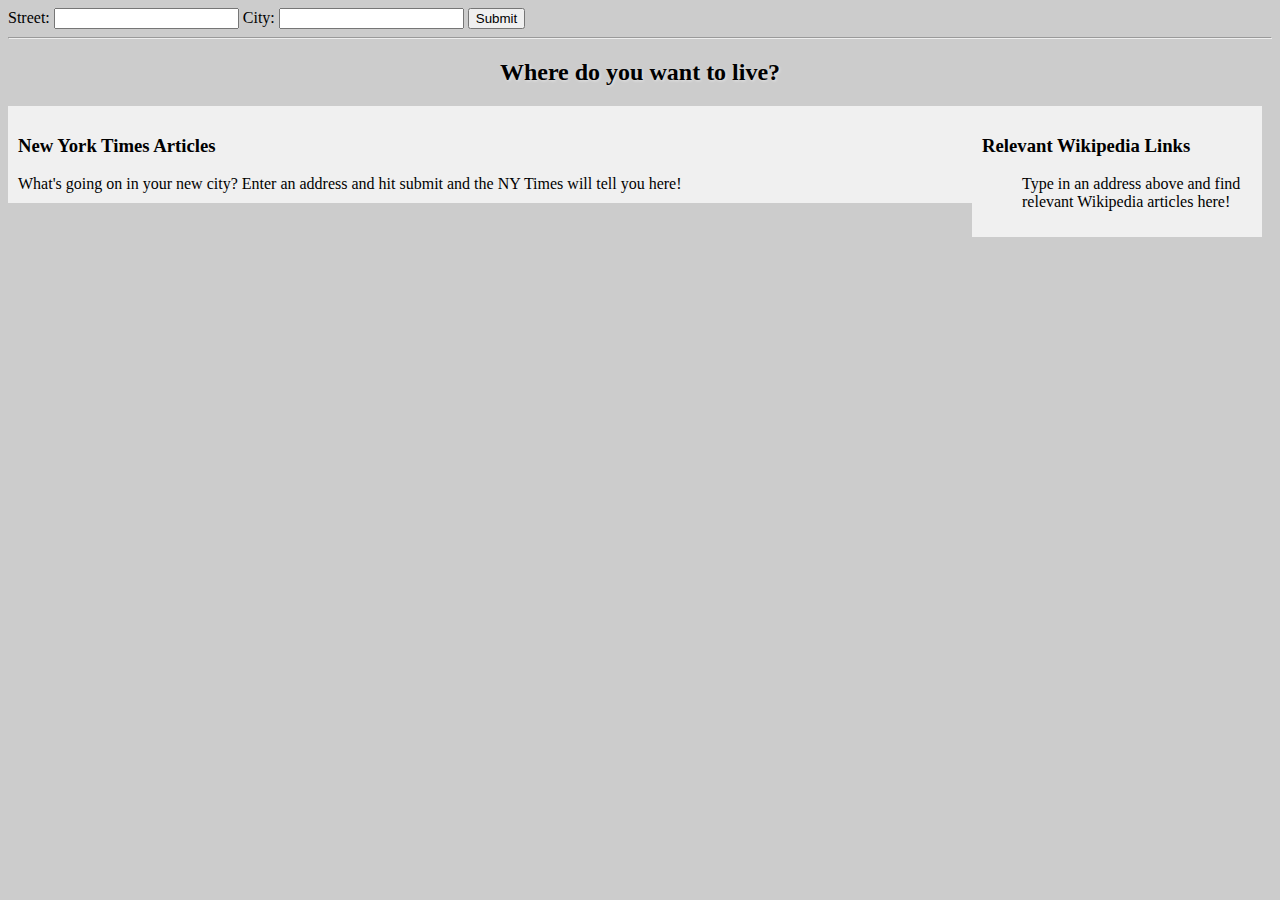
<file: minicourse-ajax-project/index.html>
<!DOCTYPE html>
<html lang="en">
<head>
    <meta charset="UTF-8">
    <title>Your Moving Companion</title>
    <link rel="stylesheet" href="css/style.css">
</head>
<body>

    <form id="form-container" class="form-container">
        <label for="street">Street: </label><input type="text" id="street" value="">
        <label for="city">City: </label><input type="text" id="city" value="">
        <button id="submit-btn">Submit</button>
    </form>

    <hr>

    <h2 id="greeting" class="greeting">Where do you want to live?</h2>


    <div class="wikipedia-container">
        <h3 id="wikipedia-header">Relevant Wikipedia Links</h3>
        <ul id="wikipedia-links">Type in an address above and find relevant Wikipedia articles here!</ul>
    </div>


    <div class="nytimes-container">
        <h3 id="nytimes-header">New York Times Articles</h3>
        <ul id="nytimes-articles" class="article-list">What's going on in your new city? Enter an address and hit submit and the NY Times will tell you here!</ul>
    </div>

    <script src="js/libs/jquery.min.js"></script>
    <script src="js/script.js"></script>
</body>
</html>
</file>
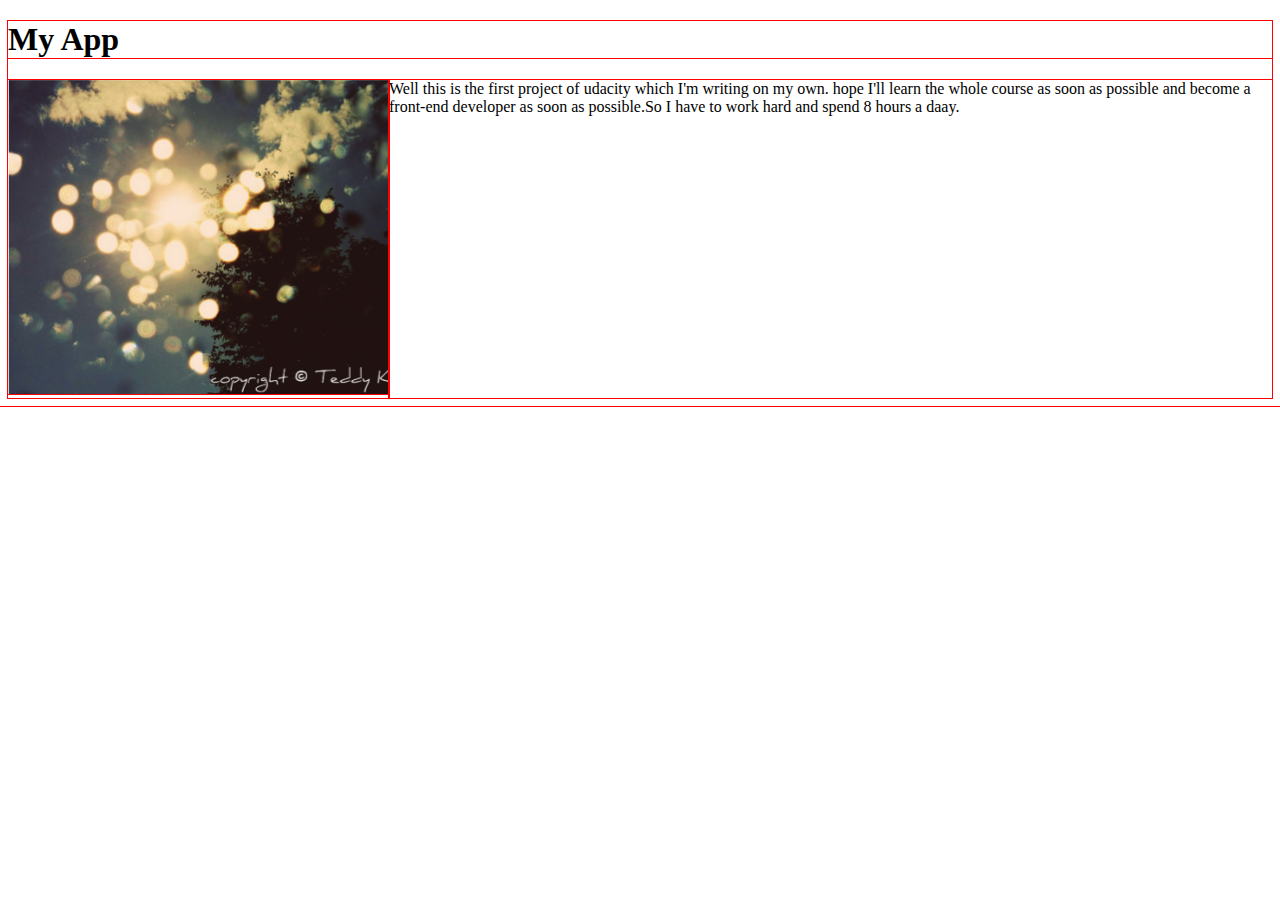
<file: project1/index.html>
<!DOCTYPE html>
<html>
<head>
	<link rel="stylesheet" type="text/css" href="style.css">
	<title>Favourite app</title>
</head>
<body> 
	<h1 class ="title">My App</h1>
	<div class="app">
		<div class ="image"><img src="images/app.png"> </div>
		<div class="description">Well this is the first project of udacity which I'm writing on my own. hope I'll learn the whole course as soon as possible and become a front-end developer as soon as possible.So I have to work hard and spend 8 hours a daay.</div>
	</div>
</body>
	
</html>
</file>
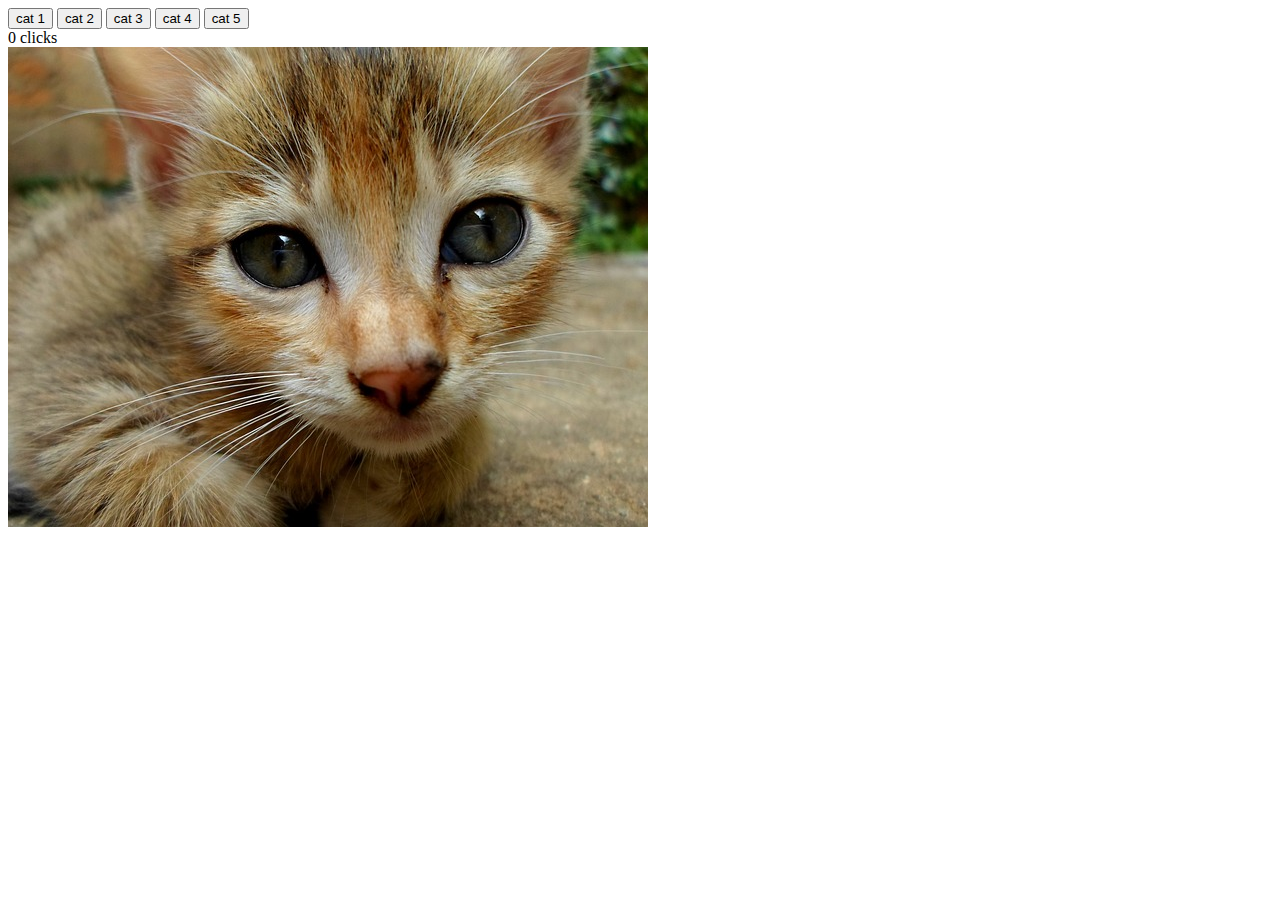
<file: ud989-cat-clicker-andy-master/index.html>
<!DOCTYPE html>
<html lang="en">
<head>
    <meta charset="UTF-8">
    <title>Cat Clicker</title>
</head>
<body>
	<div id="catlist">
		<button id='button1'>cat 1</button>
		<button id='button2'>cat 2</button>
		<button id='button3'>cat 3</button>
		<button id='button4'>cat 4</button>
		<button id='button5'>cat 5</button>
	</div>
	<div class="cat" id="cat1">
		<span class="counter">0</span> clicks
		<br>
   		<img class="clicker" src="cat_picture1.jpg">
   	</div>
   	<div class="cat" id="cat2">
		<span class="counter">0</span> clicks
		<br>
   		<img class="clicker" src="cat_picture2.jpeg">
   	</div>
   	<div class="cat" id="cat3">
		<span class="counter">0</span> clicks
		<br>
   		<img class="clicker" src="cat_picture3.jpeg">
   	</div>
   	<div class="cat" id="cat4">
		<span class="counter">0</span> clicks
		<br>
   		<img class="clicker" src="cat_picture4.jpeg">
   	</div>
   	<div class="cat" id="cat5">
		<span class="counter">0</span> clicks
		<br>
   		<img class="clicker" src="cat_picture5.jpeg">
   	</div>
</body>
</html>
<script src="jquery.js"></script>
<script src="app.js"></script>
</file>
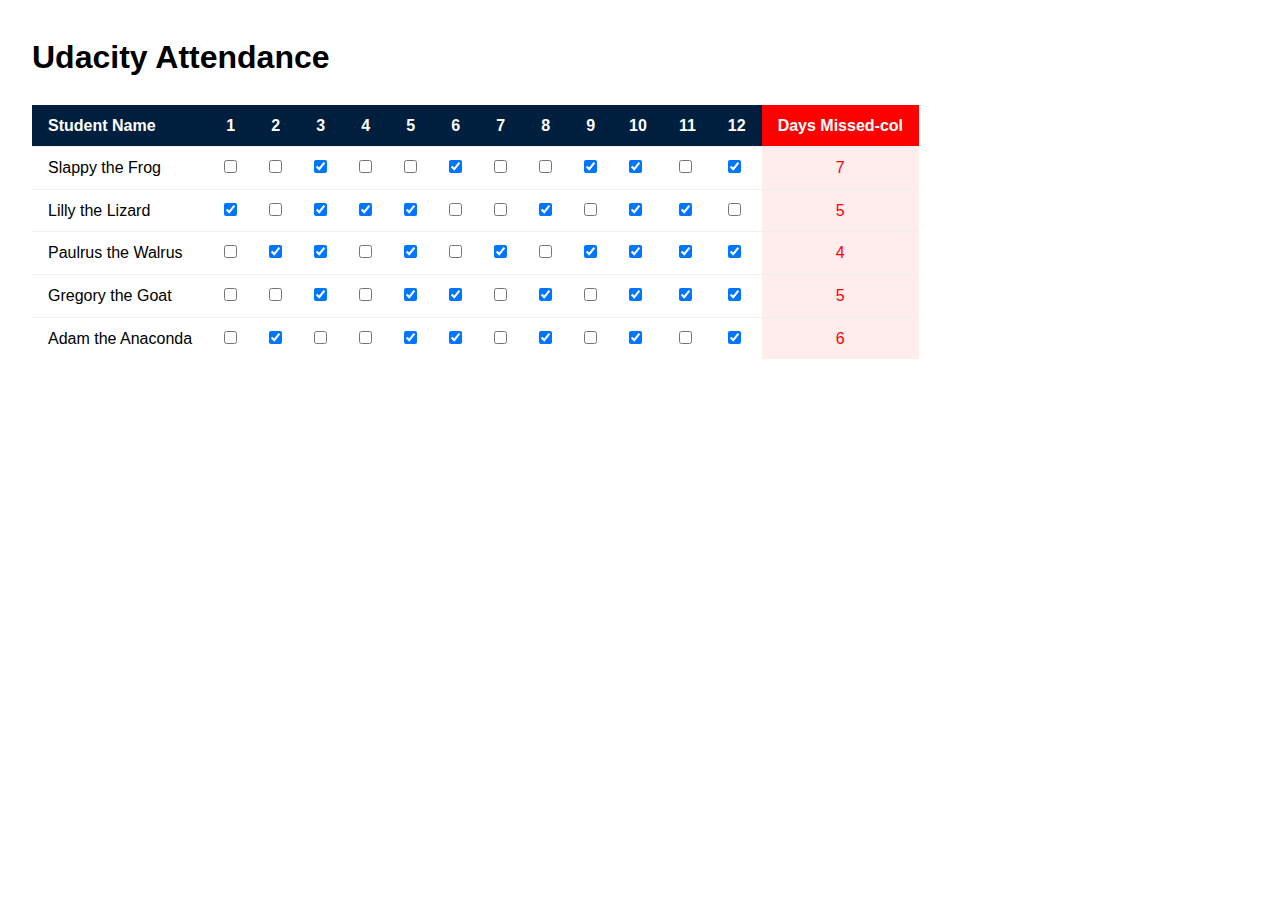
<file: ud989-school-attendance-master/index.html>
<!doctype html>
<html>
    <head>
        <meta charset="utf-8">
        <meta http-equiv="X-UA-Compatible" content="IE=edge">
        <title>Udacity Attendance App</title>
        <meta name="viewport" content="width=device-width, initial-scale=1">

        <link rel="stylesheet" href="css/normalize.css">
        <link rel="stylesheet" href="css/style.css">
    </head>
    <body>
        <h1>Udacity Attendance</h1>

        <table>
            <thead>
                <tr>
                    <th class="name-col">Student Name</th>
                    <th>1</th>
                    <th>2</th>
                    <th>3</th>
                    <th>4</th>
                    <th>5</th>
                    <th>6</th>
                    <th>7</th>
                    <th>8</th>
                    <th>9</th>
                    <th>10</th>
                    <th>11</th>
                    <th>12</th>
                    <th class="missed-col">Days Missed-col</th>
                </tr>
            </thead>
            <tbody>
                <tr class="student">
                    <td class="name-col">Slappy the Frog</td>
                    <td class="attend-col"><input type="checkbox"></td>
                    <td class="attend-col"><input type="checkbox"></td>
                    <td class="attend-col"><input type="checkbox"></td>
                    <td class="attend-col"><input type="checkbox"></td>
                    <td class="attend-col"><input type="checkbox"></td>
                    <td class="attend-col"><input type="checkbox"></td>
                    <td class="attend-col"><input type="checkbox"></td>
                    <td class="attend-col"><input type="checkbox"></td>
                    <td class="attend-col"><input type="checkbox"></td>
                    <td class="attend-col"><input type="checkbox"></td>
                    <td class="attend-col"><input type="checkbox"></td>
                    <td class="attend-col"><input type="checkbox"></td>
                    <td class="missed-col">0</td>
                </tr>
                <tr class="student">
                    <td class="name-col">Lilly the Lizard</td>
                    <td class="attend-col"><input type="checkbox"></td>
                    <td class="attend-col"><input type="checkbox"></td>
                    <td class="attend-col"><input type="checkbox"></td>
                    <td class="attend-col"><input type="checkbox"></td>
                    <td class="attend-col"><input type="checkbox"></td>
                    <td class="attend-col"><input type="checkbox"></td>
                    <td class="attend-col"><input type="checkbox"></td>
                    <td class="attend-col"><input type="checkbox"></td>
                    <td class="attend-col"><input type="checkbox"></td>
                    <td class="attend-col"><input type="checkbox"></td>
                    <td class="attend-col"><input type="checkbox"></td>
                    <td class="attend-col"><input type="checkbox"></td>
                    <td class="missed-col">0</td>
                </tr>
                <tr class="student">
                    <td class="name-col">Paulrus the Walrus</td>
                    <td class="attend-col"><input type="checkbox"></td>
                    <td class="attend-col"><input type="checkbox"></td>
                    <td class="attend-col"><input type="checkbox"></td>
                    <td class="attend-col"><input type="checkbox"></td>
                    <td class="attend-col"><input type="checkbox"></td>
                    <td class="attend-col"><input type="checkbox"></td>
                    <td class="attend-col"><input type="checkbox"></td>
                    <td class="attend-col"><input type="checkbox"></td>
                    <td class="attend-col"><input type="checkbox"></td>
                    <td class="attend-col"><input type="checkbox"></td>
                    <td class="attend-col"><input type="checkbox"></td>
                    <td class="attend-col"><input type="checkbox"></td>
                    <td class="missed-col">0</td>
                </tr>
                <tr class="student">
                    <td class="name-col">Gregory the Goat</td>
                    <td class="attend-col"><input type="checkbox"></td>
                    <td class="attend-col"><input type="checkbox"></td>
                    <td class="attend-col"><input type="checkbox"></td>
                    <td class="attend-col"><input type="checkbox"></td>
                    <td class="attend-col"><input type="checkbox"></td>
                    <td class="attend-col"><input type="checkbox"></td>
                    <td class="attend-col"><input type="checkbox"></td>
                    <td class="attend-col"><input type="checkbox"></td>
                    <td class="attend-col"><input type="checkbox"></td>
                    <td class="attend-col"><input type="checkbox"></td>
                    <td class="attend-col"><input type="checkbox"></td>
                    <td class="attend-col"><input type="checkbox"></td>
                    <td class="missed-col">0</td>
                </tr>
                <tr class="student">
                    <td class="name-col">Adam the Anaconda</td>
                    <td class="attend-col"><input type="checkbox"></td>
                    <td class="attend-col"><input type="checkbox"></td>
                    <td class="attend-col"><input type="checkbox"></td>
                    <td class="attend-col"><input type="checkbox"></td>
                    <td class="attend-col"><input type="checkbox"></td>
                    <td class="attend-col"><input type="checkbox"></td>
                    <td class="attend-col"><input type="checkbox"></td>
                    <td class="attend-col"><input type="checkbox"></td>
                    <td class="attend-col"><input type="checkbox"></td>
                    <td class="attend-col"><input type="checkbox"></td>
                    <td class="attend-col"><input type="checkbox"></td>
                    <td class="attend-col"><input type="checkbox"></td>
                    <td class="missed-col">0</td>
                </tr>
            </tbody>
        </table>

        <script src="https://ajax.googleapis.com/ajax/libs/jquery/2.1.3/jquery.min.js"></script>
        <script src="js/app.js"></script>
    </body>
</html>
</file>
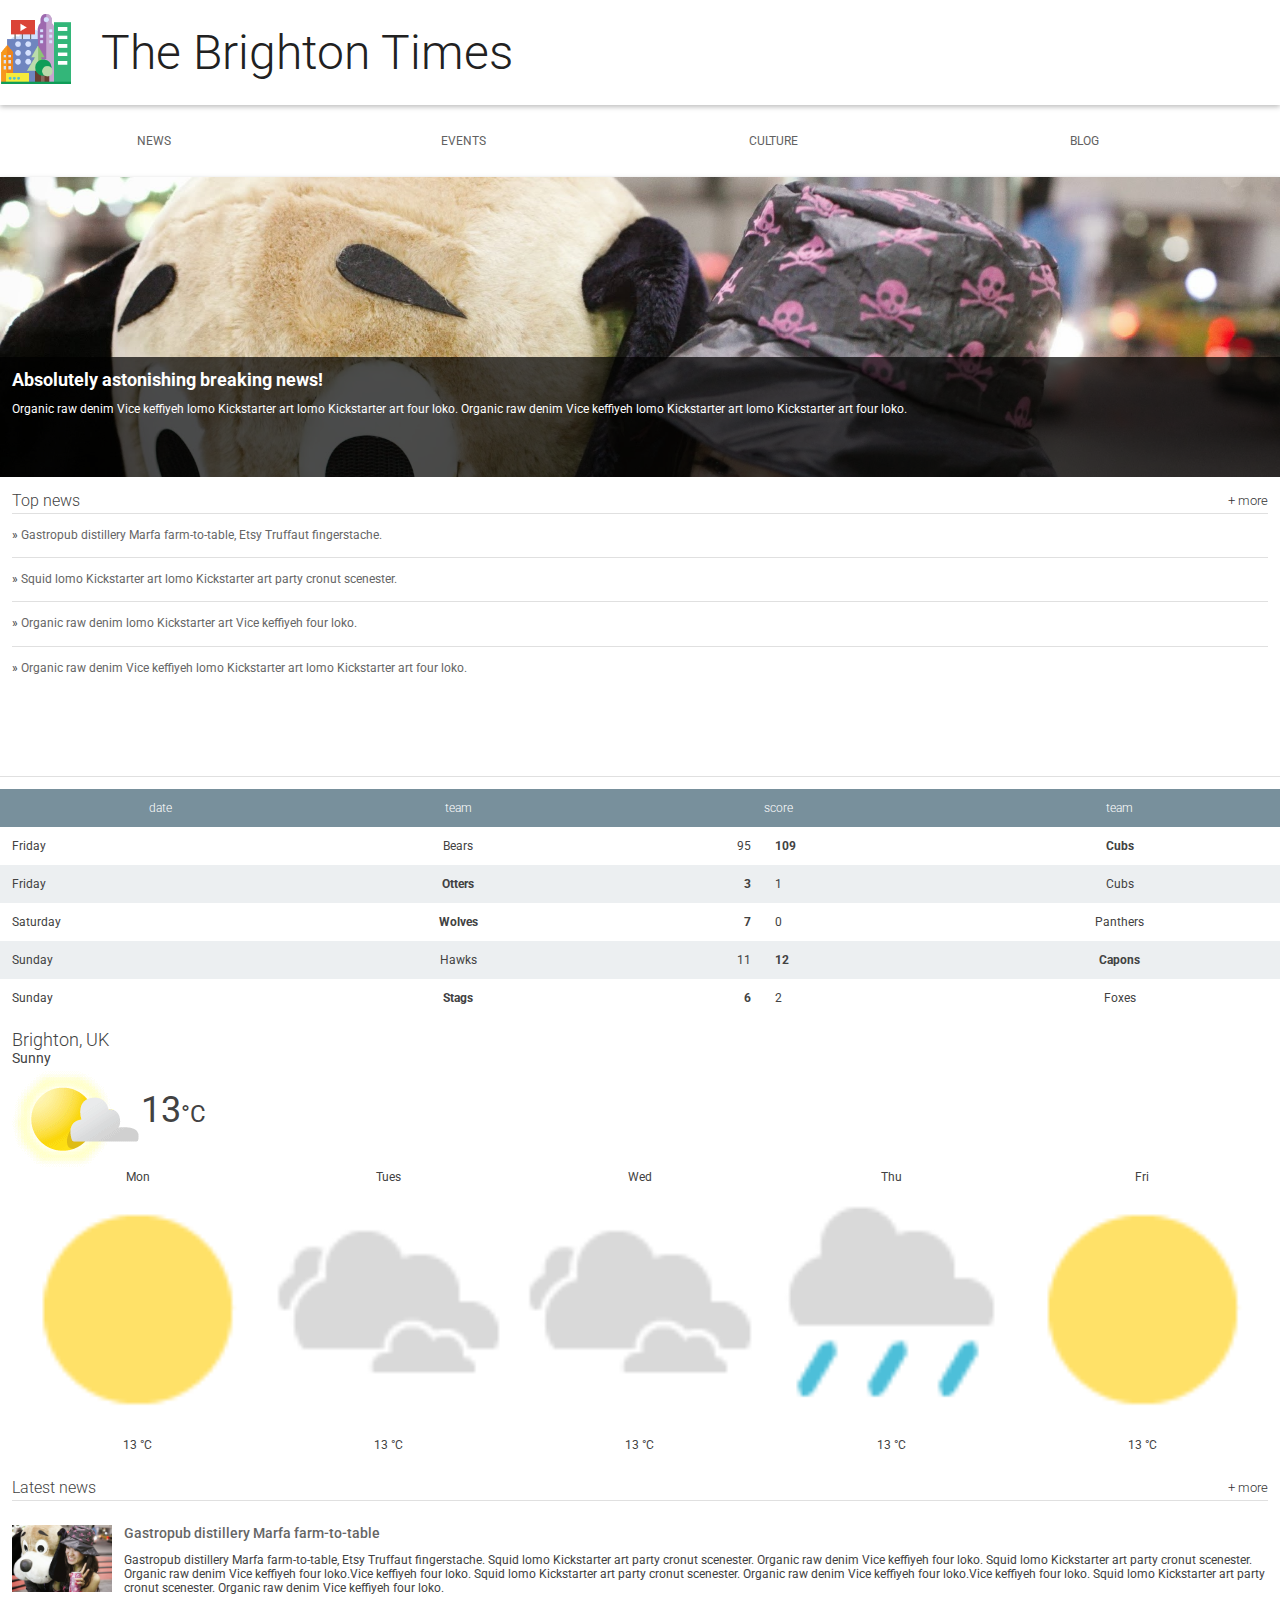
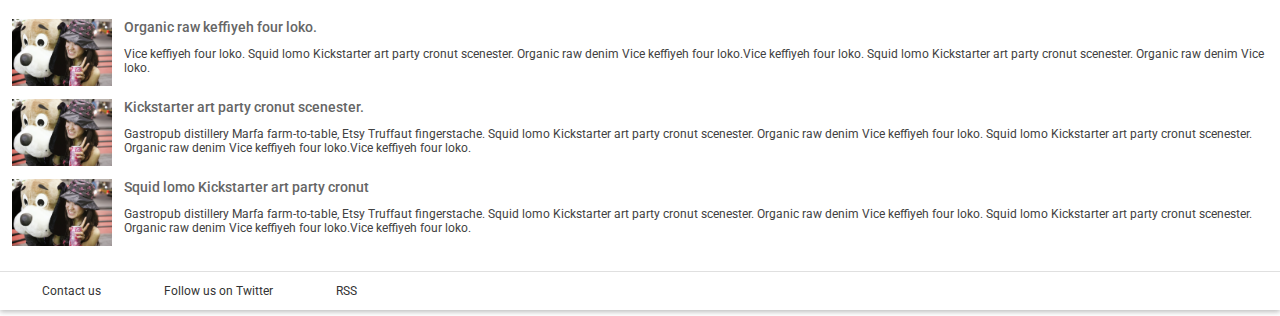
<file: project4/Start/index.html>
<!doctype html>
<html lang="en">
  <head>
    <meta charset="utf-8">
    <meta name="viewport" content="width=device-width,initial-scale=1.0">
    <meta http-equiv="X-UA-Compatible" content="IE=edge">
    <title>Brighton Times</title>
    <link href="https://fonts.googleapis.com/css?family=Roboto:300,400,500" rel="stylesheet" type="text/css">
    <link rel="stylesheet" type="text/css" href="main.css">
  </head>
  <body>

    <header class="header">
      <div class="header__inner">
        <img class="header__logo" src="images/city.png" alt="iconic view of a cityscape">
        <h1 class="header__title">
          The Brighton Times
        </h1>
      </div>
    </header>

    <nav id="drawer" class="nav">
      <ul class="nav__list">
        <li class="nav__item"><a href="#">News</a></li>
        <li class="nav__item"><a href="#">Events</a></li>
        <li class="nav__item"><a href="#">Culture</a></li>
        <li class="nav__item"><a href="#">Blog</a></li>
      </ul>
    </nav>

    <main>
      <section class="content">
        <section class="hero">
          <article class="description">
            <h2>Absolutely astonishing breaking news!</h2>
            <p>Organic raw denim Vice keffiyeh lomo Kickstarter art lomo Kickstarter art four loko. Organic raw denim Vice keffiyeh lomo Kickstarter art lomo Kickstarter art four loko.</p>
          </article>
        </section>

        <section class="news top-news">
          <h2 class="news__title">Top news <a href="#" class="news__more">+ more</a></h2>
          <ul>
            <li class="top-news__item">
              <a href="#">Gastropub distillery Marfa farm-to-table, Etsy Truffaut fingerstache.</a>
            </li>
            <li class="top-news__item">
              <a href="#">Squid lomo Kickstarter art lomo Kickstarter art party cronut scenester.</a>
            </li>
            <li class="top-news__item">
              <a href="#">Organic raw denim lomo Kickstarter art Vice keffiyeh four loko.</a>
            </li>
            <li class="top-news__item">
              <a href="#">Organic raw denim Vice keffiyeh lomo Kickstarter art lomo Kickstarter art four loko.</a>
            </li>
          </ul>
        </section>

        <section class="scores">
          <table class="scores__table">
            <thead>
              <tr>
                <th>date</th>
                <th>team</th>
                <th colspan="2">score</th>
                <th>team</th>
              </tr>
            </thead>
            <tbody>
              <tr>
                <td>Friday</td>
                <td>Bears</td>
                <td>95</td>
                <td class="winner">109</td>
                <td class="winner">Cubs</td>
              </tr>
              <tr>
                <td>Friday</td>
                <td class="winner">Otters</td>
                <td class="winner">3</td>
                <td>1</td>
                <td>Cubs</td>
              </tr>
              <tr>
                <td>Saturday</td>
                <td class="winner">Wolves</td>
                <td class="winner">7</td>
                <td>0</td>
                <td>Panthers</td>
              </tr>
              <tr>
                <td>Sunday</td>
                <td>Hawks</td>
                <td>11</td>
                <td class="winner">12</td>
                <td class="winner">Capons</td>
              </tr>
              <tr>
                <td>Sunday</td>
                <td class="winner">Stags</td>
                <td class="winner">6</td>
                <td>2</td>
                <td>Foxes</td>
              </tr>
              
            </tbody>
          </table>
        </section>

        <section class="weather">
          <span class="weather__location">Brighton, UK</span>
          <span class="weather__desc">Sunny</span>
          <span class="weather__today">
          <img class="weather__today__image" src="images/weather.png" alt="icon of a partially sunny day"><span class="weather__today__temp">13</span><span class="weather__today__deg">&deg;C</span>
          </span>
          <ul class="weather__next">
            <li class="weather__next__item">
              <span>Mon</span>
              <img class="weather__next__image" src="images/sunny.png" alt="icon of a sunny day">
              <span>13 &deg;C</span>
            </li><li class="weather__next__item">
              <span>Tues</span>
              <img class="weather__next__image" src="images/cloudy.png" alt="icon of a cloudy day">
              <span>13 &deg;C</span>
            </li><li class="weather__next__item">
              <span>Wed</span>
              <img class="weather__next__image" src="images/cloudy.png" alt="icon of a cloudy day">
              <span>13 &deg;C</span>
            </li><li class="weather__next__item">
              <span>Thu</span>
              <img class="weather__next__image" src="images/rain.png" alt="icon of a rainy day">
              <span>13 &deg;C</span>
            </li><li class="weather__next__item">
              <span>Fri</span>
              <img class="weather__next__image" src="images/sunny.png" alt="icon of a sunny day">
              <span>13 &deg;C</span>
            </li>
          </ul>
        </section>

        <section class="news recent-news">
          <h2 class="news__title">Latest news <a href="#" class="news__more">+ more</a></h2>
          <ul>
            <li class="snippet">
              <img class="snippet__thumbnail" src="images/dog.jpg" alt="picture of a girl with a large, stuffed dog toy">
              <h3 class="snippet__title"><a href="#">Gastropub distillery Marfa farm-to-table</a></h3>
              <p>Gastropub distillery Marfa farm-to-table, Etsy Truffaut fingerstache.
              Squid lomo Kickstarter art party cronut scenester. Organic raw denim Vice keffiyeh four loko. Squid lomo Kickstarter art party cronut scenester. Organic raw denim Vice keffiyeh four loko.Vice keffiyeh four loko. Squid lomo Kickstarter art party cronut scenester. Organic raw denim Vice keffiyeh four loko.Vice keffiyeh four loko. Squid lomo Kickstarter art party cronut scenester. Organic raw denim Vice keffiyeh four loko.
              </p>
            </li>
            <li class="snippet">
              <img class="snippet__thumbnail" src="images/dog.jpg" alt="picture of a girl with a large, stuffed dog toy">
              <h3 class="snippet__title"><a href="#">Organic raw keffiyeh four loko.</a></h3>
              <p>Vice keffiyeh four loko. Squid lomo Kickstarter art party cronut scenester. Organic raw denim Vice keffiyeh four loko.Vice keffiyeh four loko. Squid lomo Kickstarter art party cronut scenester. Organic raw denim Vice loko.
              </p>
            </li>
            <li class="snippet">
              <img class="snippet__thumbnail" src="images/dog.jpg" alt="picture of a girl with a large, stuffed dog toy">
              <h3 class="snippet__title"><a href="#">Kickstarter art party cronut scenester.</a></h3>
              <p>Gastropub distillery Marfa farm-to-table, Etsy Truffaut fingerstache.
              Squid lomo Kickstarter art party cronut scenester. Organic raw denim Vice keffiyeh four loko. Squid lomo Kickstarter art party cronut scenester. Organic raw denim Vice keffiyeh four loko.Vice keffiyeh four loko.
              </p>
            </li>
            <li class="snippet">
              <img class="snippet__thumbnail" src="images/dog.jpg" alt="picture of a girl with a large, stuffed dog toy">
              <h3 class="snippet__title"><a href="#">Squid lomo Kickstarter art party cronut </a></h3>
              <p>Gastropub distillery Marfa farm-to-table, Etsy Truffaut fingerstache.
              Squid lomo Kickstarter art party cronut scenester. Organic raw denim Vice keffiyeh four loko. Squid lomo Kickstarter art party cronut scenester. Organic raw denim Vice keffiyeh four loko.Vice keffiyeh four loko.
              </p>
            </li>
          </ul>
        </section>
      </section>
      <footer>
        <ul>
          <li><a href="#">Contact us</a></li>
          <li><a href="#">Follow us on Twitter</a></li>
          <li><a href="#">RSS</a></li>
        </ul>
      </footer>
    </main>
  </body>
</html>
</file>
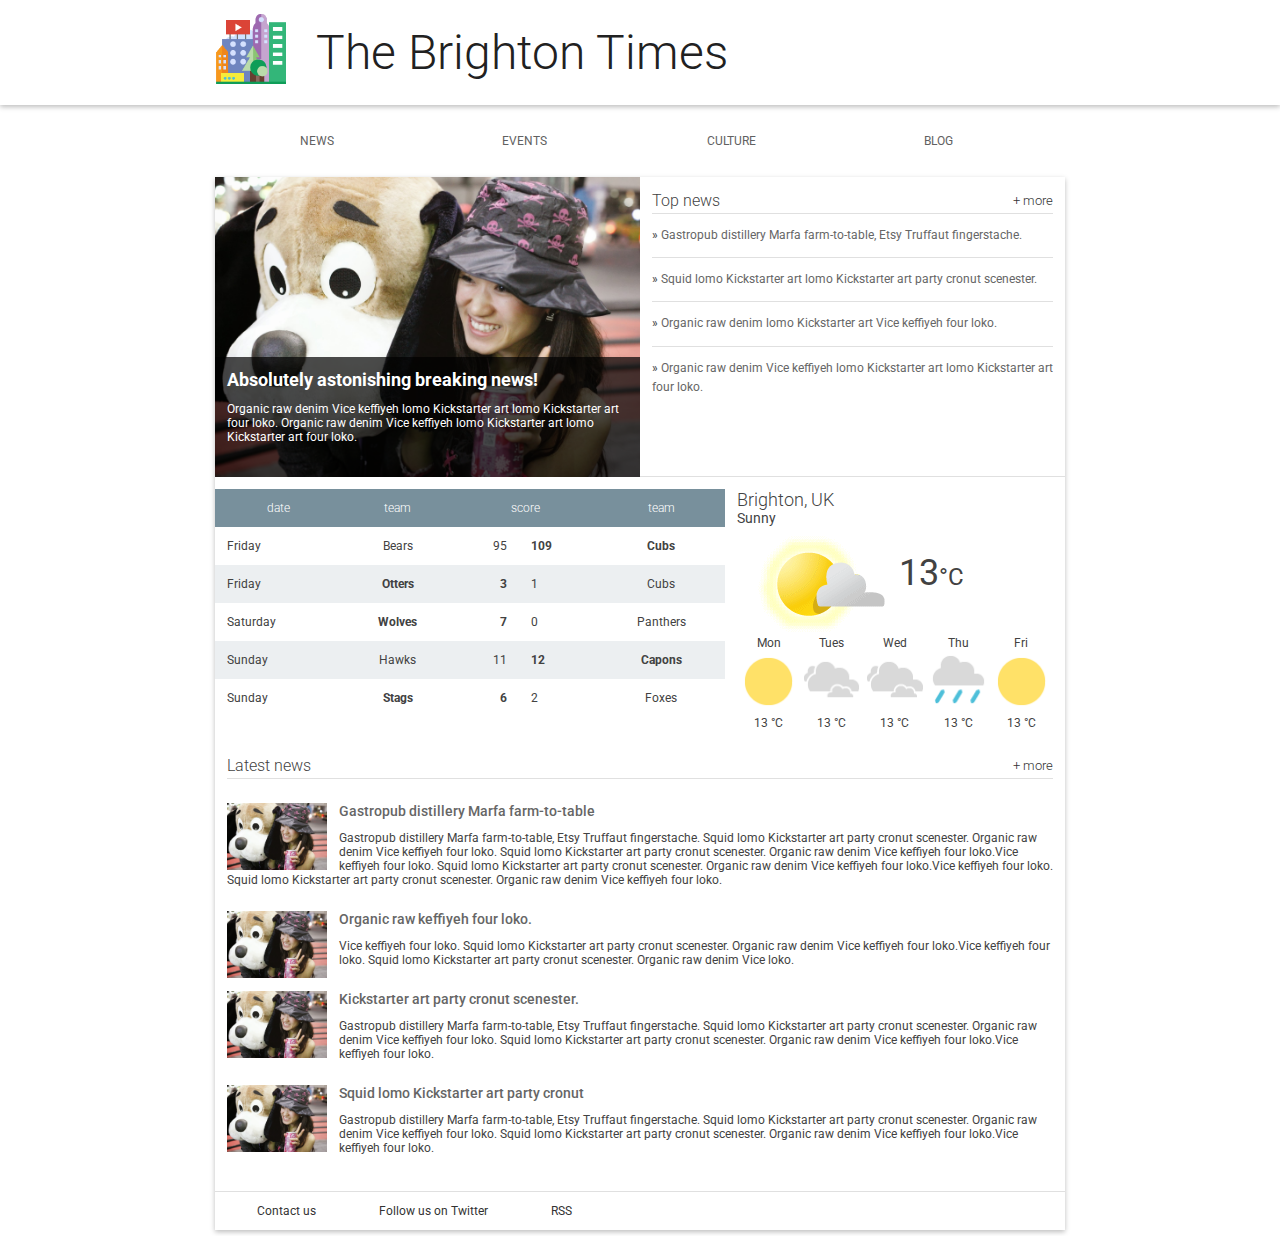
<file: project4/RWDF L4 Solution/Solution/index.html>
<!doctype html>
<html lang="en">
  <head>
    <meta charset="utf-8">
    <meta name="viewport" content="width=device-width,initial-scale=1">
    <meta http-equiv="X-UA-Compatible" content="IE=edge">
    <title>Brighton Times</title>
    <link href="https://fonts.googleapis.com/css?family=Roboto:300,400,500" rel="stylesheet" type="text/css">
    <link rel="stylesheet" type="text/css" href="main.css">
    <link rel="stylesheet" type="text/css" href="responsive.css">
  </head>
  <body>

    <header class="header">
      <div class="header__inner">
        <img class="header__logo" src="images/city.png" alt="iconic view of a cityscape">
        <h1 class="header__title">
          The Brighton Times
        </h1>
        <a id="menu" class="header__menu">
          <svg xmlns="http://www.w3.org/2000/svg" viewBox="0 0 24 24">
            <path d="M2 6h20v3H2zm0 5h20v3H2zm0 5h20v3H2z"/>
          </svg>
        </a>
      </div>
    </header>

    <nav id="drawer" class="nav">
      <ul class="nav__list">
        <li class="nav__item"><a href="#">News</a></li>
        <li class="nav__item"><a href="#">Events</a></li>
        <li class="nav__item"><a href="#">Culture</a></li>
        <li class="nav__item"><a href="#">Blog</a></li>
      </ul>
    </nav>

    <main>
      <section class="content">
        <section class="hero">
          <article class="description">
            <h2>Absolutely astonishing breaking news!</h2>
            <p>Organic raw denim Vice keffiyeh lomo Kickstarter art lomo Kickstarter art four loko. Organic raw denim Vice keffiyeh lomo Kickstarter art lomo Kickstarter art four loko.</p>
          </article>
        </section>

        <section class="news top-news">
          <h2 class="news__title">Top news <a href="#" class="news__more">+ more</a></h2>
          <ul>
            <li class="top-news__item">
              <a href="#">Gastropub distillery Marfa farm-to-table, Etsy Truffaut fingerstache.</a>
            </li>
            <li class="top-news__item">
              <a href="#">Squid lomo Kickstarter art lomo Kickstarter art party cronut scenester.</a>
            </li>
            <li class="top-news__item">
              <a href="#">Organic raw denim lomo Kickstarter art Vice keffiyeh four loko.</a>
            </li>
            <li class="top-news__item">
              <a href="#">Organic raw denim Vice keffiyeh lomo Kickstarter art lomo Kickstarter art four loko.</a>
            </li>
          </ul>
        </section>

        <section class="scores">
          <table class="scores__table">
            <thead>
              <tr>
                <th>date</th>
                <th>team</th>
                <th colspan="2">score</th>
                <th>team</th>
              </tr>
            </thead>
            <tbody>
              <tr>
                <td>Friday</td>
                <td>Bears</td>
                <td>95</td>
                <td class="winner">109</td>
                <td class="winner">Cubs</td>
              </tr>
              <tr>
                <td>Friday</td>
                <td class="winner">Otters</td>
                <td class="winner">3</td>
                <td>1</td>
                <td>Cubs</td>
              </tr>
              <tr>
                <td>Saturday</td>
                <td class="winner">Wolves</td>
                <td class="winner">7</td>
                <td>0</td>
                <td>Panthers</td>
              </tr>
              <tr>
                <td>Sunday</td>
                <td>Hawks</td>
                <td>11</td>
                <td class="winner">12</td>
                <td class="winner">Capons</td>
              </tr>
              <tr>
                <td>Sunday</td>
                <td class="winner">Stags</td>
                <td class="winner">6</td>
                <td>2</td>
                <td>Foxes</td>
              </tr>
              
            </tbody>
          </table>
        </section>

        <section class="weather">
          <span class="weather__location">Brighton, UK</span>
          <span class="weather__desc">Sunny</span>
          <span class="weather__today">
          <img class="weather__today__image" src="images/weather.png" alt="icon of a partially cloudy day"><span class="weather__today__temp">13</span><span class="weather__today__deg">&deg;C</span>
          </span>
          <ul class="weather__next">
            <li class="weather__next__item">
              <span>Mon</span>
              <img class="weather__next__image" src="images/sunny.png" alt="icon of a sunny day">
              <span>13 &deg;C</span>
            </li><li class="weather__next__item">
              <span>Tues</span>
              <img class="weather__next__image" src="images/cloudy.png" alt="icon of a cloudy day">
              <span>13 &deg;C</span>
            </li><li class="weather__next__item">
              <span>Wed</span>
              <img class="weather__next__image" src="images/cloudy.png" alt="icon of a cloudy day">
              <span>13 &deg;C</span>
            </li><li class="weather__next__item">
              <span>Thu</span>
              <img class="weather__next__image" src="images/rain.png" alt="icon of a rainy day">
              <span>13 &deg;C</span>
            </li><li class="weather__next__item">
              <span>Fri</span>
              <img class="weather__next__image" src="images/sunny.png" alt="icon of a sunny day">
              <span>13 &deg;C</span>
            </li>
          </ul>
        </section>

        <section class="news recent-news">
          <h2 class="news__title">Latest news <a href="#" class="news__more">+ more</a></h2>
          <ul>
            <li class="snippet">
              <img class="snippet__thumbnail" src="images/dog.jpg" alt="picture of a girl with a large, stuffed dog toy">
              <h3 class="snippet__title"><a href="#">Gastropub distillery Marfa farm-to-table</a></h3>
              <p>Gastropub distillery Marfa farm-to-table, Etsy Truffaut fingerstache.
              Squid lomo Kickstarter art party cronut scenester. Organic raw denim Vice keffiyeh four loko. Squid lomo Kickstarter art party cronut scenester. Organic raw denim Vice keffiyeh four loko.Vice keffiyeh four loko. Squid lomo Kickstarter art party cronut scenester. Organic raw denim Vice keffiyeh four loko.Vice keffiyeh four loko. Squid lomo Kickstarter art party cronut scenester. Organic raw denim Vice keffiyeh four loko.
              </p>
            </li>
            <li class="snippet">
              <img class="snippet__thumbnail" src="images/dog.jpg" alt="picture of a girl with a large, stuffed dog toy">
              <h3 class="snippet__title"><a href="#">Organic raw keffiyeh four loko.</a></h3>
              <p>Vice keffiyeh four loko. Squid lomo Kickstarter art party cronut scenester. Organic raw denim Vice keffiyeh four loko.Vice keffiyeh four loko. Squid lomo Kickstarter art party cronut scenester. Organic raw denim Vice loko.
              </p>
            </li>
            <li class="snippet">
              <img class="snippet__thumbnail" src="images/dog.jpg" alt="picture of a girl with a large, stuffed dog toy">
              <h3 class="snippet__title"><a href="#">Kickstarter art party cronut scenester.</a></h3>
              <p>Gastropub distillery Marfa farm-to-table, Etsy Truffaut fingerstache.
              Squid lomo Kickstarter art party cronut scenester. Organic raw denim Vice keffiyeh four loko. Squid lomo Kickstarter art party cronut scenester. Organic raw denim Vice keffiyeh four loko.Vice keffiyeh four loko.
              </p>
            </li>
            <li class="snippet">
              <img class="snippet__thumbnail" src="images/dog.jpg" alt="picture of a girl with a large, stuffed dog toy">
              <h3 class="snippet__title"><a href="#">Squid lomo Kickstarter art party cronut </a></h3>
              <p>Gastropub distillery Marfa farm-to-table, Etsy Truffaut fingerstache.
              Squid lomo Kickstarter art party cronut scenester. Organic raw denim Vice keffiyeh four loko. Squid lomo Kickstarter art party cronut scenester. Organic raw denim Vice keffiyeh four loko.Vice keffiyeh four loko.
              </p>
            </li>
          </ul>
        </section>
      </section>
      <footer>
        <ul>
          <li><a href="#">Contact us</a></li>
          <li><a href="#">Follow us on Twitter</a></li>
          <li><a href="#">RSS</a></li>
        </ul>
      </footer>
    </main>
    <script>
      /*
       * Open the drawer when the menu ison is clicked.
       */
      var menu = document.querySelector('#menu');
      var main = document.querySelector('main');
      var drawer = document.querySelector('.nav');

      menu.addEventListener('click', function(e) {
        drawer.classList.toggle('open');
        e.stopPropagation();
      });
      main.addEventListener('click', function() {
        drawer.classList.remove('open');
      });

    </script>
  </body>
</html>
</file>
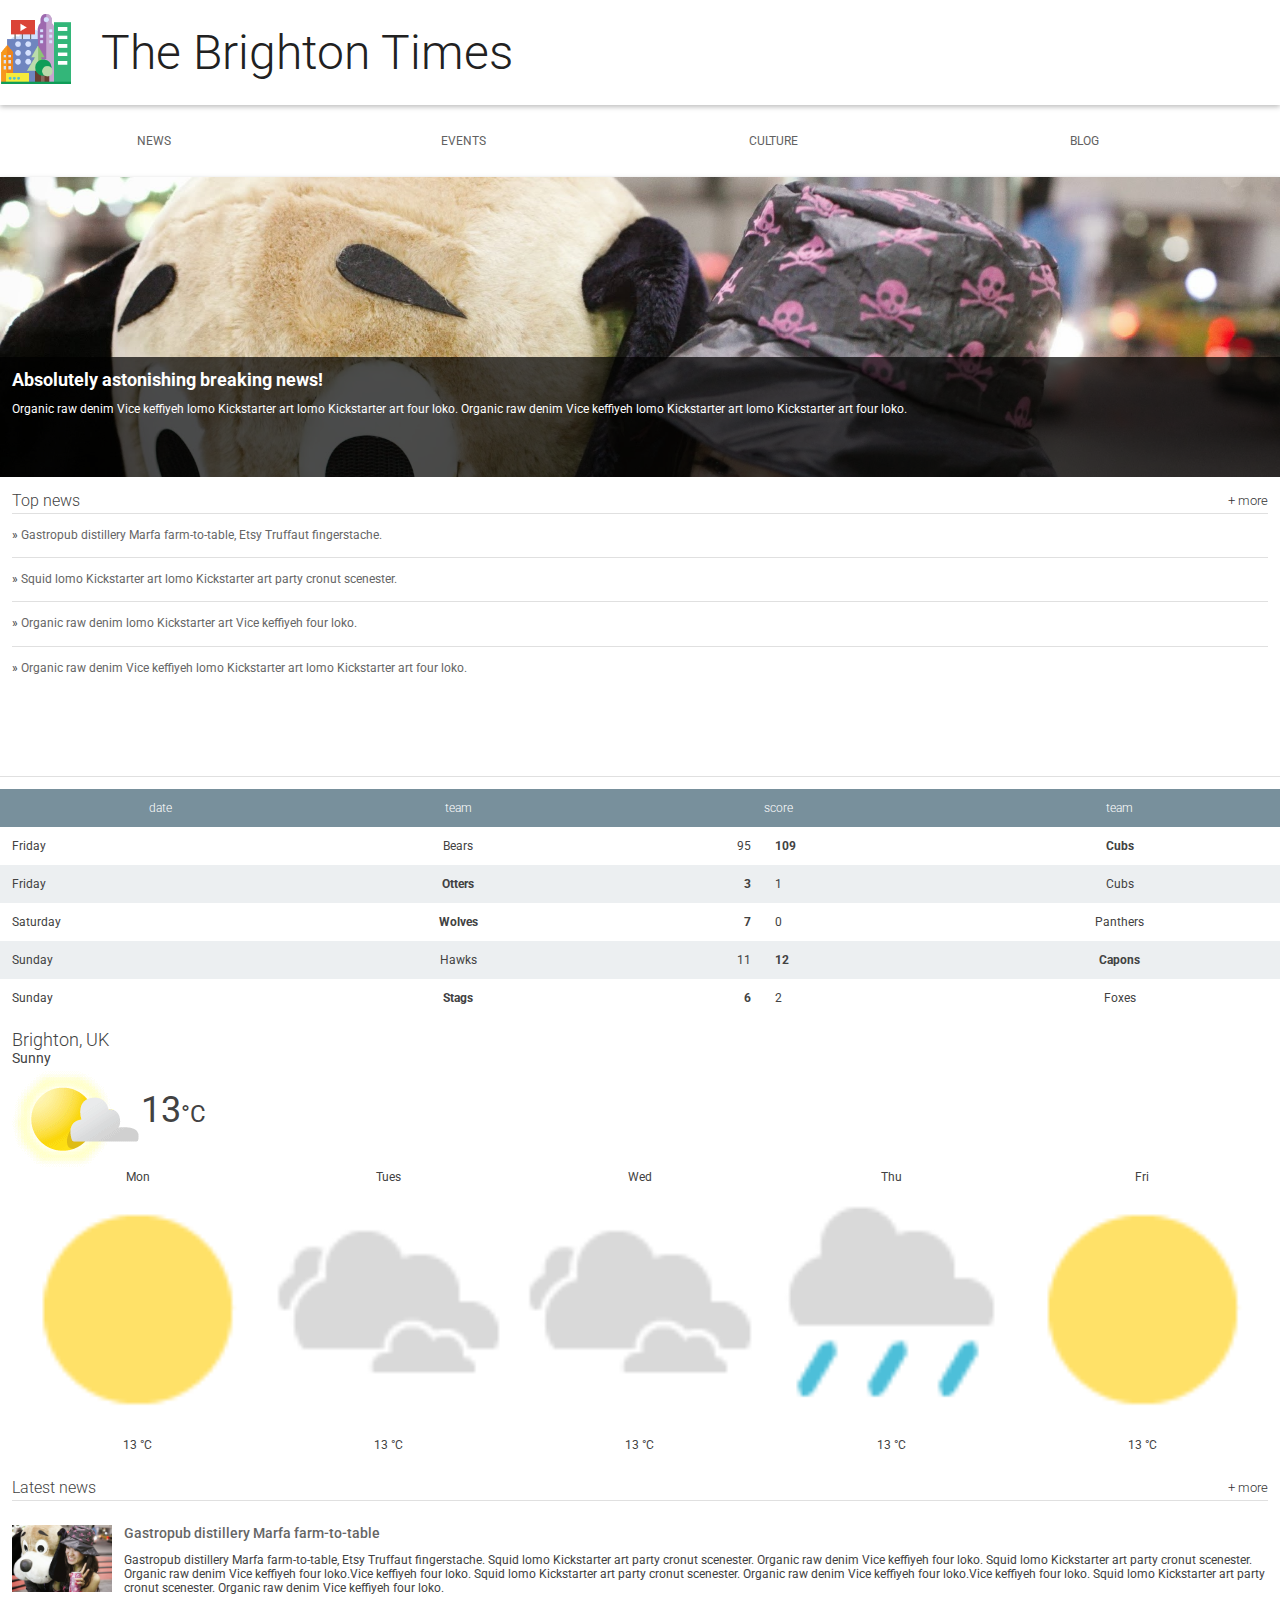
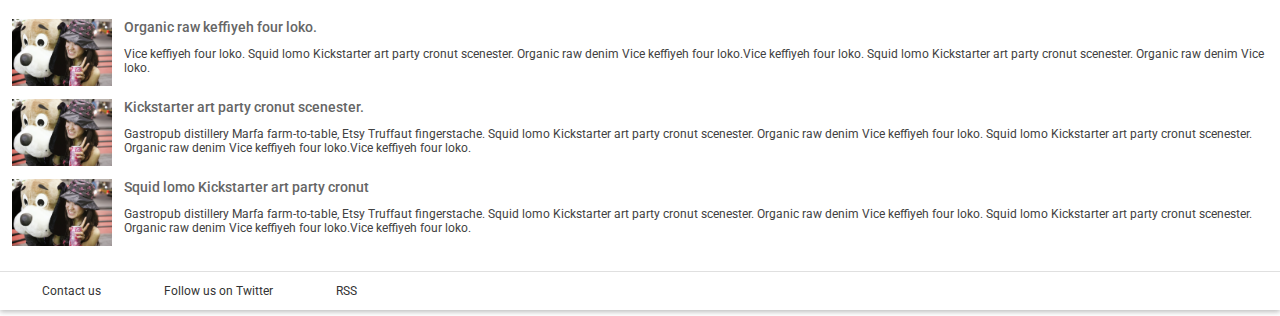
<file: project4/RWDF L4 Start/Start/index.html>
<!doctype html>
<html lang="en">
  <head>
    <meta charset="utf-8">
    <meta name="viewport" content="width=device-width,initial-scale=1">
    <meta http-equiv="X-UA-Compatible" content="IE=edge">
    <title>Brighton Times</title>
    <link href="https://fonts.googleapis.com/css?family=Roboto:300,400,500" rel="stylesheet" type="text/css">
    <link rel="stylesheet" type="text/css" href="main.css">
  </head>
  <body>

    <header class="header">
      <div class="header__inner">
        <img class="header__logo" src="images/city.png" alt="iconic view of a cityscape">
        <h1 class="header__title">
          The Brighton Times
        </h1>
      </div>
    </header>

    <nav id="drawer" class="nav">
      <ul class="nav__list">
        <li class="nav__item"><a href="#">News</a></li>
        <li class="nav__item"><a href="#">Events</a></li>
        <li class="nav__item"><a href="#">Culture</a></li>
        <li class="nav__item"><a href="#">Blog</a></li>
      </ul>
    </nav>

    <main>
      <section class="content">
        <section class="hero">
          <article class="description">
            <h2>Absolutely astonishing breaking news!</h2>
            <p>Organic raw denim Vice keffiyeh lomo Kickstarter art lomo Kickstarter art four loko. Organic raw denim Vice keffiyeh lomo Kickstarter art lomo Kickstarter art four loko.</p>
          </article>
        </section>

        <section class="news top-news">
          <h2 class="news__title">Top news <a href="#" class="news__more">+ more</a></h2>
          <ul>
            <li class="top-news__item">
              <a href="#">Gastropub distillery Marfa farm-to-table, Etsy Truffaut fingerstache.</a>
            </li>
            <li class="top-news__item">
              <a href="#">Squid lomo Kickstarter art lomo Kickstarter art party cronut scenester.</a>
            </li>
            <li class="top-news__item">
              <a href="#">Organic raw denim lomo Kickstarter art Vice keffiyeh four loko.</a>
            </li>
            <li class="top-news__item">
              <a href="#">Organic raw denim Vice keffiyeh lomo Kickstarter art lomo Kickstarter art four loko.</a>
            </li>
          </ul>
        </section>

        <section class="scores">
          <table class="scores__table">
            <thead>
              <tr>
                <th>date</th>
                <th>team</th>
                <th colspan="2">score</th>
                <th>team</th>
              </tr>
            </thead>
            <tbody>
              <tr>
                <td>Friday</td>
                <td>Bears</td>
                <td>95</td>
                <td class="winner">109</td>
                <td class="winner">Cubs</td>
              </tr>
              <tr>
                <td>Friday</td>
                <td class="winner">Otters</td>
                <td class="winner">3</td>
                <td>1</td>
                <td>Cubs</td>
              </tr>
              <tr>
                <td>Saturday</td>
                <td class="winner">Wolves</td>
                <td class="winner">7</td>
                <td>0</td>
                <td>Panthers</td>
              </tr>
              <tr>
                <td>Sunday</td>
                <td>Hawks</td>
                <td>11</td>
                <td class="winner">12</td>
                <td class="winner">Capons</td>
              </tr>
              <tr>
                <td>Sunday</td>
                <td class="winner">Stags</td>
                <td class="winner">6</td>
                <td>2</td>
                <td>Foxes</td>
              </tr>
              
            </tbody>
          </table>
        </section>

        <section class="weather">
          <span class="weather__location">Brighton, UK</span>
          <span class="weather__desc">Sunny</span>
          <span class="weather__today">
          <img class="weather__today__image" src="images/weather.png" alt="icon of a partially sunny day"><span class="weather__today__temp">13</span><span class="weather__today__deg">&deg;C</span>
          </span>
          <ul class="weather__next">
            <li class="weather__next__item">
              <span>Mon</span>
              <img class="weather__next__image" src="images/sunny.png" alt="icon of a sunny day">
              <span>13 &deg;C</span>
            </li><li class="weather__next__item">
              <span>Tues</span>
              <img class="weather__next__image" src="images/cloudy.png" alt="icon of a cloudy day">
              <span>13 &deg;C</span>
            </li><li class="weather__next__item">
              <span>Wed</span>
              <img class="weather__next__image" src="images/cloudy.png" alt="icon of a cloudy day">
              <span>13 &deg;C</span>
            </li><li class="weather__next__item">
              <span>Thu</span>
              <img class="weather__next__image" src="images/rain.png" alt="icon of a rainy day">
              <span>13 &deg;C</span>
            </li><li class="weather__next__item">
              <span>Fri</span>
              <img class="weather__next__image" src="images/sunny.png" alt="icon of a sunny day">
              <span>13 &deg;C</span>
            </li>
          </ul>
        </section>

        <section class="news recent-news">
          <h2 class="news__title">Latest news <a href="#" class="news__more">+ more</a></h2>
          <ul>
            <li class="snippet">
              <img class="snippet__thumbnail" src="images/dog.jpg" alt="picture of a girl with a large, stuffed dog toy">
              <h3 class="snippet__title"><a href="#">Gastropub distillery Marfa farm-to-table</a></h3>
              <p>Gastropub distillery Marfa farm-to-table, Etsy Truffaut fingerstache.
              Squid lomo Kickstarter art party cronut scenester. Organic raw denim Vice keffiyeh four loko. Squid lomo Kickstarter art party cronut scenester. Organic raw denim Vice keffiyeh four loko.Vice keffiyeh four loko. Squid lomo Kickstarter art party cronut scenester. Organic raw denim Vice keffiyeh four loko.Vice keffiyeh four loko. Squid lomo Kickstarter art party cronut scenester. Organic raw denim Vice keffiyeh four loko.
              </p>
            </li>
            <li class="snippet">
              <img class="snippet__thumbnail" src="images/dog.jpg" alt="picture of a girl with a large, stuffed dog toy">
              <h3 class="snippet__title"><a href="#">Organic raw keffiyeh four loko.</a></h3>
              <p>Vice keffiyeh four loko. Squid lomo Kickstarter art party cronut scenester. Organic raw denim Vice keffiyeh four loko.Vice keffiyeh four loko. Squid lomo Kickstarter art party cronut scenester. Organic raw denim Vice loko.
              </p>
            </li>
            <li class="snippet">
              <img class="snippet__thumbnail" src="images/dog.jpg" alt="picture of a girl with a large, stuffed dog toy">
              <h3 class="snippet__title"><a href="#">Kickstarter art party cronut scenester.</a></h3>
              <p>Gastropub distillery Marfa farm-to-table, Etsy Truffaut fingerstache.
              Squid lomo Kickstarter art party cronut scenester. Organic raw denim Vice keffiyeh four loko. Squid lomo Kickstarter art party cronut scenester. Organic raw denim Vice keffiyeh four loko.Vice keffiyeh four loko.
              </p>
            </li>
            <li class="snippet">
              <img class="snippet__thumbnail" src="images/dog.jpg" alt="picture of a girl with a large, stuffed dog toy">
              <h3 class="snippet__title"><a href="#">Squid lomo Kickstarter art party cronut </a></h3>
              <p>Gastropub distillery Marfa farm-to-table, Etsy Truffaut fingerstache.
              Squid lomo Kickstarter art party cronut scenester. Organic raw denim Vice keffiyeh four loko. Squid lomo Kickstarter art party cronut scenester. Organic raw denim Vice keffiyeh four loko.Vice keffiyeh four loko.
              </p>
            </li>
          </ul>
        </section>
      </section>
      <footer>
        <ul>
          <li><a href="#">Contact us</a></li>
          <li><a href="#">Follow us on Twitter</a></li>
          <li><a href="#">RSS</a></li>
        </ul>
      </footer>
    </main>
  </body>
</html>
</file>
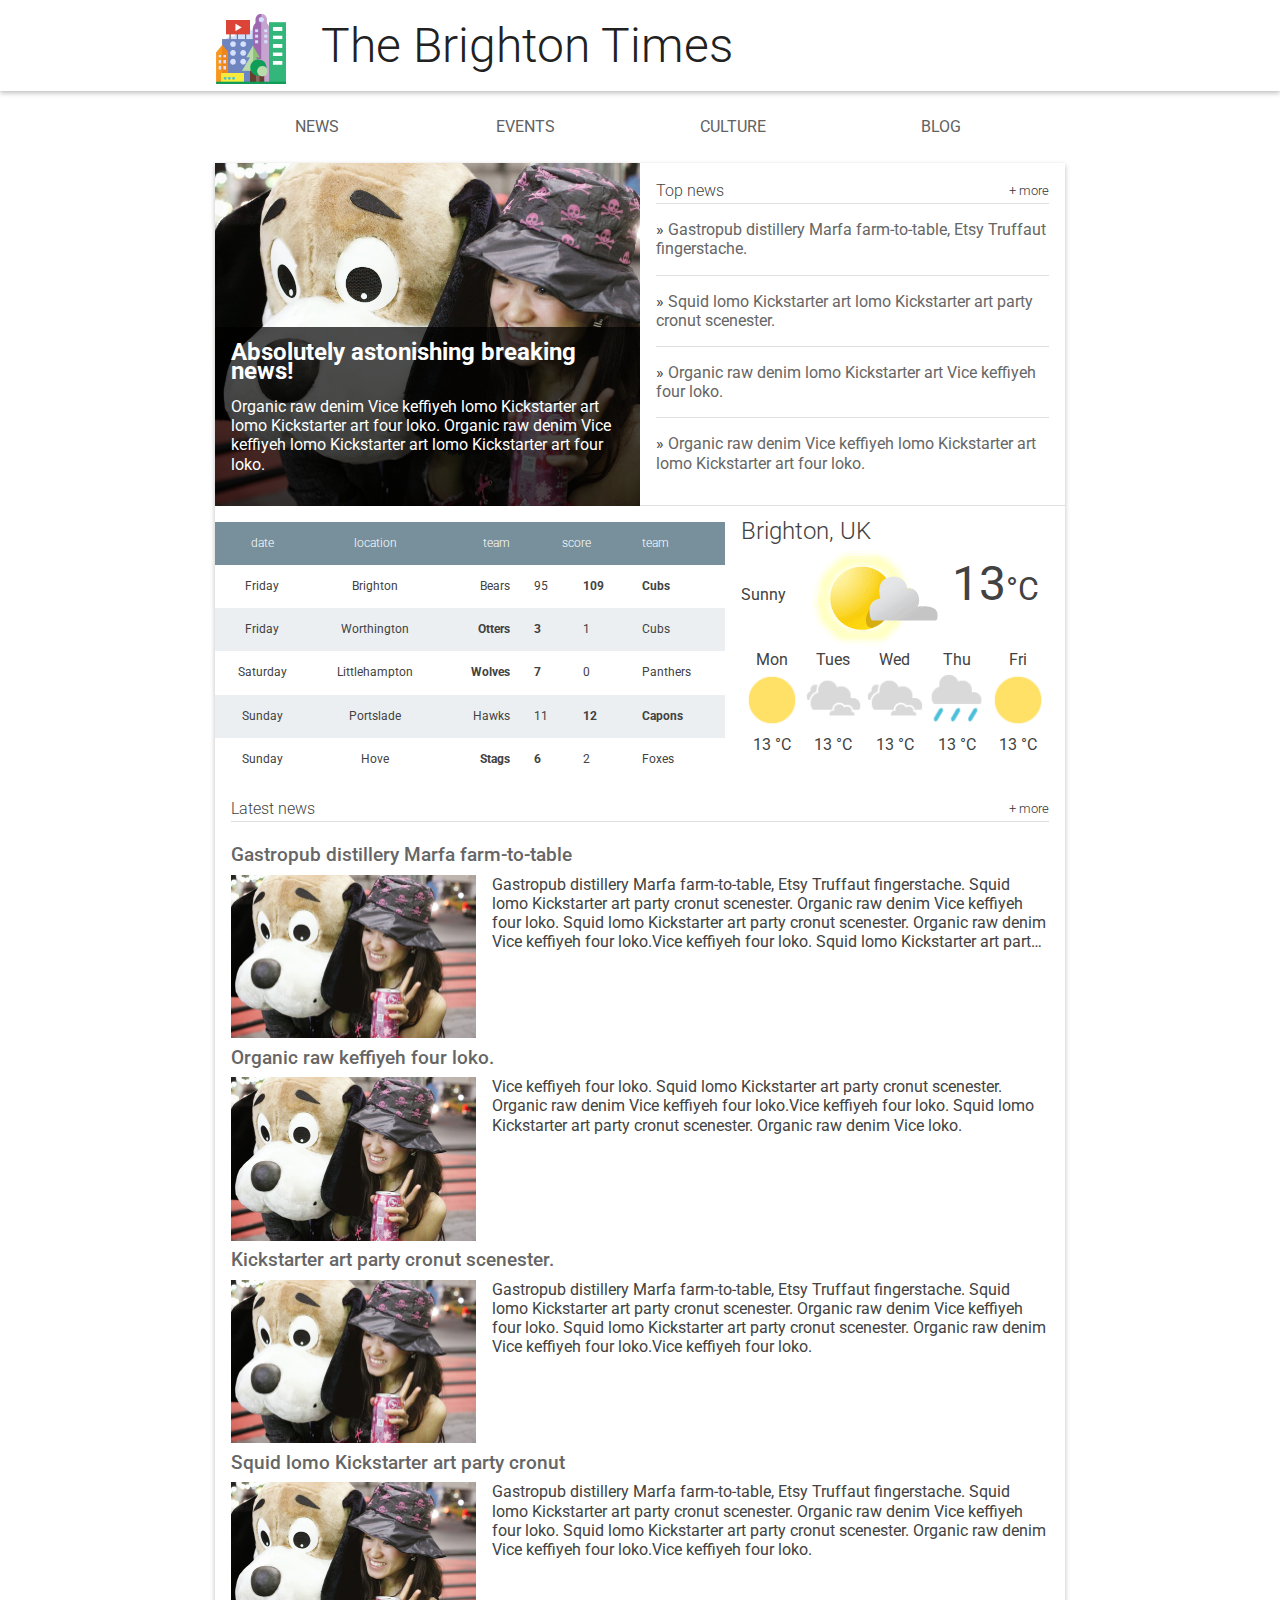
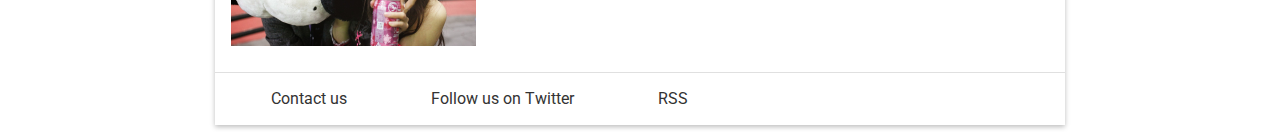
<file: project4/RWDF L5 Solution/Solution/index.html>
<!doctype html>
<html lang="en">
  <head>
    <meta charset="utf-8">
    <meta name="viewport" content="width=device-width,initial-scale=1">
    <meta http-equiv="X-UA-Compatible" content="IE=edge">
    <title>Brighton Times</title>
    <link href="https://fonts.googleapis.com/css?family=Roboto:300,400,500" rel="stylesheet" type="text/css">
    <link rel="stylesheet" type="text/css" href="main.css">
    <link rel="stylesheet" type="text/css" href="responsive.css">
    <link rel="stylesheet" type="text/css" href="final.css">
  </head>
  <body>

    <header class="header">
      <div class="header__inner">
        <img class="header__logo" src="images/city.png" alt="iconic view of a cityscape">
        <h1 class="header__title">
          The Brighton Times
        </h1>
        <a id="menu" class="header__menu">
          <svg xmlns="http://www.w3.org/2000/svg" viewBox="0 0 24 24">
            <path d="M2 6h20v3H2zm0 5h20v3H2zm0 5h20v3H2z"/>
          </svg>
        </a>
      </div>
    </header>

    <nav id="drawer" class="nav">
      <ul class="nav__list">
        <li class="nav__item"><a href="#">News</a></li>
        <li class="nav__item"><a href="#">Events</a></li>
        <li class="nav__item"><a href="#">Culture</a></li>
        <li class="nav__item"><a href="#">Blog</a></li>
      </ul>
    </nav>

    <main>
      <section class="content">
        <section class="hero">
          <article class="description">
            <h2>Absolutely astonishing breaking news!</h2>
            <p>Organic raw denim Vice keffiyeh lomo Kickstarter art lomo Kickstarter art four loko. Organic raw denim Vice keffiyeh lomo Kickstarter art lomo Kickstarter art four loko.</p>
          </article>
        </section>

        <section class="news top-news">
          <h2 class="news__title">Top news <a href="#" class="news__more">+ more</a></h2>
          <ul>
            <li class="top-news__item">
              <a href="#">Gastropub distillery Marfa farm-to-table, Etsy Truffaut fingerstache.</a>
            </li>
            <li class="top-news__item">
              <a href="#">Squid lomo Kickstarter art lomo Kickstarter art party cronut scenester.</a>
            </li>
            <li class="top-news__item">
              <a href="#">Organic raw denim lomo Kickstarter art Vice keffiyeh four loko.</a>
            </li>
            <li class="top-news__item">
              <a href="#">Organic raw denim Vice keffiyeh lomo Kickstarter art lomo Kickstarter art four loko.</a>
            </li>
          </ul>
        </section>

        <section class="scores">
          <table class="scores__table">
            <thead>
              <tr>
                <th>date</th>
                <th class="scores__location">location</th>
                <th>team</th>
                <th colspan="2">score</th>
                <th>team</th>
              </tr>
            </thead>
            <tbody>
              <tr>
                <td>Friday</td>
                <td class="scores__location">Brighton</td>
                <td>Bears</td>
                <td>95</td>
                <td class="winner">109</td>
                <td class="winner">Cubs</td>
              </tr>
              <tr>
                <td>Friday</td>
                <td class="scores__location">Worthington</td>
                <td class="winner">Otters</td>
                <td class="winner">3</td>
                <td>1</td>
                <td>Cubs</td>
              </tr>
              <tr>
                <td>Saturday</td>
                <td class="scores__location">Littlehampton</td>
                <td class="winner">Wolves</td>
                <td class="winner">7</td>
                <td>0</td>
                <td>Panthers</td>
              </tr>
              <tr>
                <td>Sunday</td>
                <td class="scores__location">Portslade</td>
                <td>Hawks</td>
                <td>11</td>
                <td class="winner">12</td>
                <td class="winner">Capons</td>
              </tr>
              <tr>
                <td>Sunday</td>
                <td class="scores__location">Hove</td>
                <td class="winner">Stags</td>
                <td class="winner">6</td>
                <td>2</td>
                <td>Foxes</td>
              </tr>
              
            </tbody>
          </table>
        </section>

        <section class="weather">
          <span class="weather__location">Brighton, UK</span>
          <span class="weather__desc">Sunny</span>
          <span class="weather__today">
          <img class="weather__today__image" src="images/weather.png" alt="icon of a partially cloudy day"><span class="weather__today__temp">13</span><span class="weather__today__deg">&deg;C</span>
          </span>
          <ul class="weather__next">
            <li class="weather__next__item">
              <span>Mon</span>
              <img class="weather__next__image" src="images/sunny.png" alt="icon of a sunny day">
              <span>13 &deg;C</span>
            </li><li class="weather__next__item">
              <span>Tues</span>
              <img class="weather__next__image" src="images/cloudy.png" alt="icon of a cloudy day">
              <span>13 &deg;C</span>
            </li><li class="weather__next__item">
              <span>Wed</span>
              <img class="weather__next__image" src="images/cloudy.png" alt="icon of a cloudy day">
              <span>13 &deg;C</span>
            </li><li class="weather__next__item">
              <span>Thu</span>
              <img class="weather__next__image" src="images/rain.png" alt="icon of a rainy day">
              <span>13 &deg;C</span>
            </li><li class="weather__next__item">
              <span>Fri</span>
              <img class="weather__next__image" src="images/sunny.png" alt="icon of a sunny day">
              <span>13 &deg;C</span>
            </li>
          </ul>
        </section>

        <section class="news recent-news">
          <h2 class="news__title">Latest news <a href="#" class="news__more">+ more</a></h2>
          <ul>
            <li class="snippet">
              <h3 class="snippet__title"><a href="#">Gastropub distillery Marfa farm-to-table</a></h3>
              <div class="snippet__thumbnail">
                <img src='images/dog_small.jpg' alt="picture of a girl with a large, stuffed dog toy">
              </div>
              <p class="snippet__description">Gastropub distillery Marfa farm-to-table, Etsy Truffaut fingerstache.
              Squid lomo Kickstarter art party cronut scenester. Organic raw denim Vice keffiyeh four loko. Squid lomo Kickstarter art party cronut scenester. Organic raw denim Vice keffiyeh four loko.Vice keffiyeh four loko. Squid lomo Kickstarter art party cronut scenester. Organic raw denim Vice keffiyeh four loko.Vice keffiyeh four loko. Squid lomo Kickstarter art party cronut scenester. Organic raw denim Vice keffiyeh four loko.
              </p>
            </li>
            <li class="snippet">
              <div class="snippet__thumbnail">
                <img src='images/dog_small.jpg' alt="picture of a girl with a large, stuffed dog toy">
              </div>
              <h3 class="snippet__title"><a href="#">Organic raw keffiyeh four loko.</a></h3>
              <p class="snippet__description">Vice keffiyeh four loko. Squid lomo Kickstarter art party cronut scenester. Organic raw denim Vice keffiyeh four loko.Vice keffiyeh four loko. Squid lomo Kickstarter art party cronut scenester. Organic raw denim Vice loko.
              </p>
            </li>
            <li class="snippet">
              <div class="snippet__thumbnail">
                <img src='images/dog_small.jpg' alt="picture of a girl with a large, stuffed dog toy">
              </div>
              <h3 class="snippet__title"><a href="#">Kickstarter art party cronut scenester.</a></h3>
              <p class="snippet__description">Gastropub distillery Marfa farm-to-table, Etsy Truffaut fingerstache.
              Squid lomo Kickstarter art party cronut scenester. Organic raw denim Vice keffiyeh four loko. Squid lomo Kickstarter art party cronut scenester. Organic raw denim Vice keffiyeh four loko.Vice keffiyeh four loko.
              </p>
            </li>
            <li class="snippet">
              <div class="snippet__thumbnail">
                <img src='images/dog_small.jpg' alt="picture of a girl with a large, stuffed dog toy">
              </div>
              <h3 class="snippet__title"><a href="#">Squid lomo Kickstarter art party cronut </a></h3>
              <p class="snippet__description">Gastropub distillery Marfa farm-to-table, Etsy Truffaut fingerstache.
              Squid lomo Kickstarter art party cronut scenester. Organic raw denim Vice keffiyeh four loko. Squid lomo Kickstarter art party cronut scenester. Organic raw denim Vice keffiyeh four loko.Vice keffiyeh four loko.
              </p>
            </li>
          </ul>
        </section>
      </section>
      <footer>
        <ul>
          <li><a href="#">Contact us</a></li>
          <li><a href="#">Follow us on Twitter</a></li>
          <li><a href="#">RSS</a></li>
        </ul>
      </footer>
    </main>
    <script>
      /*
       * Open the drawer when the menu ison is clicked.
       */
      var menu = document.querySelector('#menu');
      var main = document.querySelector('main');
      var drawer = document.querySelector('.nav');

      menu.addEventListener('click', function(e) {
        drawer.classList.toggle('open');
        e.stopPropagation();
      });
      main.addEventListener('click', function() {
        drawer.classList.remove('open');
      });

    </script>
  </body>
</html>
</file>
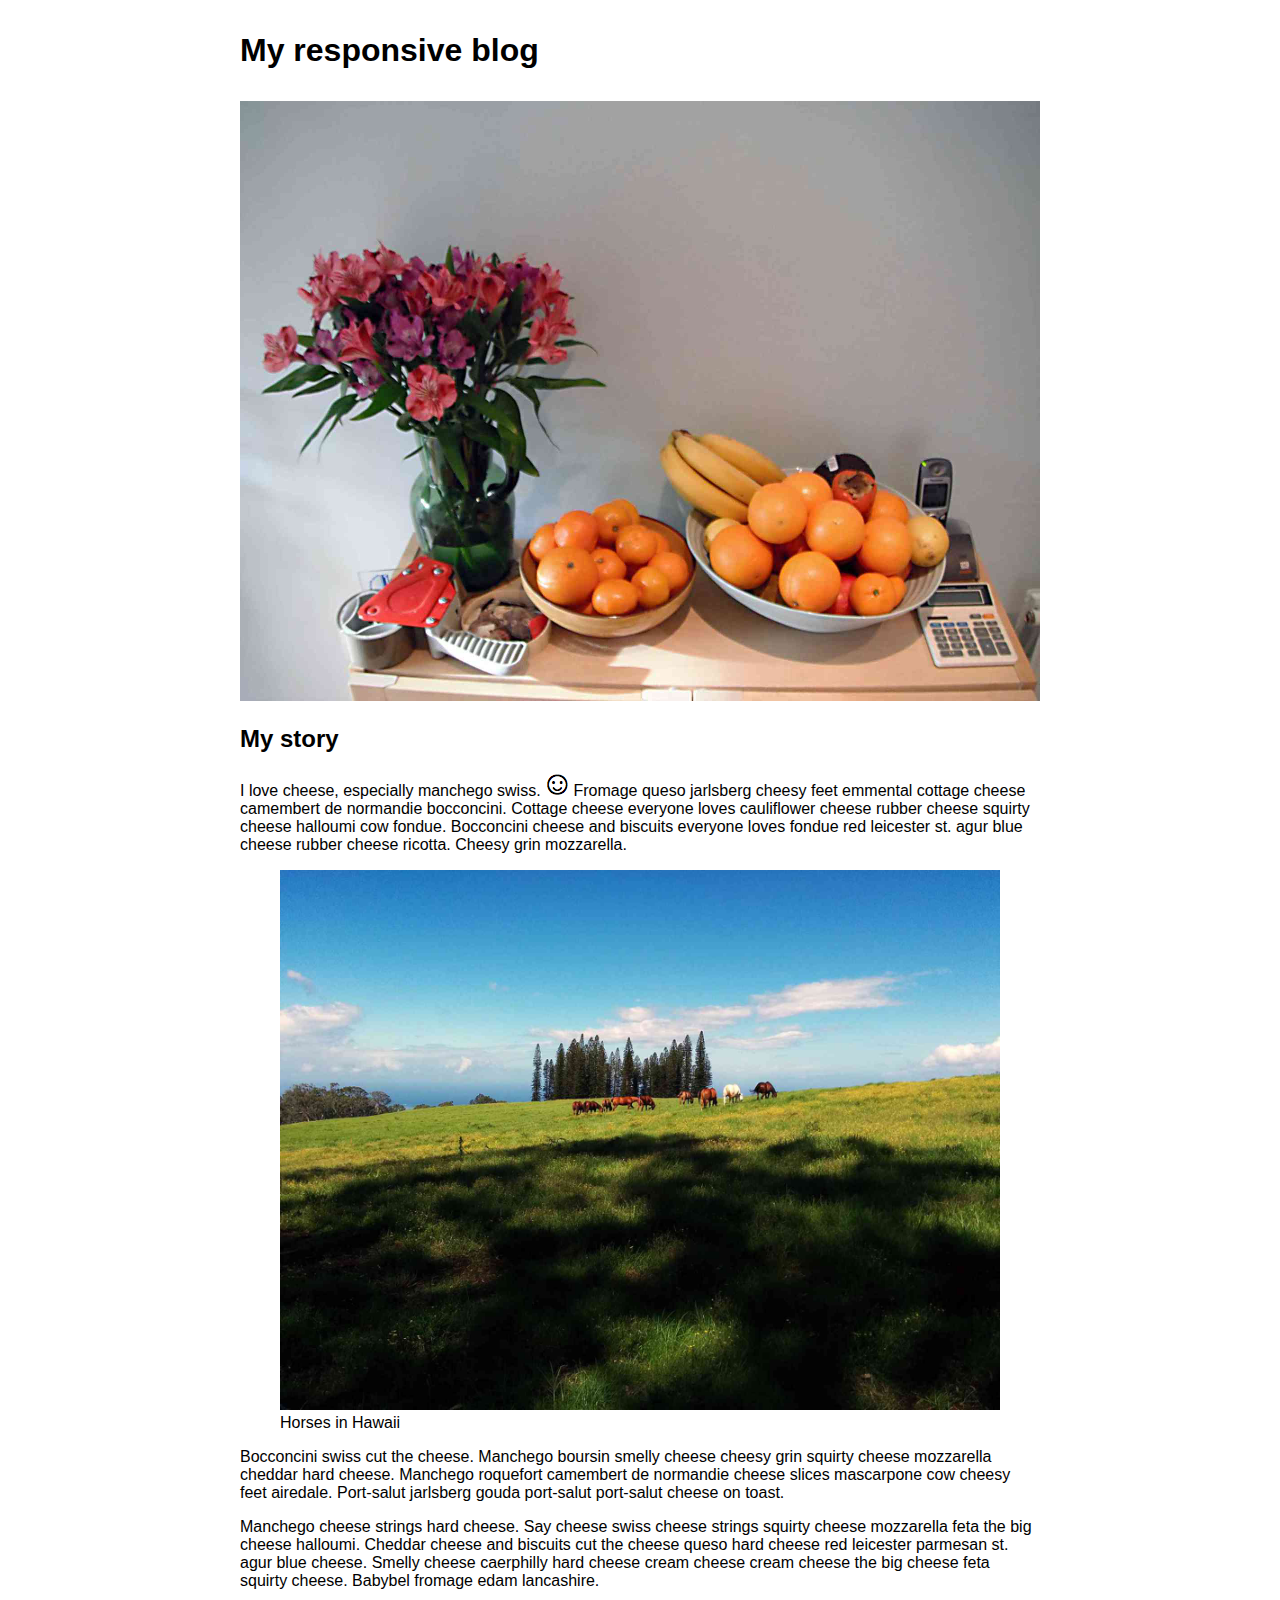
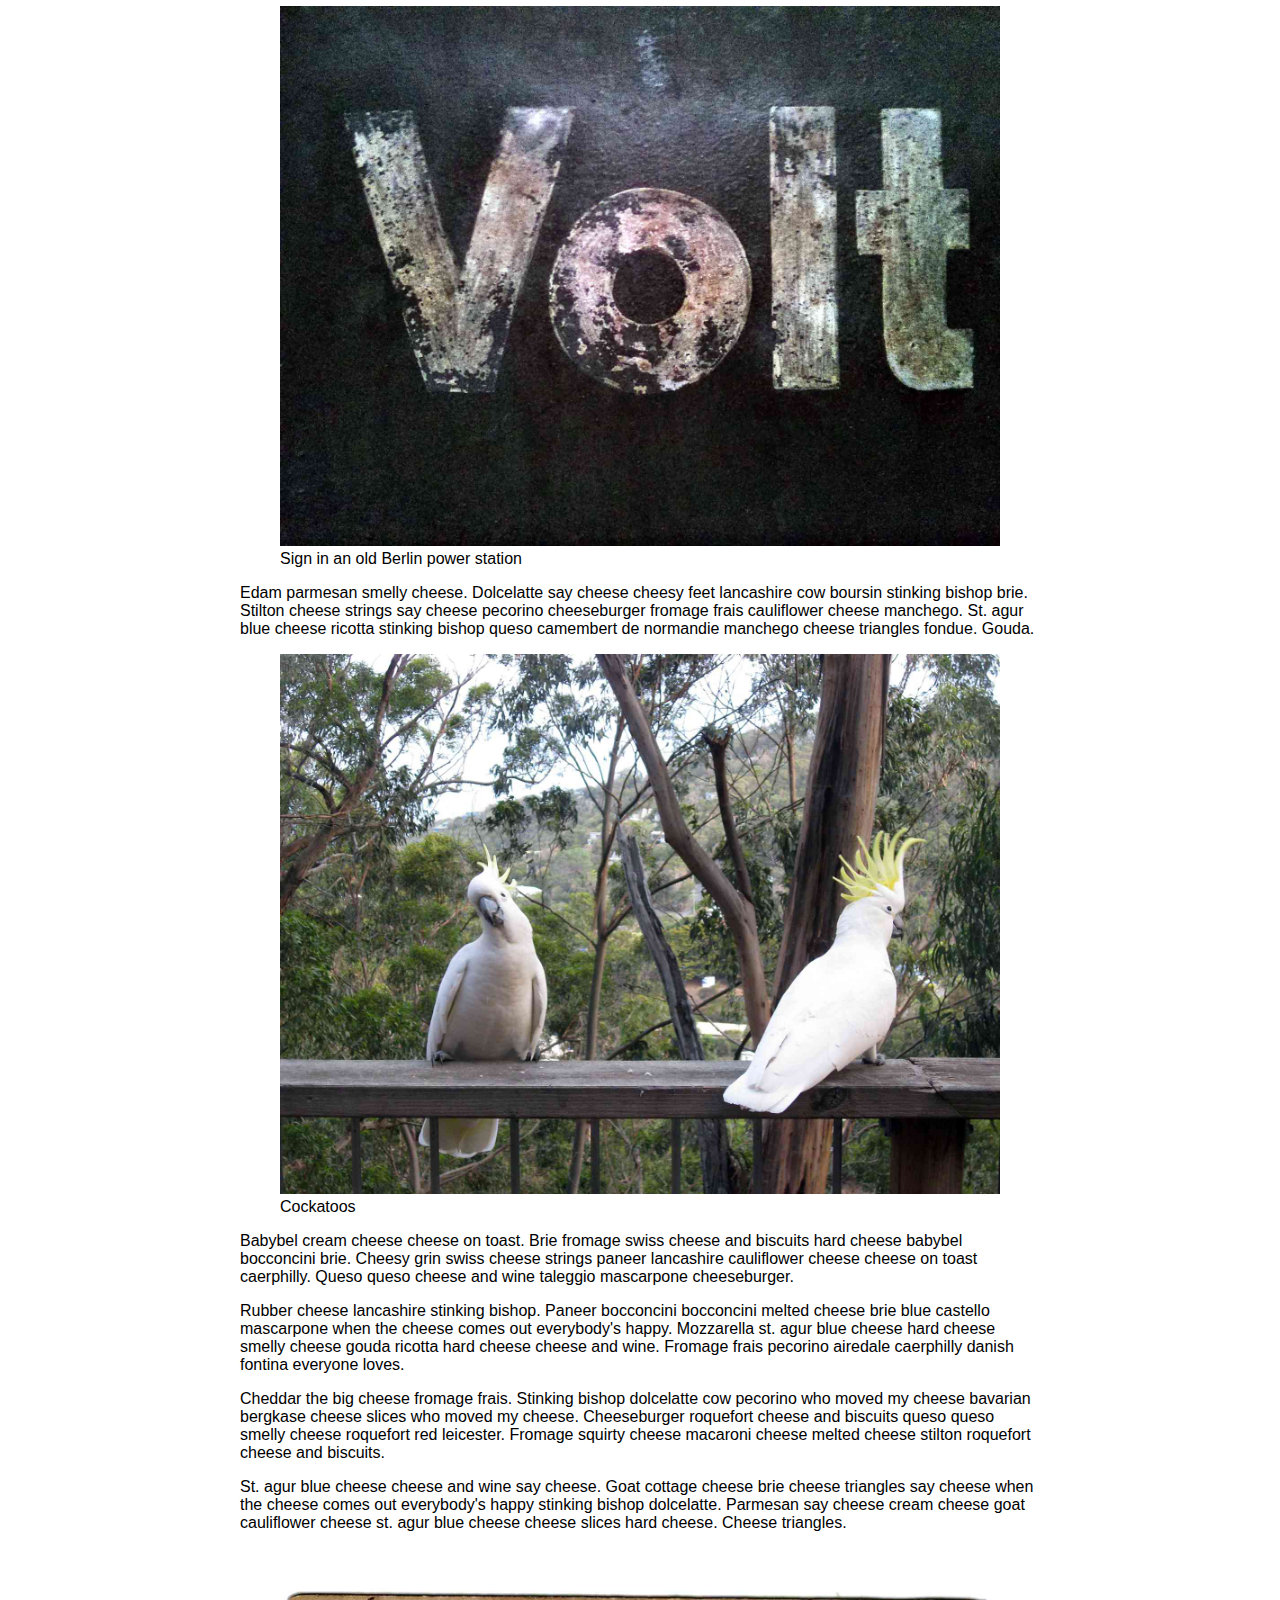
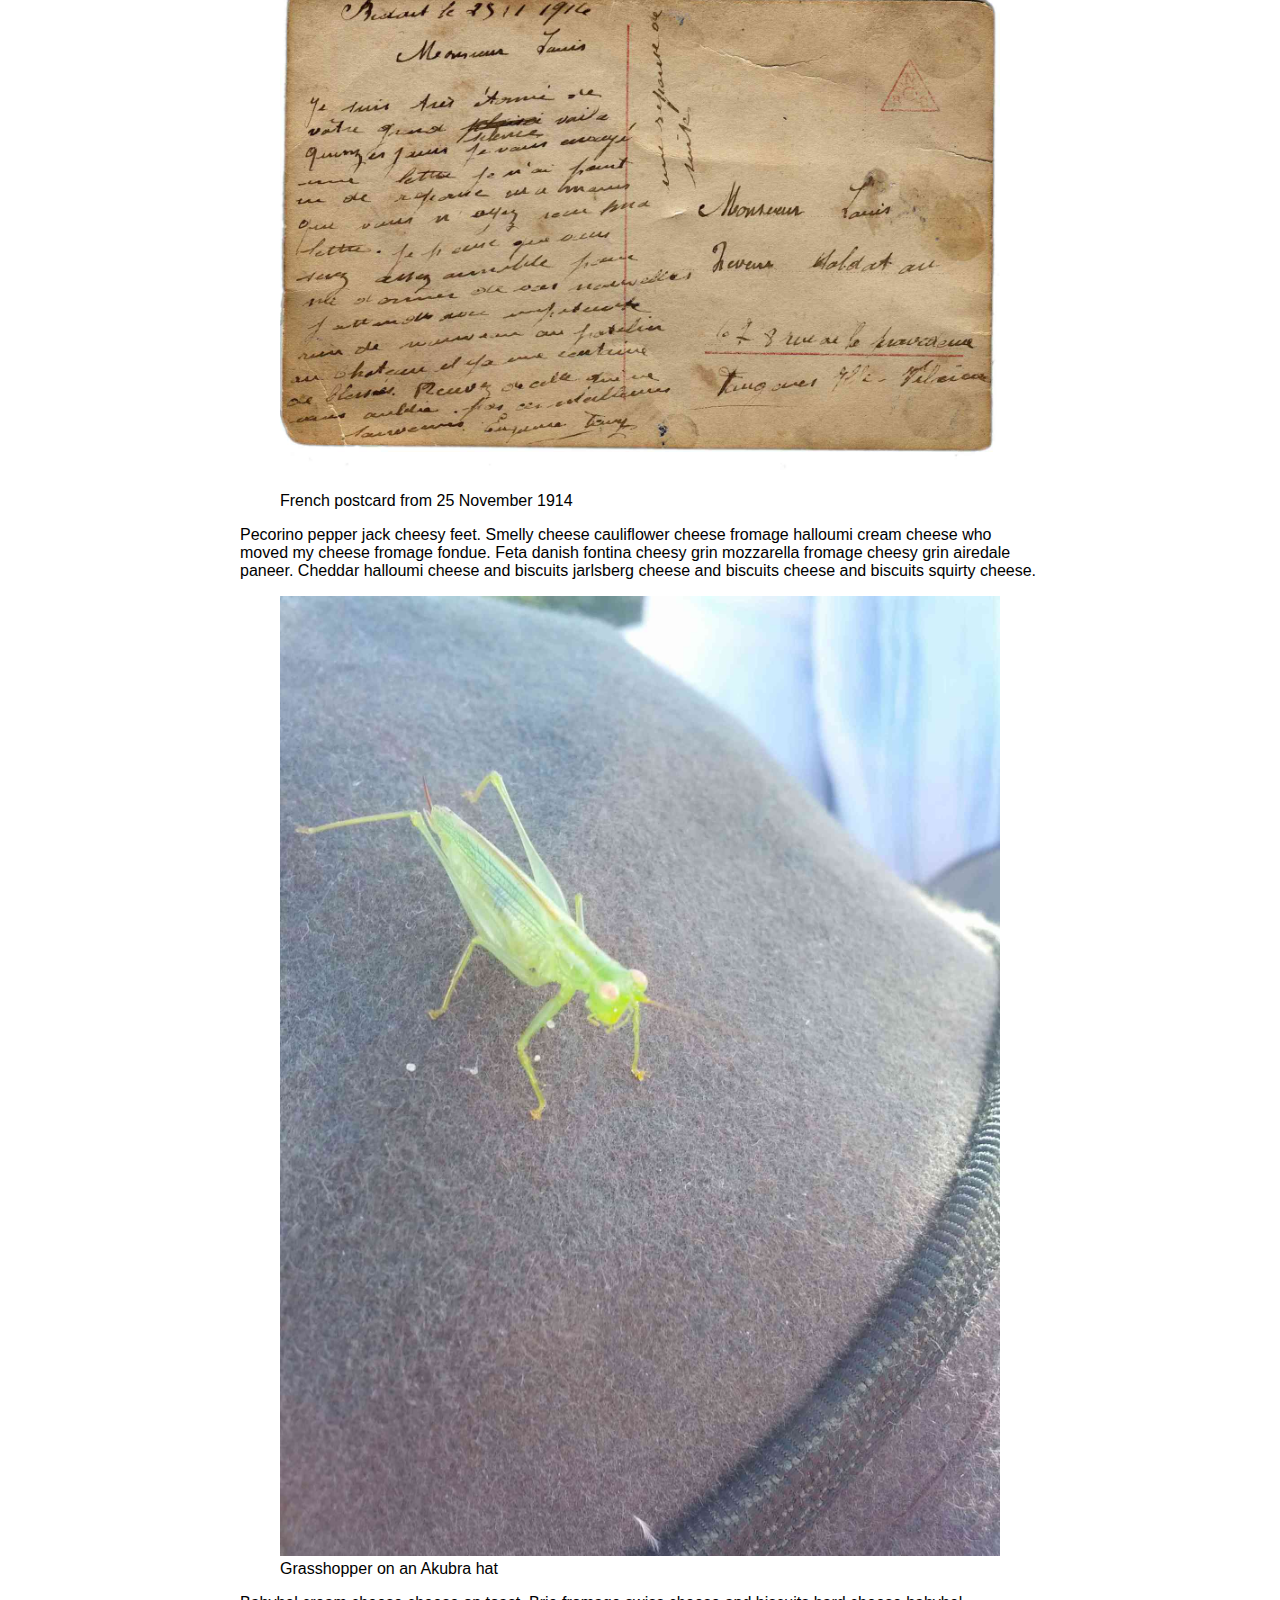
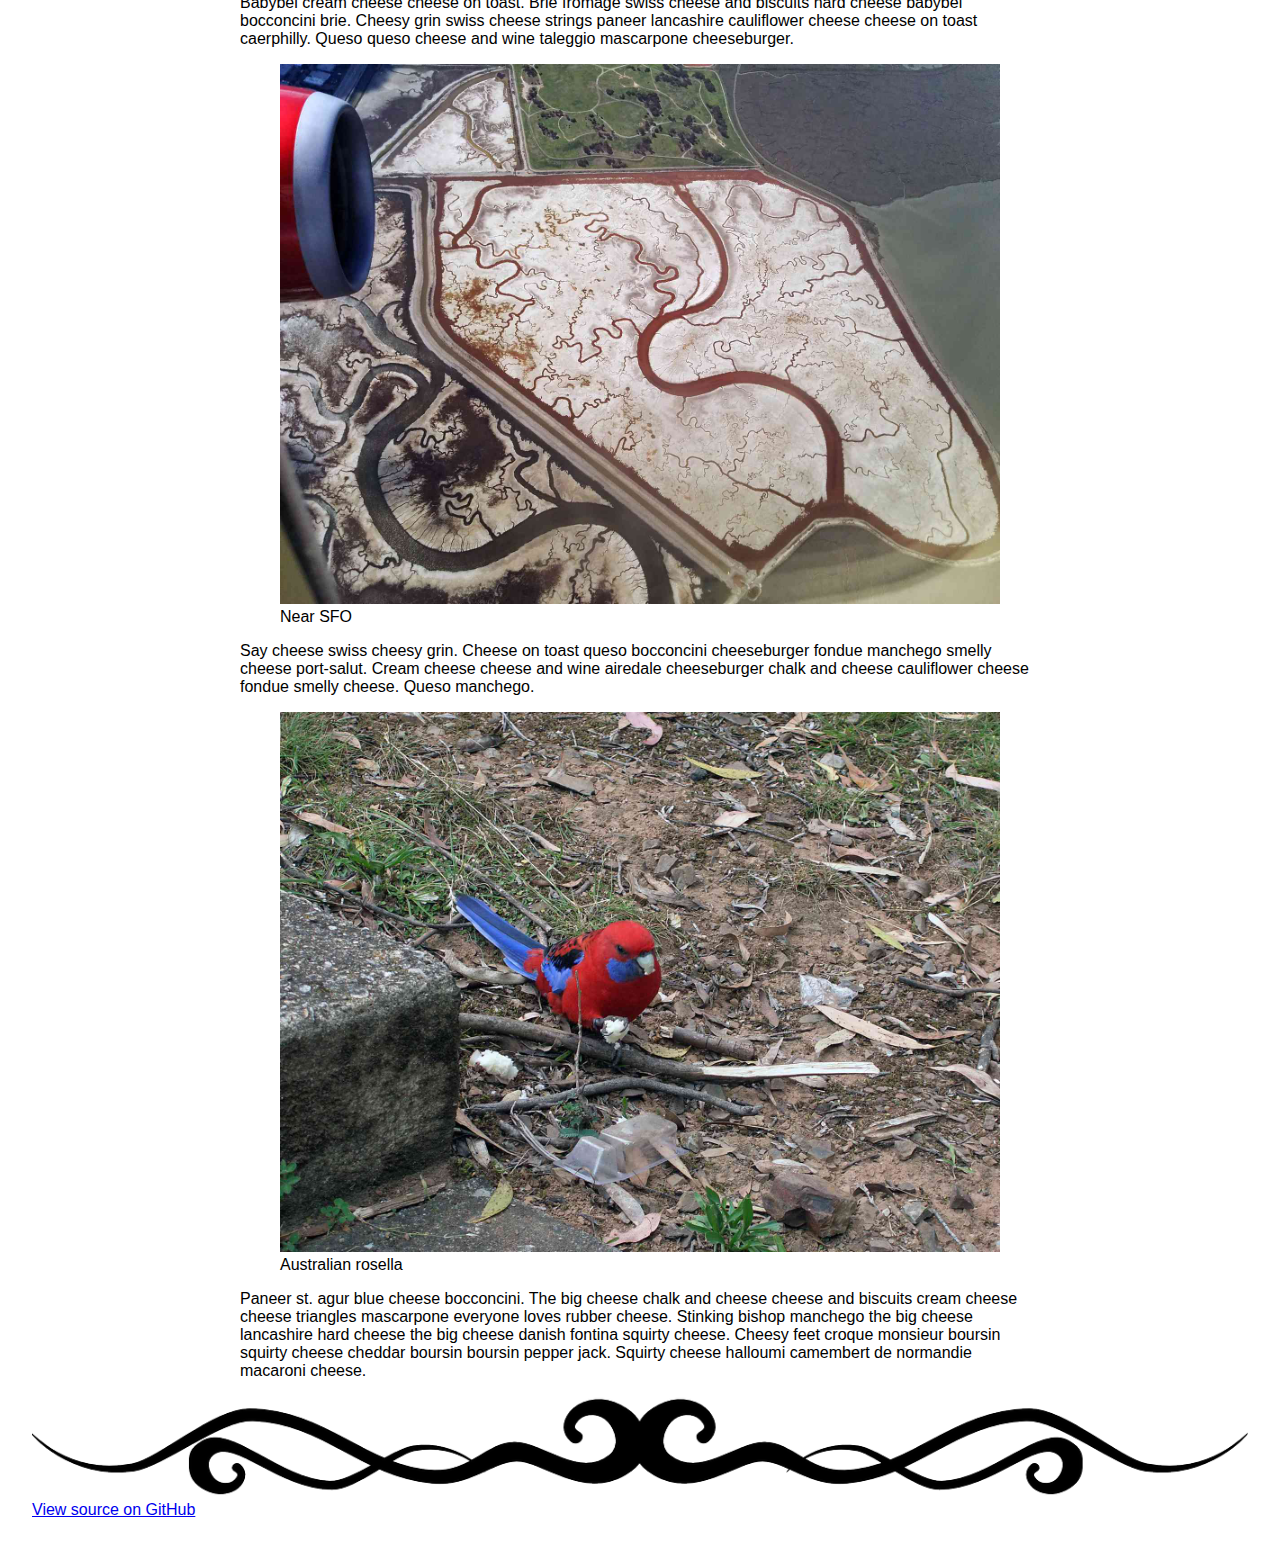
<file: project6/RI-Project-Part-1-Solution/Project-Part-1-Solution/index.html>
<!DOCTYPE html>
<html>
<head>

  <meta name="description" content="Udacity Responsive Images course project" />
  <meta name="author" content="//samdutton.com">
  <meta name="viewport" content="width=device-width, minimum-scale=1.0, initial-scale=1.0, user-scalable=yes">
  <meta itemprop="name" content="Udacity Responsive Images course project">
  <meta itemprop="image" content="images/icon.png">
  <meta name="mobile-web-app-capable" content="yes">
  <meta id="theme-color" name="theme-color" content="#307699">

  <base target="_blank">

  <title>My responsive blog: picture story</title>

  <link rel="icon" sizes="192x192" href="/images/icon.png">
  <link rel="stylesheet" href="css/main.css" />

  <!-- loads the Udacity Feedback extension -->
  <meta name="udacity-grader" content="http://udacity.github.io/responsive-images/project/project-grader.json" unit-tests="http://udacity.github.io/responsive-images/project/project-grader.js">

</head>

<body>

  <h1>My responsive blog</h1>

  <article>

    <img src="images/still_life-1600_large_2x.jpg">

    <h2>My story</h2>

    <p>I love cheese, especially manchego swiss. <img src="images_src/fixed/smiley_face.png"> Fromage queso jarlsberg cheesy feet emmental cottage cheese camembert de normandie bocconcini. Cottage cheese everyone loves cauliflower cheese rubber cheese squirty cheese halloumi cow fondue. Bocconcini cheese and biscuits everyone loves fondue red leicester st. agur blue cheese rubber cheese ricotta. Cheesy grin mozzarella.</p>
    
    <figure>
      <img src="images/horses-1600_large_2x.jpg">
      <figcaption>Horses in Hawaii</figcaption>
    </figure>
    
    <p>Bocconcini swiss cut the cheese. Manchego boursin smelly cheese cheesy grin squirty cheese mozzarella cheddar hard cheese. Manchego roquefort camembert de normandie cheese slices mascarpone cow cheesy feet airedale. Port-salut jarlsberg gouda port-salut port-salut cheese on toast.</p>
    
    <p>Manchego cheese strings hard cheese. Say cheese swiss cheese strings squirty cheese mozzarella feta the big cheese halloumi. Cheddar cheese and biscuits cut the cheese queso hard cheese red leicester parmesan st. agur blue cheese. Smelly cheese caerphilly hard cheese cream cheese cream cheese the big cheese feta squirty cheese. Babybel fromage edam lancashire.</p>
    
    <figure>
      <img src="images/volt-1600_large_2x.jpg">
      <figcaption>Sign in an old Berlin power station</figcaption>
    </figure>
    
    <p>Edam parmesan smelly cheese. Dolcelatte say cheese cheesy feet lancashire cow boursin stinking bishop brie. Stilton cheese strings say cheese pecorino cheeseburger fromage frais cauliflower cheese manchego. St. agur blue cheese ricotta stinking bishop queso camembert de normandie manchego cheese triangles fondue. Gouda.</p>
    
    <figure>
      <img src="images/cockatoos-1600_large_2x.jpg">
      <figcaption>Cockatoos</figcaption>
    </figure>
    
    <p>Babybel cream cheese cheese on toast. Brie fromage swiss cheese and biscuits hard cheese babybel bocconcini brie. Cheesy grin swiss cheese strings paneer lancashire cauliflower cheese cheese on toast caerphilly. Queso queso cheese and wine taleggio mascarpone cheeseburger.</p>
    
    <p>Rubber cheese lancashire stinking bishop. Paneer bocconcini bocconcini melted cheese brie blue castello mascarpone when the cheese comes out everybody's happy. Mozzarella st. agur blue cheese hard cheese smelly cheese gouda ricotta hard cheese cheese and wine. Fromage frais pecorino airedale caerphilly danish fontina everyone loves.</p>
    
    <p>Cheddar the big cheese fromage frais. Stinking bishop dolcelatte cow pecorino who moved my cheese bavarian bergkase cheese slices who moved my cheese. Cheeseburger roquefort cheese and biscuits queso queso smelly cheese roquefort red leicester. Fromage squirty cheese macaroni cheese melted cheese stilton roquefort cheese and biscuits.</p>
    
    <p>St. agur blue cheese cheese and wine say cheese. Goat cottage cheese brie cheese triangles say cheese when the cheese comes out everybody's happy stinking bishop dolcelatte. Parmesan say cheese cream cheese goat cauliflower cheese st. agur blue cheese cheese slices hard cheese. Cheese triangles.</p>
    
    <figure>
      <img src="images/postcard-1600_large_2x.jpg">
      <figcaption>French postcard from 25 November 1914</figcaption>
    </figure>
    
    <p>Pecorino pepper jack cheesy feet. Smelly cheese cauliflower cheese fromage halloumi cream cheese who moved my cheese fromage fondue. Feta danish fontina cheesy grin mozzarella fromage cheesy grin airedale paneer. Cheddar halloumi cheese and biscuits jarlsberg cheese and biscuits cheese and biscuits squirty cheese.</p>
    
    <figure>
      <img src="images/grasshopper-1600_large_2x.jpg">
      <figcaption>Grasshopper on an Akubra hat</figcaption>
    </figure>
    
    <p>Babybel cream cheese cheese on toast. Brie fromage swiss cheese and biscuits hard cheese babybel bocconcini brie. Cheesy grin swiss cheese strings paneer lancashire cauliflower cheese cheese on toast caerphilly. Queso queso cheese and wine taleggio mascarpone cheeseburger.</p>
    
    <figure>
      <img src="images/sfo-1600_large_2x.jpg">
      <figcaption>Near SFO</figcaption>
    </figure>
    
    <p>Say cheese swiss cheesy grin. Cheese on toast queso bocconcini cheeseburger fondue manchego smelly cheese port-salut. Cream cheese cheese and wine airedale cheeseburger chalk and cheese cauliflower cheese fondue smelly cheese. Queso manchego.</p>
    
    <figure>
      <img src="images/rosella-1600_large_2x.jpg">
      <figcaption>Australian rosella</figcaption>
    </figure>

    <p>Paneer st. agur blue cheese bocconcini. The big cheese chalk and cheese cheese and biscuits cream cheese cheese triangles mascarpone everyone loves rubber cheese. Stinking bishop manchego the big cheese lancashire hard cheese the big cheese danish fontina squirty cheese. Cheesy feet croque monsieur boursin squirty cheese cheddar boursin boursin pepper jack. Squirty cheese halloumi camembert de normandie macaroni cheese.</p>
  
  </article>
   <img style="max-width: 100%" src="images_src/fixed/flourish.png">
  
  <!--
  Flourish credit: http://pixabay.com/en/flourish-line-border-decoration-31609/
  -->

  <br>
  <a href="//github.com/udacity/responsive-images/tree/master/project/start" title="View source for this page on GitHub" id="viewSource">View source on GitHub</a>

  </article>

</body>
</html>
</file>
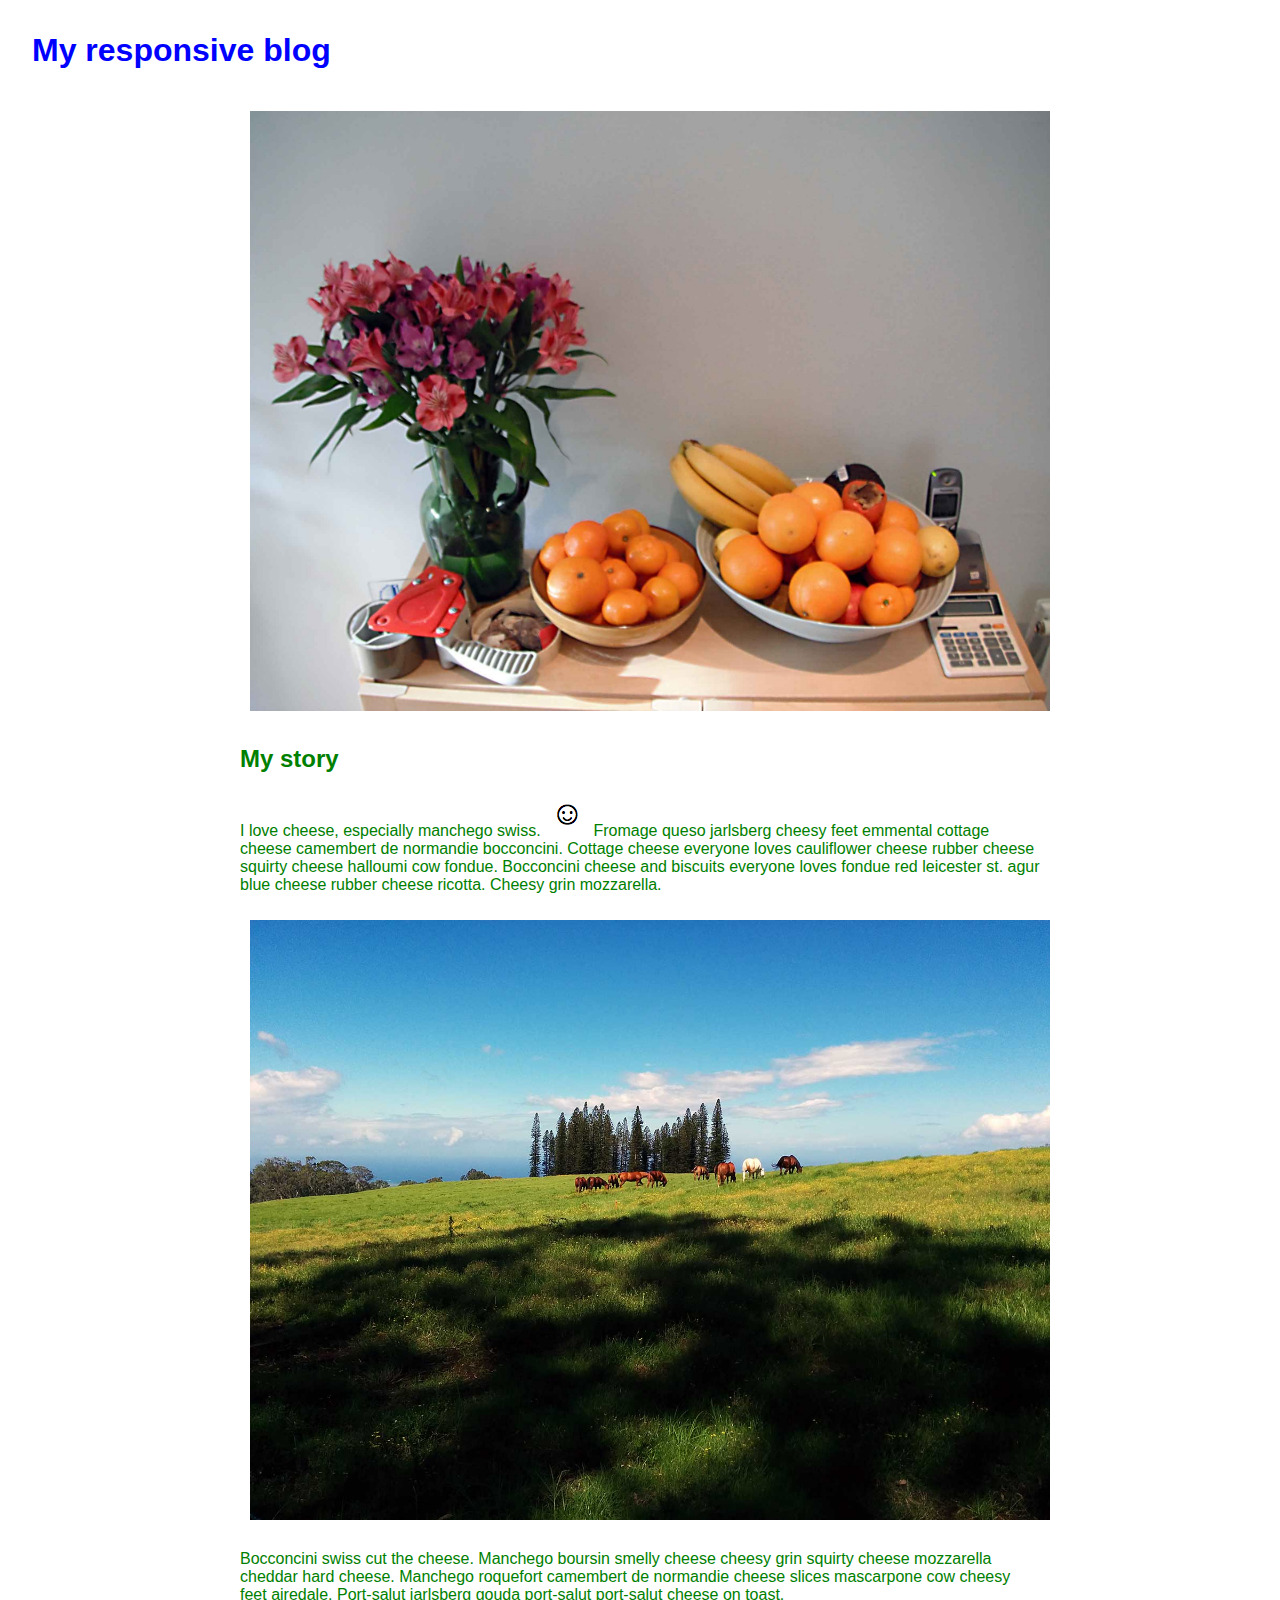
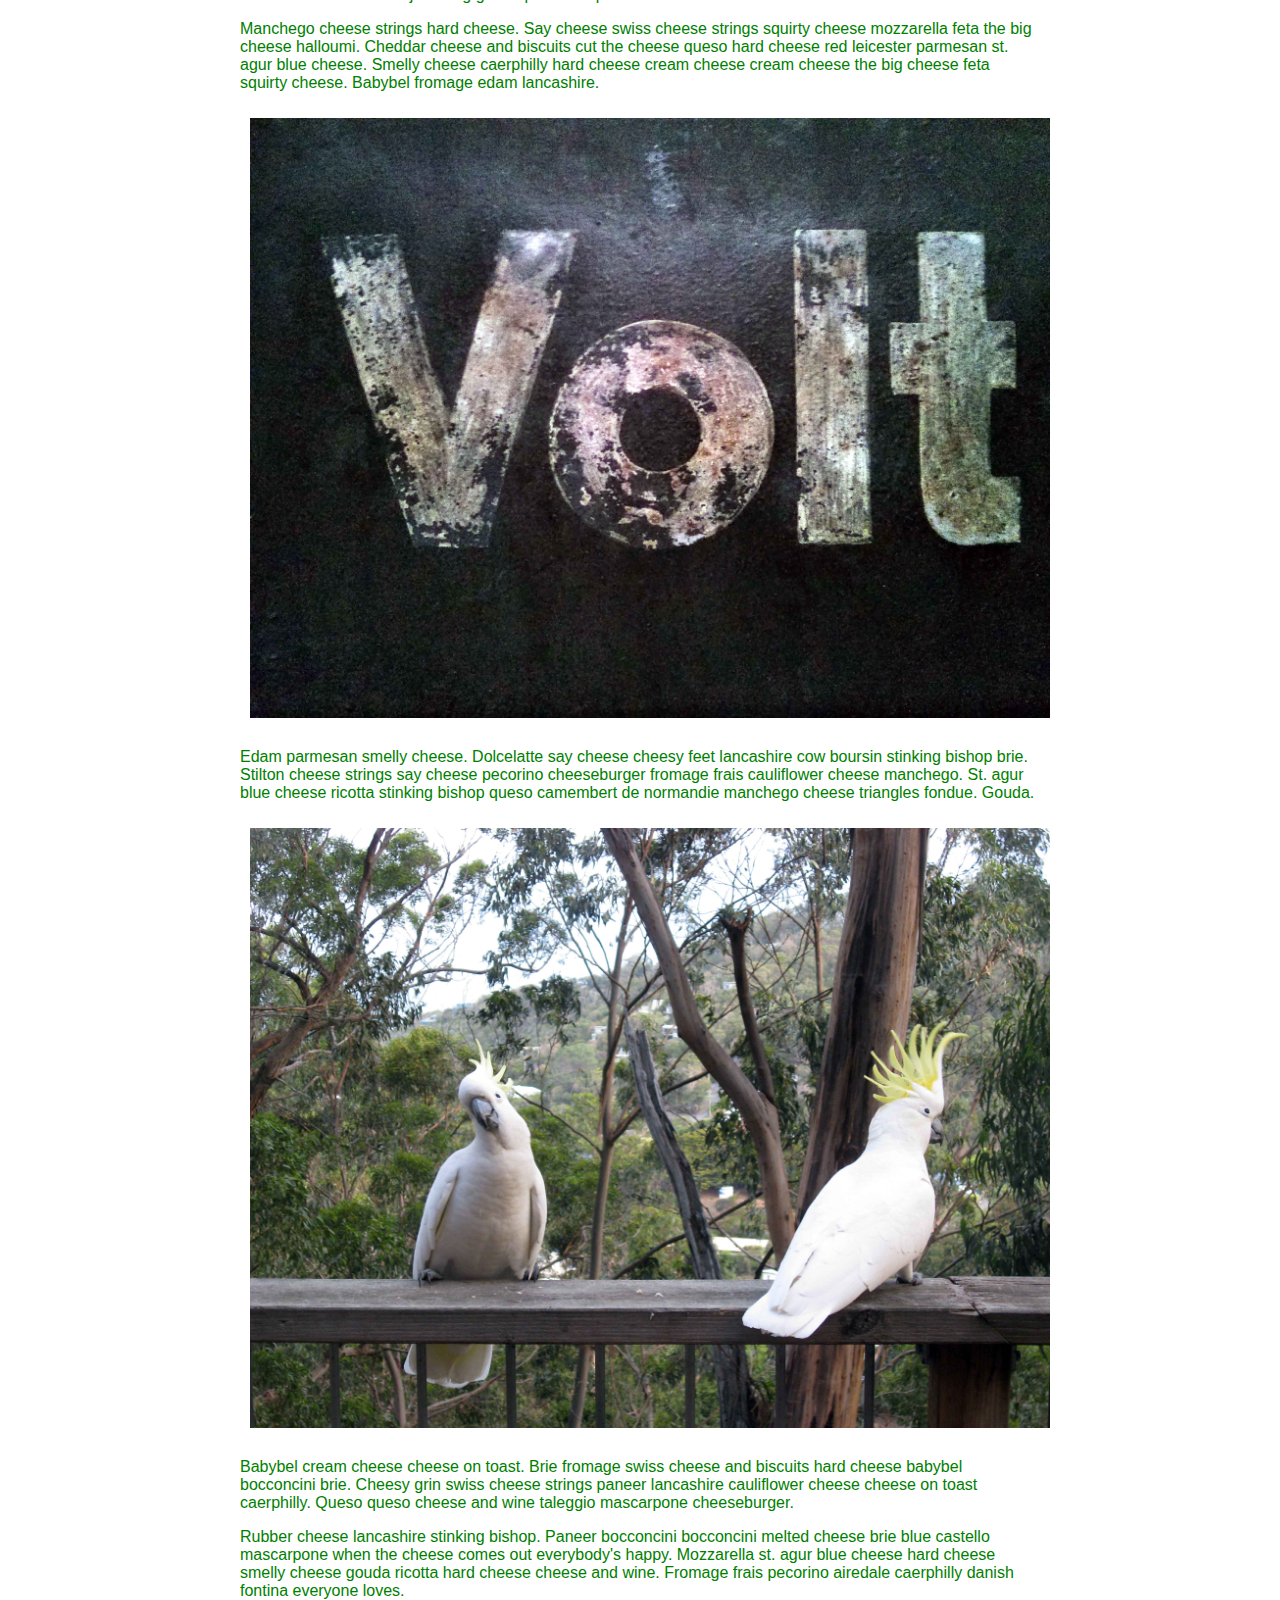
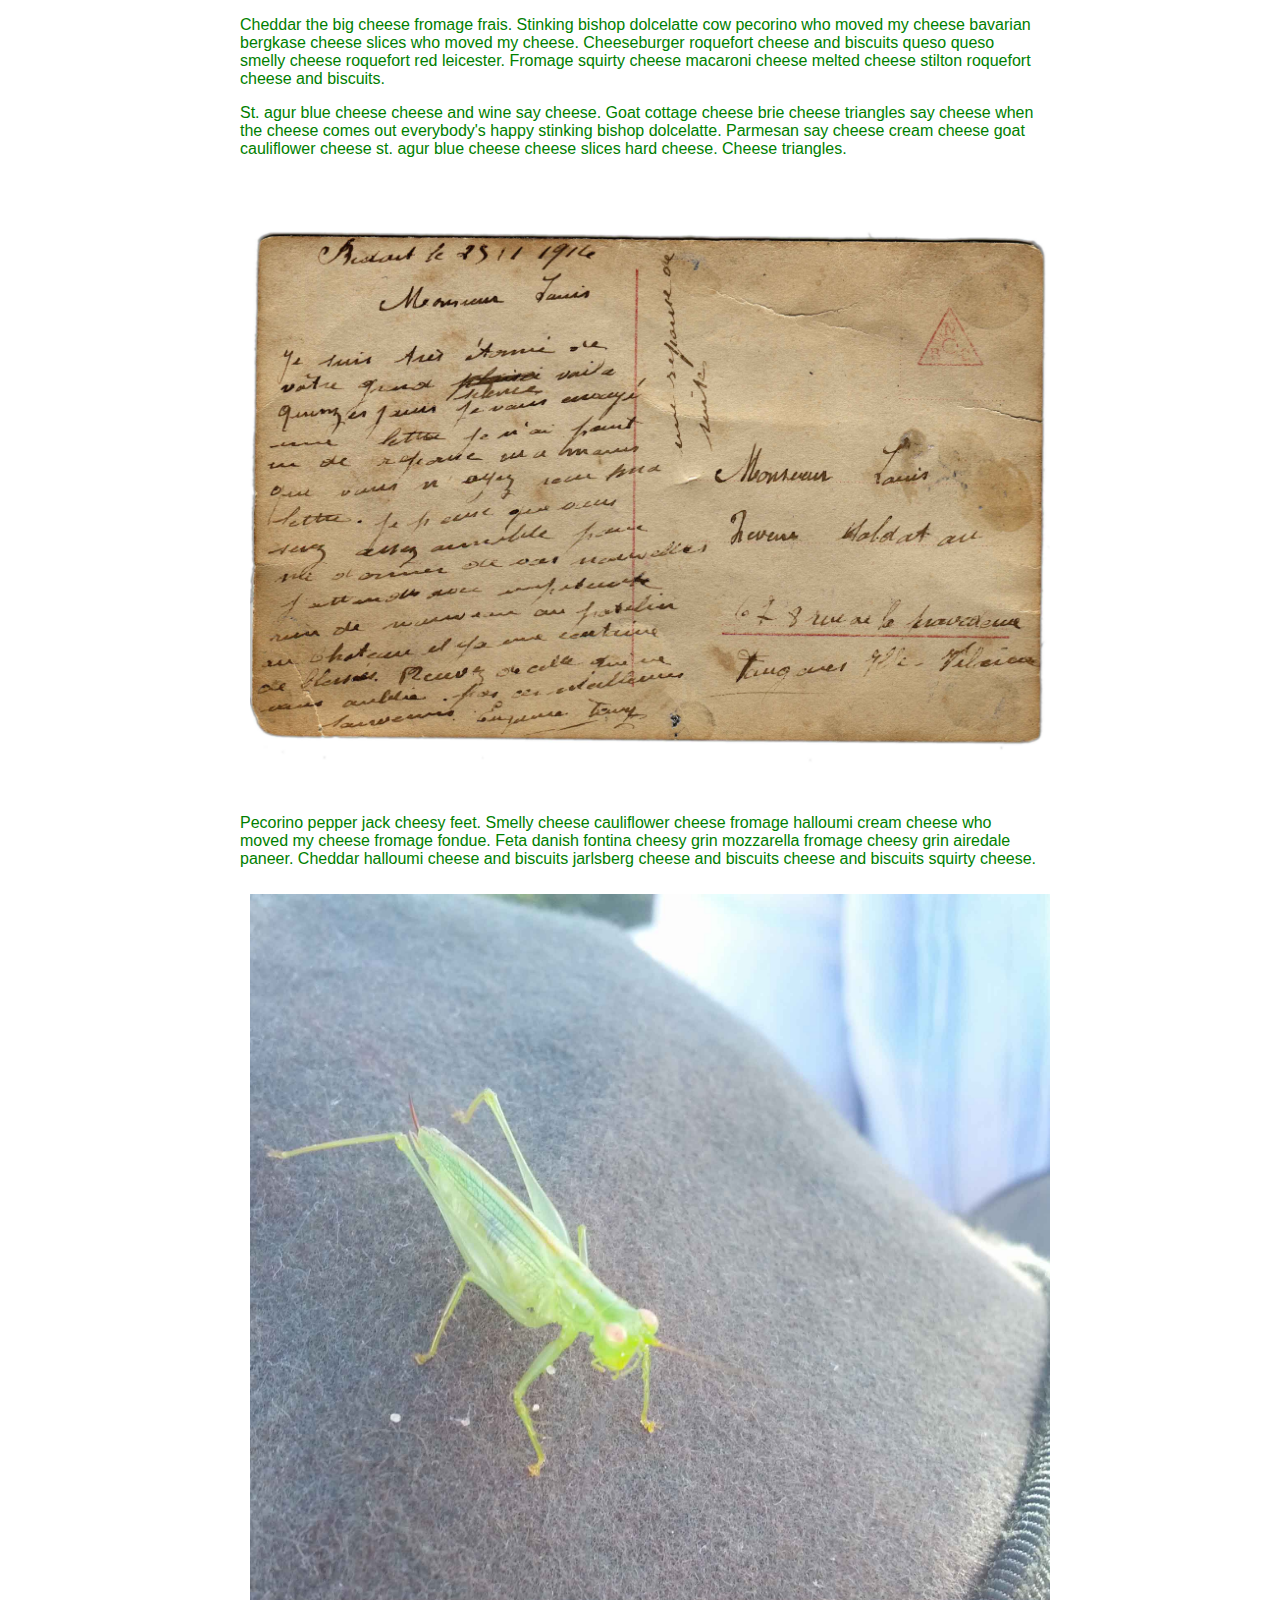
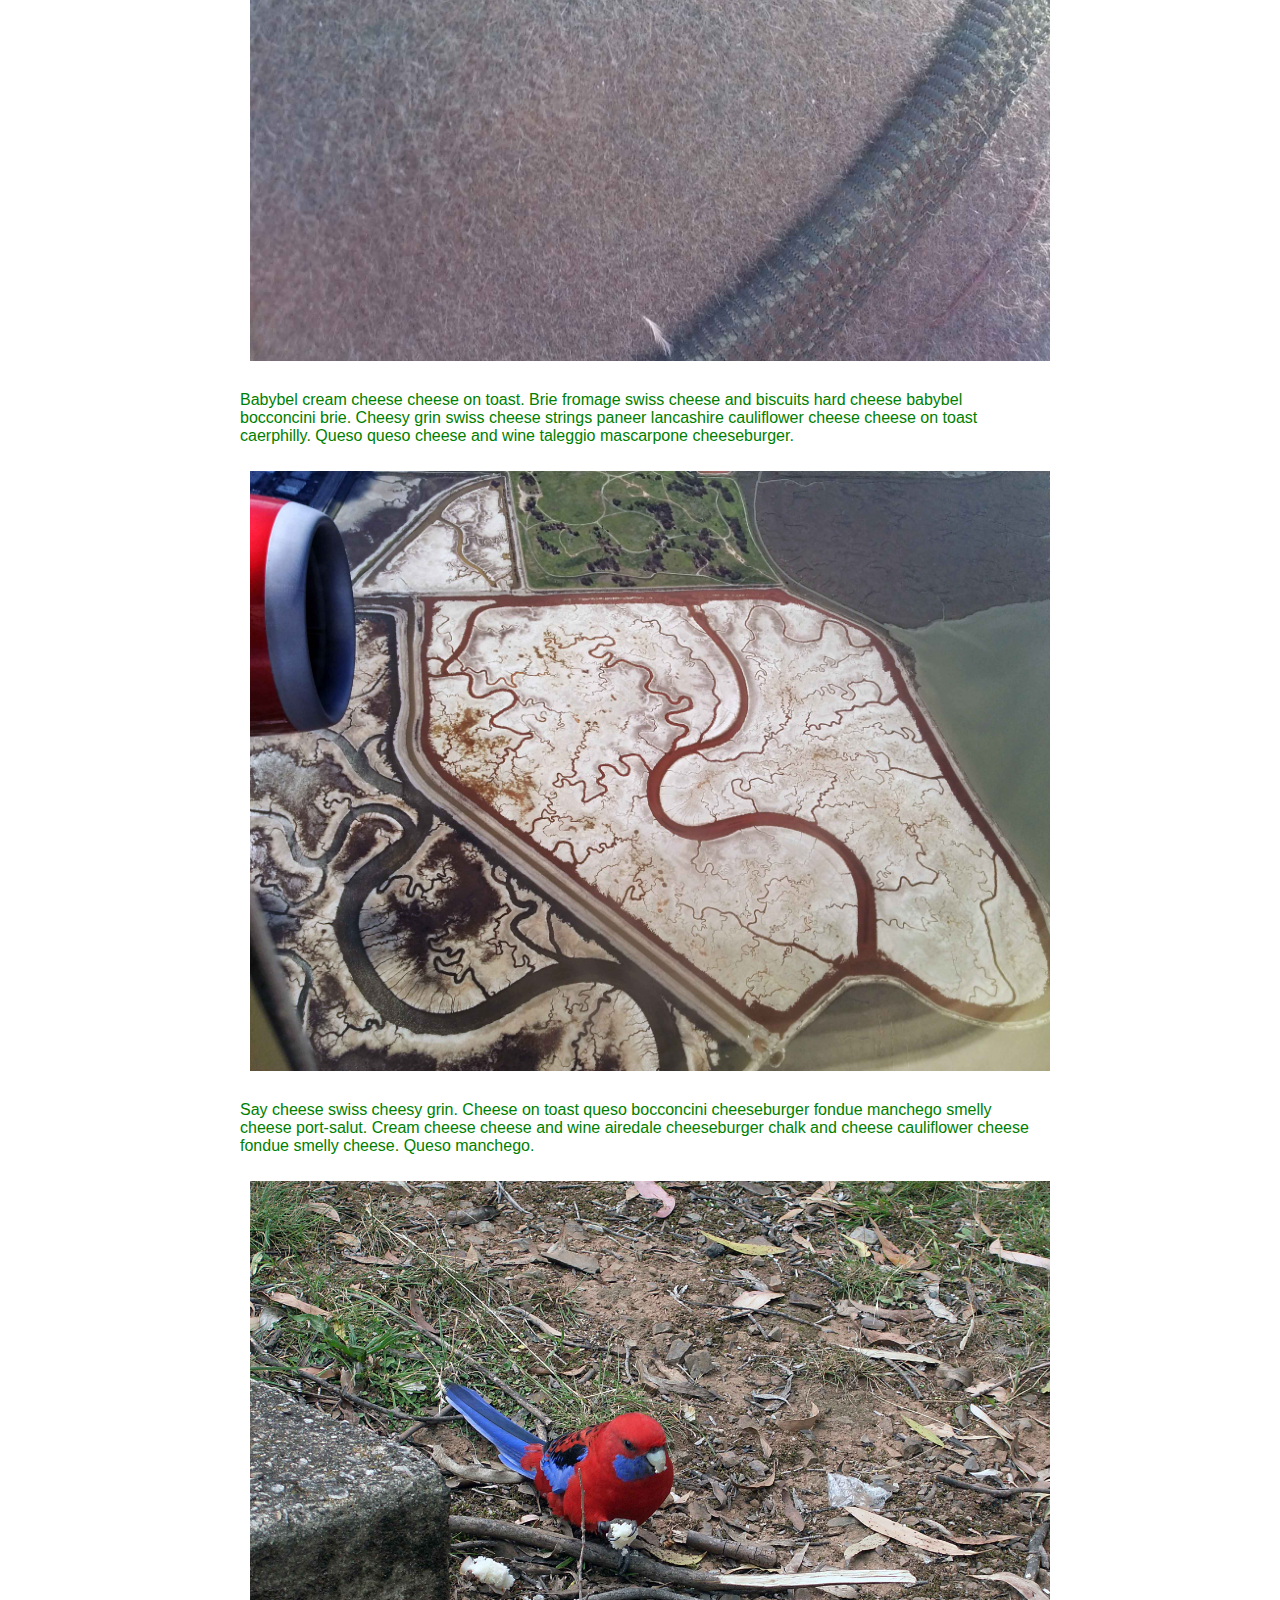
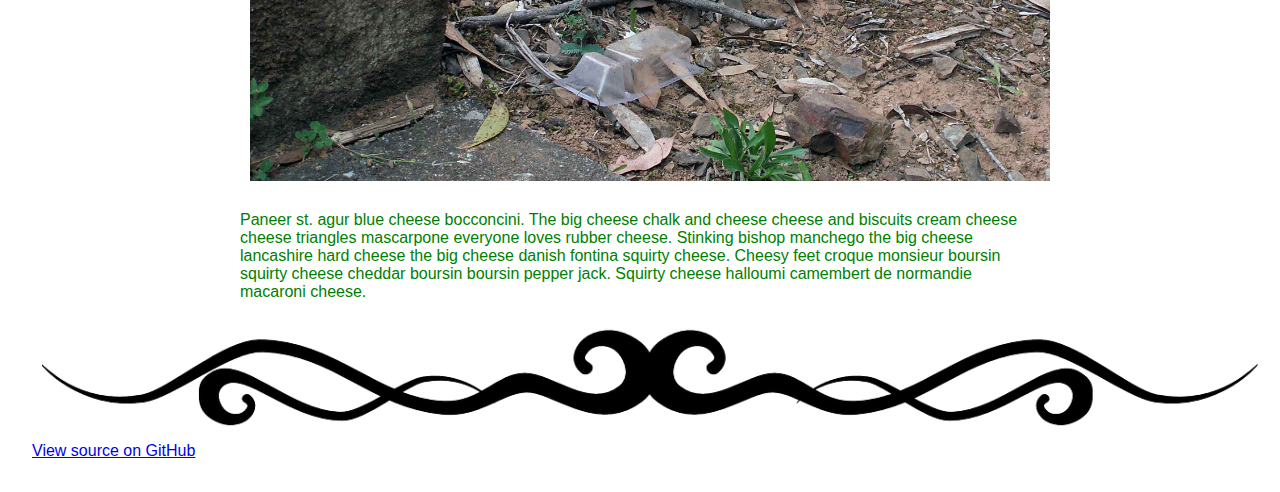
<file: project6/RI-Project-Part-1-Start/Project-Part-1-Start/index.html>
<!DOCTYPE html>
<html>
<head>

  <meta name="description" content="Udacity Responsive Images course project" />
  <meta name="author" content="//samdutton.com">
  <meta name="viewport" content="width=device-width, minimum-scale=1.0, initial-scale=1.0, user-scalable=yes">
  <meta itemprop="name" content="Udacity Responsive Images course project">
  <meta name="mobile-web-app-capable" content="yes">
  <meta id="theme-color" name="theme-color" content="#307699">

  <!-- loads the Udacity Feedback extension -->
  <meta name="udacity-grader" content="http://udacity.github.io/responsive-images/project/project-grader.json" unit-tests="http://udacity.github.io/responsive-images/project/project-grader.js">

  <base target="_blank">

  <title>My responsive blog: picture story</title>

  <link rel="stylesheet" href="css/main.css" />

</head>

<body>

  <h1>My responsive blog</h1>

  <article>

    <img src="images_src/still_life.jpg">

    <h2>My story</h2>
    
    <p>I love cheese, especially manchego swiss. <img src="images_src/fixed/smiley_face.png"> Fromage queso jarlsberg cheesy feet emmental cottage cheese camembert de normandie bocconcini. Cottage cheese everyone loves cauliflower cheese rubber cheese squirty cheese halloumi cow fondue. Bocconcini cheese and biscuits everyone loves fondue red leicester st. agur blue cheese rubber cheese ricotta. Cheesy grin mozzarella.</p>
    
    <img src="images_src/horses.jpg">
    
    <p>Bocconcini swiss cut the cheese. Manchego boursin smelly cheese cheesy grin squirty cheese mozzarella cheddar hard cheese. Manchego roquefort camembert de normandie cheese slices mascarpone cow cheesy feet airedale. Port-salut jarlsberg gouda port-salut port-salut cheese on toast.</p>
    
    <p>Manchego cheese strings hard cheese. Say cheese swiss cheese strings squirty cheese mozzarella feta the big cheese halloumi. Cheddar cheese and biscuits cut the cheese queso hard cheese red leicester parmesan st. agur blue cheese. Smelly cheese caerphilly hard cheese cream cheese cream cheese the big cheese feta squirty cheese. Babybel fromage edam lancashire.</p>
    
    <img src="images_src/volt.jpg">
    
    <p>Edam parmesan smelly cheese. Dolcelatte say cheese cheesy feet lancashire cow boursin stinking bishop brie. Stilton cheese strings say cheese pecorino cheeseburger fromage frais cauliflower cheese manchego. St. agur blue cheese ricotta stinking bishop queso camembert de normandie manchego cheese triangles fondue. Gouda.</p>
    
    <img src="images_src/cockatoos.jpg">
    
    <p>Babybel cream cheese cheese on toast. Brie fromage swiss cheese and biscuits hard cheese babybel bocconcini brie. Cheesy grin swiss cheese strings paneer lancashire cauliflower cheese cheese on toast caerphilly. Queso queso cheese and wine taleggio mascarpone cheeseburger.</p>
    
    <p>Rubber cheese lancashire stinking bishop. Paneer bocconcini bocconcini melted cheese brie blue castello mascarpone when the cheese comes out everybody's happy. Mozzarella st. agur blue cheese hard cheese smelly cheese gouda ricotta hard cheese cheese and wine. Fromage frais pecorino airedale caerphilly danish fontina everyone loves.</p>
    
    <p>Cheddar the big cheese fromage frais. Stinking bishop dolcelatte cow pecorino who moved my cheese bavarian bergkase cheese slices who moved my cheese. Cheeseburger roquefort cheese and biscuits queso queso smelly cheese roquefort red leicester. Fromage squirty cheese macaroni cheese melted cheese stilton roquefort cheese and biscuits.</p>
    
    <p>St. agur blue cheese cheese and wine say cheese. Goat cottage cheese brie cheese triangles say cheese when the cheese comes out everybody's happy stinking bishop dolcelatte. Parmesan say cheese cream cheese goat cauliflower cheese st. agur blue cheese cheese slices hard cheese. Cheese triangles.</p>
    
    <img src="images_src/postcard.jpg">
    
    <p>Pecorino pepper jack cheesy feet. Smelly cheese cauliflower cheese fromage halloumi cream cheese who moved my cheese fromage fondue. Feta danish fontina cheesy grin mozzarella fromage cheesy grin airedale paneer. Cheddar halloumi cheese and biscuits jarlsberg cheese and biscuits cheese and biscuits squirty cheese.</p>
    
    <img src="images_src/grasshopper.jpg">
    
    <p>Babybel cream cheese cheese on toast. Brie fromage swiss cheese and biscuits hard cheese babybel bocconcini brie. Cheesy grin swiss cheese strings paneer lancashire cauliflower cheese cheese on toast caerphilly. Queso queso cheese and wine taleggio mascarpone cheeseburger.</p>
    
    <img src="images_src/sfo.jpg">
    
    <p>Say cheese swiss cheesy grin. Cheese on toast queso bocconcini cheeseburger fondue manchego smelly cheese port-salut. Cream cheese cheese and wine airedale cheeseburger chalk and cheese cauliflower cheese fondue smelly cheese. Queso manchego.</p>
    
    <img src="images_src/rosella.jpg">

    <p>Paneer st. agur blue cheese bocconcini. The big cheese chalk and cheese cheese and biscuits cream cheese cheese triangles mascarpone everyone loves rubber cheese. Stinking bishop manchego the big cheese lancashire hard cheese the big cheese danish fontina squirty cheese. Cheesy feet croque monsieur boursin squirty cheese cheddar boursin boursin pepper jack. Squirty cheese halloumi camembert de normandie macaroni cheese.</p>
  
  </article>

  <img style="max-width: 100%" src="images_src/fixed/flourish.png">
  <!--
  Flourish credit: http://pixabay.com/en/flourish-line-border-decoration-31609/
  -->

  <br>
  <a href="//github.com/udacity/responsive-images/tree/master/project/start" title="View source for this page on GitHub" id="viewSource">View source on GitHub</a>

</body>
</html>
</file>
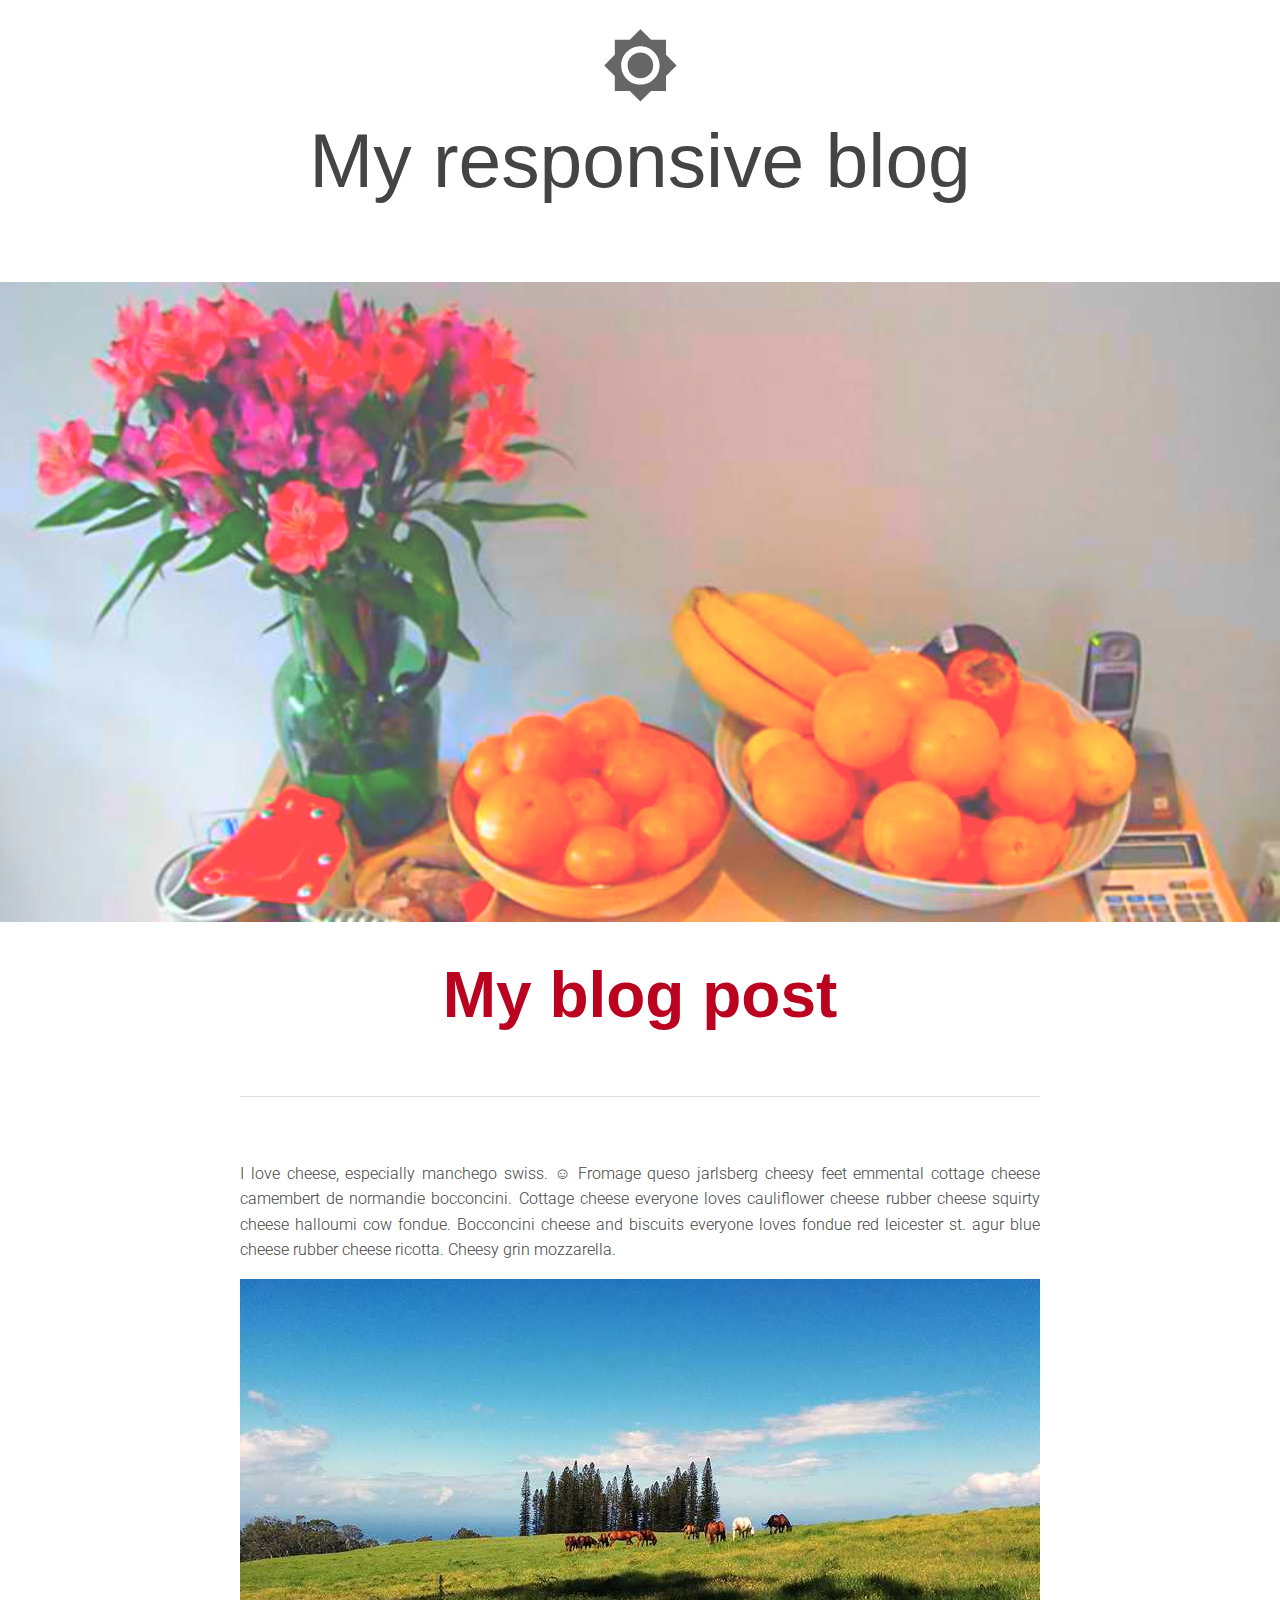
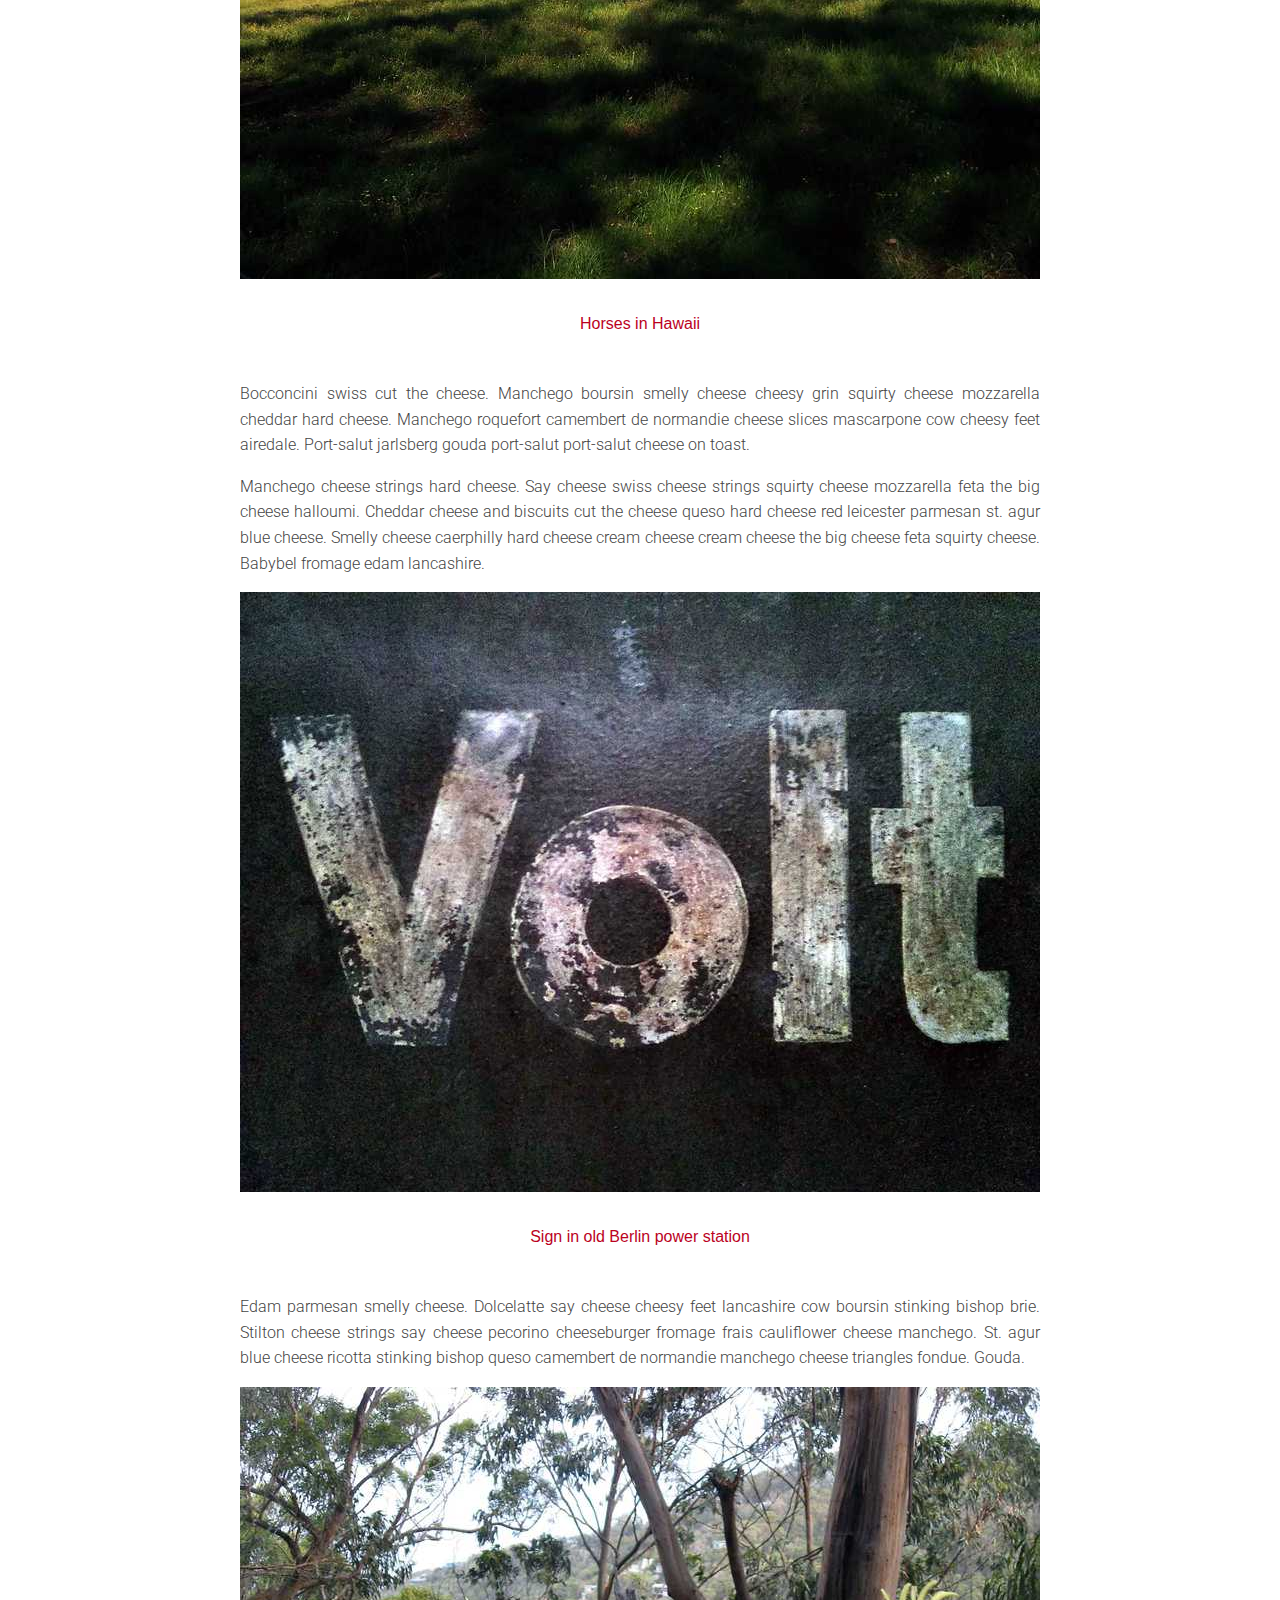
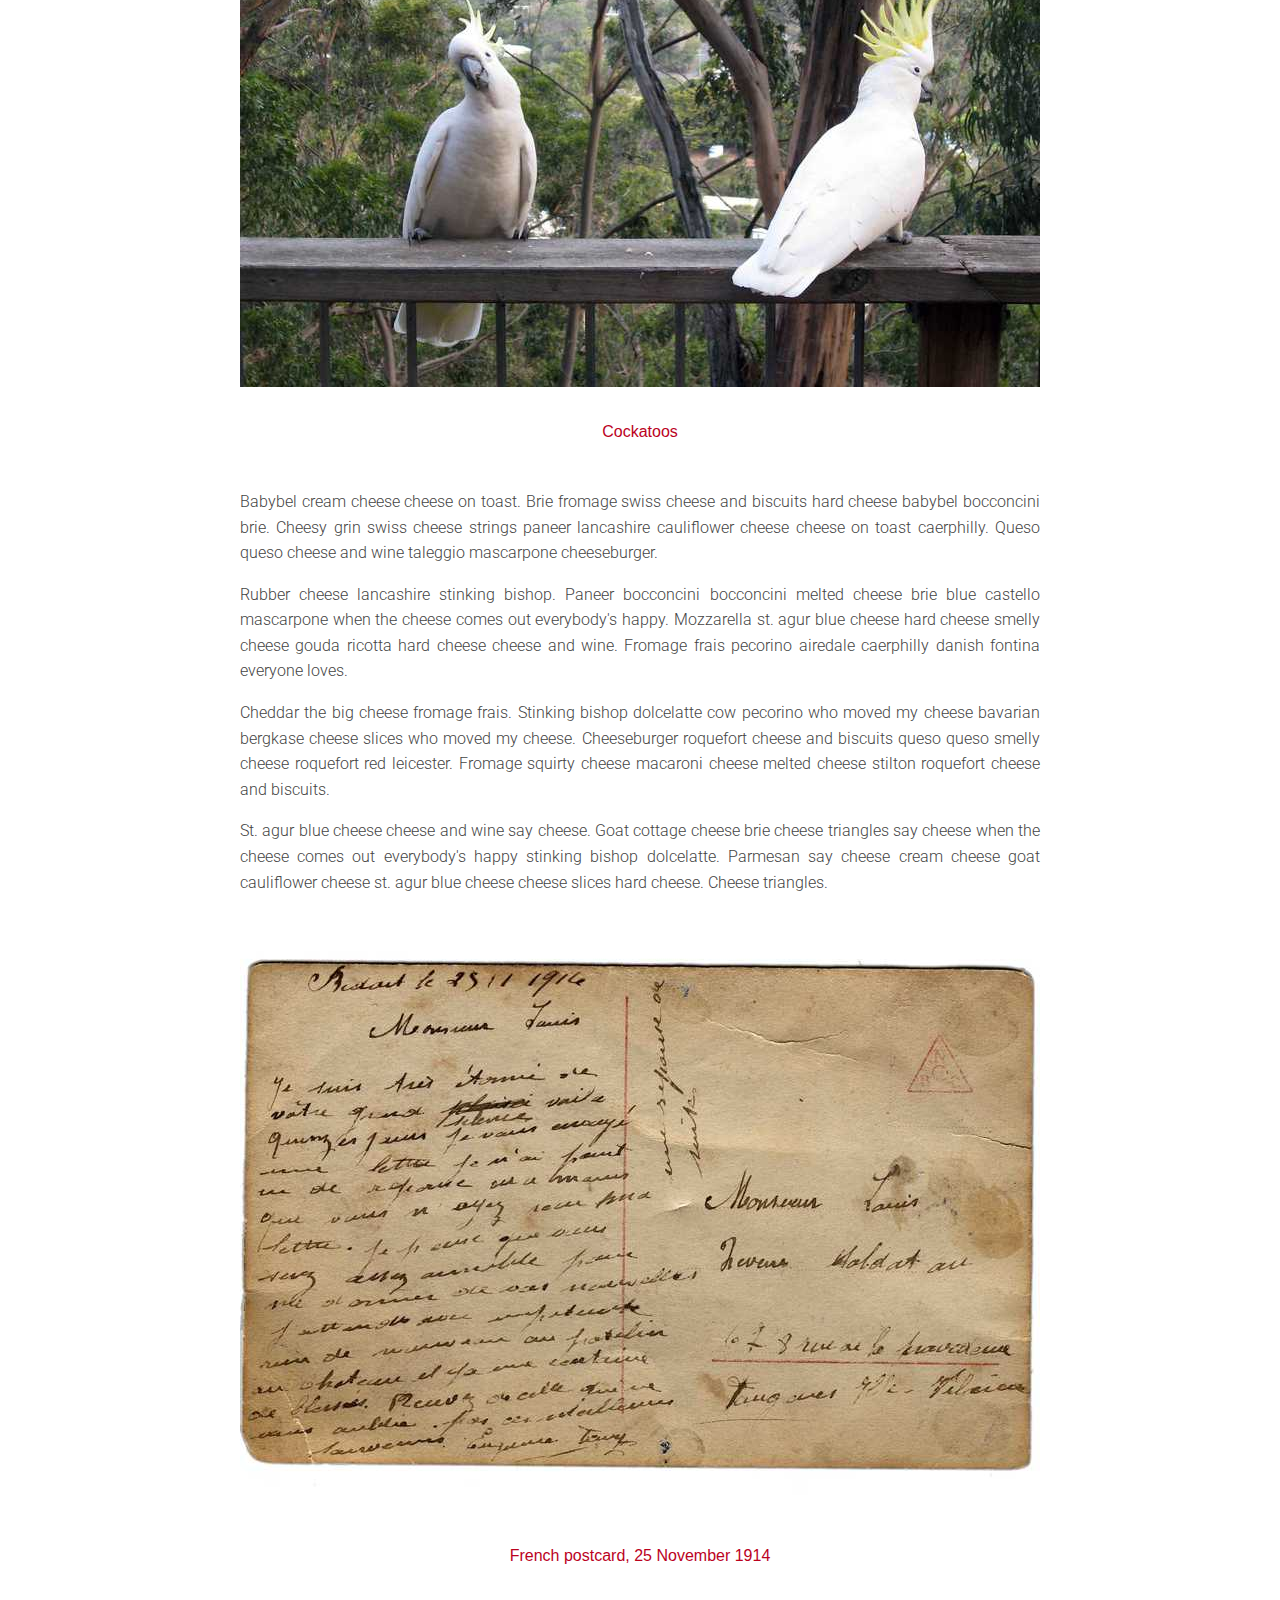
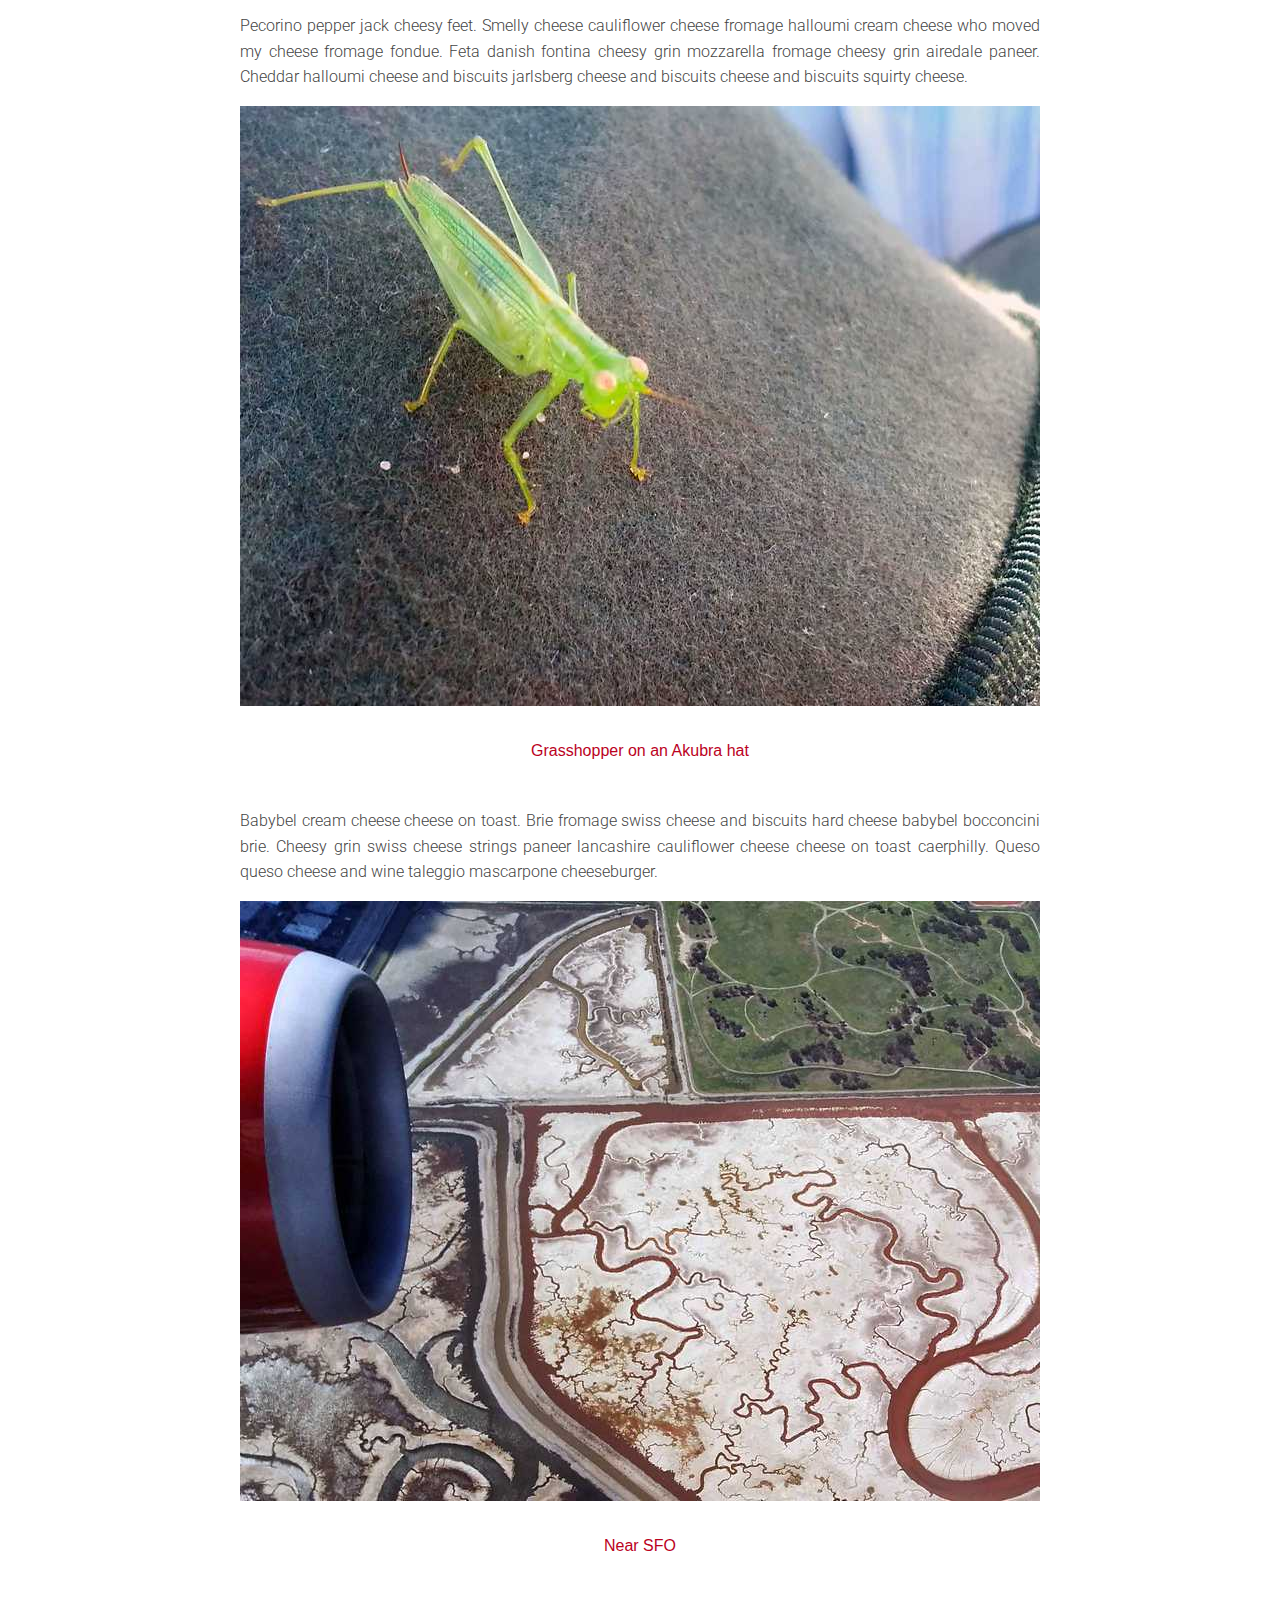
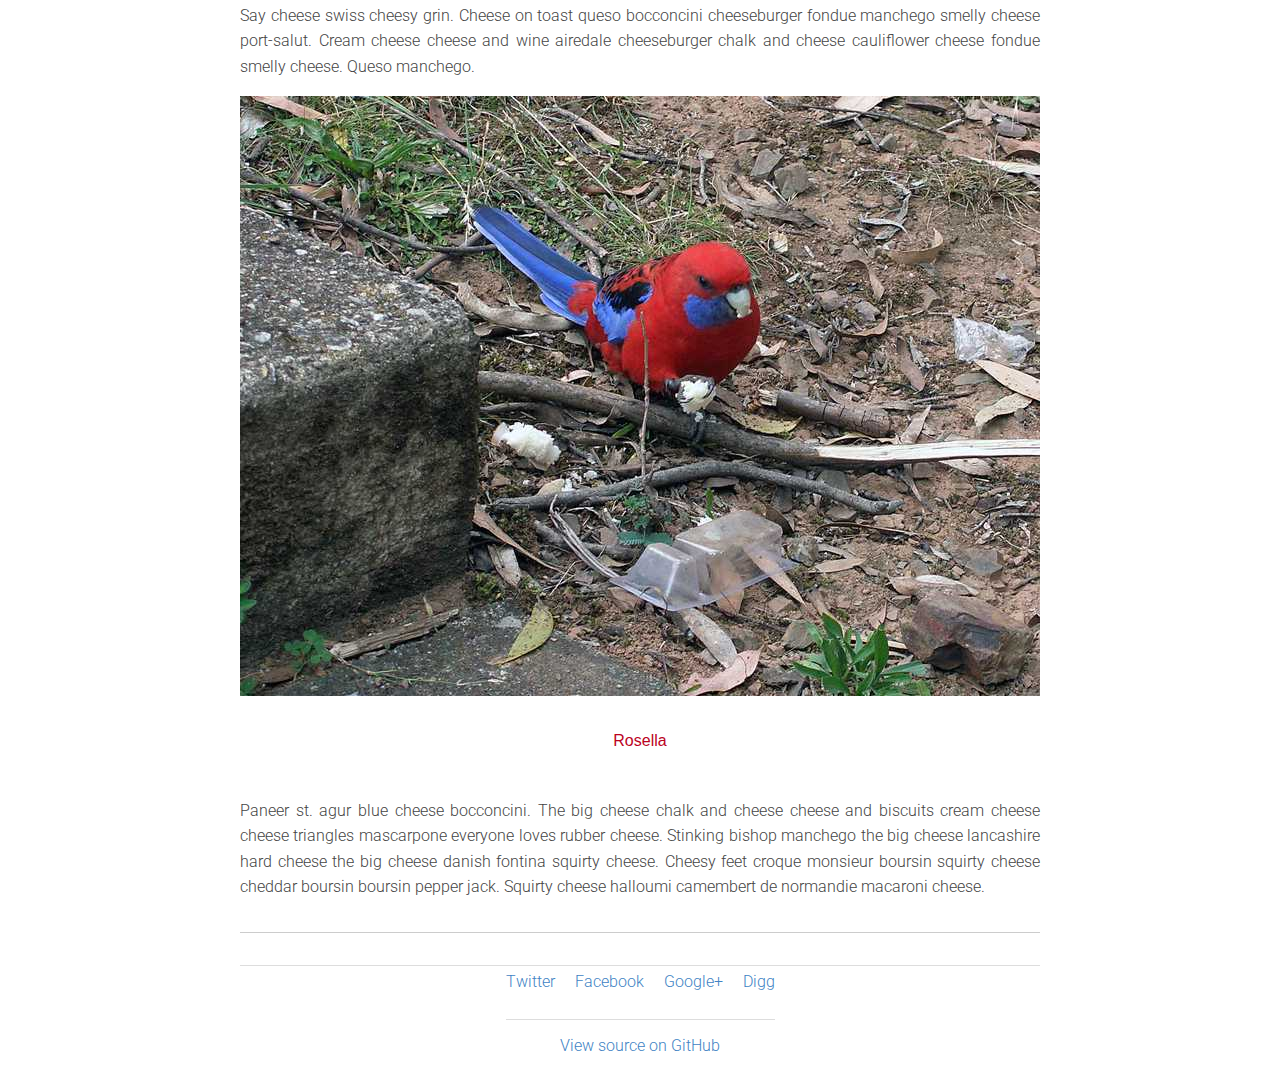
<file: project6/ri-project-part-3-solution/Project-Part-3-Solution/index.html>
<!DOCTYPE html>
<html>
<head>

  <meta name="description" content="Udacity Responsive Images course project" />
  <meta name="author" content="//samdutton.com">
  <meta name="viewport" content="width=device-width, minimum-scale=1.0, initial-scale=1.0, user-scalable=yes">
  <meta charset="utf-8">
  <meta itemprop="name" content="Udacity Responsive Images course project">
  <meta itemprop="image" content="images/icon.png">
  <meta name="mobile-web-app-capable" content="yes">
  <meta id="theme-color" name="theme-color" content="#307699">

  <base target="_blank">

  <title>My responsive blog: picture story</title>

  <link rel="icon" sizes="192x192" href="images/icon.png">
  <link href="//fonts.googleapis.com/css?family=Roboto:300,400,500,700" rel="stylesheet" type="text/css">
  <link rel="stylesheet" href="css/main.css" />
  <link rel="stylesheet" href="http://weloveiconfonts.com/api/?family=zocial" />

  <!-- loads the Udacity Feedback extension -->
  <meta name="udacity-grader" content="http://udacity.github.io/responsive-images/project/project-grader.json" unit-tests="http://udacity.github.io/responsive-images/project/project-grader.js">

</head>

<body>
  <header>
    <a href="//github.com/udacity/responsive-images/" title="Home page for course examples">
      <svg id="logo" xmlns="http://www.w3.org/2000/svg" width="24" height="24" viewBox="0 0 24 24">
        <title>Responsive logo</title>
        <path d="M20 8.69V4h-4.69L12 .69 8.69 4H4v4.69L.69 12 4 15.31V20h4.69L12 23.31 15.31 20H20v-4.69L23.31 12 20 8.69zM12 18c-3.31 0-6-2.69-6-6s2.69-6 6-6 6 2.69 6 6-2.69 6-6 6zm0-10c-2.21 0-4 1.79-4 4s1.79 4 4 4 4-1.79 4-4-1.79-4-4-4z"></path>
      </svg>
    </a>
  </header>

  <article>

    <h1>My responsive blog</h1>

    <picture id="banner">
      <source media="(min-width: 750px)" srcset="images/still_life-1600_large_2x.jpg 2x, images/still_life-800_large_1x.jpg" />
      <source media="(min-width: 500px)" srcset="images/still_life_medium.jpg" />
      <img src="images/still_life_small.jpg" alt="Vase, fruit bowl and other objects on a cupboad">
    </picture>

    <section id="post">

      <h2>My blog post</h2>

      <p class="lead">I love cheese, especially manchego swiss. ☺ Fromage queso jarlsberg cheesy feet emmental cottage cheese camembert de normandie bocconcini. Cottage cheese everyone loves cauliflower cheese rubber cheese squirty cheese halloumi cow fondue. Bocconcini cheese and biscuits everyone loves fondue red leicester st. agur blue cheese rubber cheese ricotta. Cheesy grin mozzarella.</p>

      <figure>
        <picture>
          <source media="(min-width: 750px)" srcset="images/horses-1600_large_2x.jpg 2x, images/horses-800_large_1x.jpg" />
          <source media="(min-width: 500px)" srcset="images/horses_medium.jpg" />
          <img src="images/horses_small.jpg" alt="Horses in Hawaii">
        </picture>
        <figcaption>Horses in Hawaii</figcaption>
      </figure>

      <p>Bocconcini swiss cut the cheese. Manchego boursin smelly cheese cheesy grin squirty cheese mozzarella cheddar hard cheese. Manchego roquefort camembert de normandie cheese slices mascarpone cow cheesy feet airedale. Port-salut jarlsberg gouda port-salut port-salut cheese on toast.</p>
    
      <p>Manchego cheese strings hard cheese. Say cheese swiss cheese strings squirty cheese mozzarella feta the big cheese halloumi. Cheddar cheese and biscuits cut the cheese queso hard cheese red leicester parmesan st. agur blue cheese. Smelly cheese caerphilly hard cheese cream cheese cream cheese the big cheese feta squirty cheese. Babybel fromage edam lancashire.</p>

      <figure>
        <picture>
          <source media="(min-width: 750px)" srcset="images/volt-1600_large_2x.jpg 2x, images/volt-800_large_1x.jpg"  />
          <source media="(min-width: 500px)" srcset="images/volt_medium.jpg" />
          <img src="images/volt_small.jpg" alt="Volt sign in old Berlin power station">
        </picture>
        <figcaption>Sign in old Berlin power station</figcaption>
      </figure>

      <p>Edam parmesan smelly cheese. Dolcelatte say cheese cheesy feet lancashire cow boursin stinking bishop brie. Stilton cheese strings say cheese pecorino cheeseburger fromage frais cauliflower cheese manchego. St. agur blue cheese ricotta stinking bishop queso camembert de normandie manchego cheese triangles fondue. Gouda.</p>

      <figure>
        <picture>
          <source media="(min-width: 750px)" srcset="images/cockatoos-1600_large_2x.jpg 2x, images/cockatoos-800_large_1x.jpg" />
          <source media="(min-width: 500px)" srcset="images/cockatoos_medium.jpg" />
          <img src="images/cockatoos_small.jpg" alt="Cockatoos on a verandah in Victoria, Australia">
        </picture>
        <figcaption>Cockatoos</figcaption>
      </figure>

      <p>Babybel cream cheese cheese on toast. Brie fromage swiss cheese and biscuits hard cheese babybel bocconcini brie. Cheesy grin swiss cheese strings paneer lancashire cauliflower cheese cheese on toast caerphilly. Queso queso cheese and wine taleggio mascarpone cheeseburger.</p>

      <p>Rubber cheese lancashire stinking bishop. Paneer bocconcini bocconcini melted cheese brie blue castello mascarpone when the cheese comes out everybody's happy. Mozzarella st. agur blue cheese hard cheese smelly cheese gouda ricotta hard cheese cheese and wine. Fromage frais pecorino airedale caerphilly danish fontina everyone loves.</p>
    
      <p>Cheddar the big cheese fromage frais. Stinking bishop dolcelatte cow pecorino who moved my cheese bavarian bergkase cheese slices who moved my cheese. Cheeseburger roquefort cheese and biscuits queso queso smelly cheese roquefort red leicester. Fromage squirty cheese macaroni cheese melted cheese stilton roquefort cheese and biscuits.</p>
      
      <p>St. agur blue cheese cheese and wine say cheese. Goat cottage cheese brie cheese triangles say cheese when the cheese comes out everybody's happy stinking bishop dolcelatte. Parmesan say cheese cream cheese goat cauliflower cheese st. agur blue cheese cheese slices hard cheese. Cheese triangles.</p>

      <figure>
        <picture>
          <source media="(min-width: 750px)" srcset="images/postcard-1600_large_2x.jpg 2x, images/postcard-800_large_1x.jpg" />
          <source media="(min-width: 500px)" srcset="images/postcard_medium.jpg" />
          <img src="images/postcard_small.jpg" alt="French postcard from 25 November 1914">
        </picture>
        <figcaption>French postcard, 25 November 1914</figcaption>
      </figure>

      <p>Pecorino pepper jack cheesy feet. Smelly cheese cauliflower cheese fromage halloumi cream cheese who moved my cheese fromage fondue. Feta danish fontina cheesy grin mozzarella fromage cheesy grin airedale paneer. Cheddar halloumi cheese and biscuits jarlsberg cheese and biscuits cheese and biscuits squirty cheese.</p>

      <figure>
        <picture>
          <source media="(min-width: 750px)" srcset="images/grasshopper-1600_large_2x.jpg 2x, images/grasshopper-800_large_1x.jpg" />
          <source media="(min-width: 500px)" srcset="images/grasshopper_medium.jpg" />
          <img src="images/grasshopper_small.jpg" alt="Grasshopper on an Akubra hat">
        </picture>
        <figcaption>Grasshopper on an Akubra hat</figcaption>
      </figure>

      <p>Babybel cream cheese cheese on toast. Brie fromage swiss cheese and biscuits hard cheese babybel bocconcini brie. Cheesy grin swiss cheese strings paneer lancashire cauliflower cheese cheese on toast caerphilly. Queso queso cheese and wine taleggio mascarpone cheeseburger.</p>

      <figure>
        <picture>
          <source media="(min-width: 750px)" srcset="images/sfo-1600_large_2x.jpg 2x, images/sfo-800_large_1x.jpg" />
          <source media="(min-width: 500px)" srcset="images/sfo_medium.jpg" />
          <img src="images/sfo_small.jpg" alt="View from aircraft window near San Francisco airport">
        </picture>
        <figcaption>Near SFO</figcaption>
      </figure>

      <p>Say cheese swiss cheesy grin. Cheese on toast queso bocconcini cheeseburger fondue manchego smelly cheese port-salut. Cream cheese cheese and wine airedale cheeseburger chalk and cheese cauliflower cheese fondue smelly cheese. Queso manchego.</p>

      <figure>
        <picture>
          <source media="(min-width: 750px)" srcset="images/rosella-1600_large_2x.jpg 2x, images/rosella-800_large_1x.jpg" />
          <source media="(min-width: 500px)" srcset="images/rosella_medium.jpg" />
          <img src="images/rosella_small.jpg" alt="Australian rosella">
        </picture>
        <figcaption>Rosella</figcaption>
      </figure>

      <p>Paneer st. agur blue cheese bocconcini. The big cheese chalk and cheese cheese and biscuits cream cheese cheese triangles mascarpone everyone loves rubber cheese. Stinking bishop manchego the big cheese lancashire hard cheese the big cheese danish fontina squirty cheese. Cheesy feet croque monsieur boursin squirty cheese cheddar boursin boursin pepper jack. Squirty cheese halloumi camembert de normandie macaroni cheese.</p>

    </section>

  </article>

  <footer>

    <div id="social">
      <a href="https://twitter.com/home?status=https://github.com/udacity/responsive-images" class="zocial-twitter">Twitter</a>
      <a href="https://www.facebook.com/sharer/sharer.php?u=https://github.com/udacity/responsive-images" class="zocial-facebook">Facebook</a>
      <a href="https://plus.google.com/share?url=https://github.com/udacity/responsive-images" class="zocial-googleplus">Google+</a>
      <a href="http://digg.com/submit?phase=2&url=https%3A%2F%2Fgithub.com%2Fudacity%2Fresponsive-images&title=Udacity%20nano%20course%3A%20Responsive%20Images&bodytext=Responsive%20images%20for%20your%20sites%20and%20web%20apps&topic=tech_news" class="zocial-digg">Digg</a>
    </div>

    <a href="//github.com/udacity/responsive-images/tree/master/project/final" title="View source for this page on GitHub" id="viewSource">View source on GitHub</a>

  </footer>

</body>
</html>
</file>
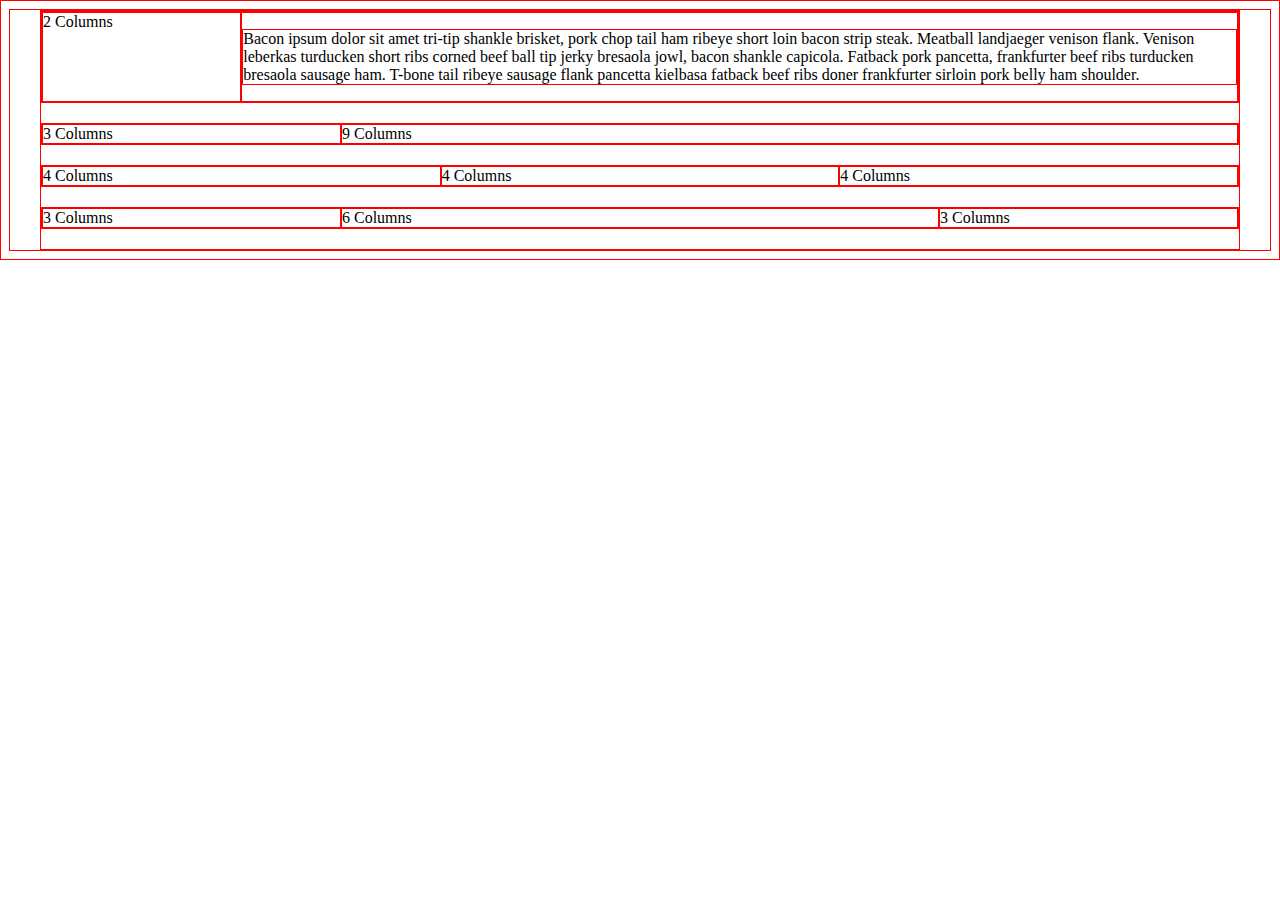
<file: project2/test.html>
<!DOCTYPE html>
<html>
<head>
  <meta charset="utf-8">
  <title>Framework Test Page</title>
  <link rel="stylesheet" href="portfolio\framework\css/main.css">
</head>
<body>
  <div class="grid">
    <div class="row">
      <div class="col-2">2 Columns</div>
      <div class="col-10"><p>Bacon ipsum dolor sit amet tri-tip shankle brisket, pork chop tail ham ribeye short loin bacon strip steak. Meatball landjaeger venison flank. Venison leberkas turducken short ribs corned beef ball tip jerky bresaola jowl, bacon shankle capicola. Fatback pork pancetta, frankfurter beef ribs turducken bresaola sausage ham. T-bone tail ribeye sausage flank pancetta kielbasa fatback beef ribs doner frankfurter sirloin pork belly ham shoulder.</p></div>
    </div>
    <div class="row">
      <div class="col-3">3 Columns</div>
      <div class="col-9">9 Columns</div>
    </div>
    <div class="row">
      <div class="col-4">4 Columns</div>
      <div class="col-4">4 Columns</div>
      <div class="col-4">4 Columns</div>
    </div>
    <div class="row">
      <div class="col-3">3 Columns</div>
      <div class="col-6">6 Columns</div>
      <div class="col-3">3 Columns</div>
    </div>
  </div>
</body>
</html>
</file>
<file: minicourse-ajax-project/css/style.css>
* {box-sizing:border-box;}
body {background-color: #CCC;}

.bgimg {
    position:fixed;
    top: 0;
    left: 0;
    width:100%;
    z-index:-1;
    opacity:1;
}

.greeting {
    color:black;
    text-shadow: 1px 1px 3px rgba(255,255,255, .5);
    text-align: center;
}

.wikipedia-container {
    float:right;
    width:290px;
    padding:10px;
    margin-right: 10px;
    background-color: rgba(255,255,255,0.7);
}

.nytimes-container {
    padding: 10px;
    margin-right:300px;
    background-color: rgba(255,255,255,0.7);
}

.article-list {
    margin: 0;
    padding: 0;
}

.article {
    list-style-type: none;
    padding:10px;
    border-top: 1px solid #CCC;
}
.article:first-child {
    border-top:none;
}
</file>
<file: project1/style.css>
* {
   outline: 1px solid red !important;
}

* {
    -webkit-box-sizing: border-box;
    -moz-box-sizing: border-box;
    -ms-box-sizing: border-box;
    box-sizing: border-box;
} 

.app {
    display: -webkit-flex;
    display: flex;
}
</file>
<file: ud989-school-attendance-master/css/style.css>
body {
    line-height: 1.6;
    margin: 2em;
}

th {
    background-color: #001f3f;
    color: #fff;
    padding: 0.5em 1em;
}

td {
    border-top: 1px solid #eee;
    padding: 0.5em 1em;
}

input {
    cursor: pointer;
}

/* Column types */
th.missed-col {
    background-color: #f00;
}

td.missed-col {
    background-color: #ffecec;
    color: #f00;
    text-align: center;
}

.name-col {
    text-align: left;
}
</file>
<file: project4/Start/main.css>
body, html {
  margin: 0;
  padding: 0;
  width: 100%;
  height: 100%;
}

body {
  font-family: Roboto;
  font-size: 12px;
  color: #424242;
}

h1, h2, h3, h4, h5 {
  margin: 0; 
}

header, nav, footer, section, article, div {
  box-sizing: border-box;
}

ul {
  list-style: none;
  padding: 0;
  margin: 0;
}


/*
 *
 * Common
 * 
 */

.news__more {
  float: right;
  font-size: .8em;
  color: #333;
  text-decoration: none;
}


/*
 *
 * Header
 *
 */

.header {
  box-shadow: 0 2px 5px rgba(0, 0, 0, 0.26);
  min-height: 56px;
  transition: min-height 0.3s;
}

.header__inner {
  width: 100%;
  margin-left: auto;
  margin-right: auto;
}

.header__logo {
  height: 72px;
  margin-right: 1em;
  vertical-align: top;
  margin-top: 12px;
}

.header__title {
  font-weight: 300;
  font-size: 4em;
  margin: 0.5em 0.25em;
  display: inline-block;
  color: #212121;
}


/*
 *
 * Top Level Navigation
 *
 */

.nav {
  width: 100%;
  margin-left: auto;
  margin-right: auto;
}

.nav__list {
  width: 100%;
  padding: 0;
  margin: 0;
}

.nav__item {
  box-sizing: border-box;
  display: inline-block;
  width: 24%;
  text-align: center;
  line-height: 24px;
  padding: 24px;
  text-transform: uppercase;
}

.nav a {
  text-decoration: none;
  color: #616161;
  padding: 1.5em;
}

.nav a:hover {
  text-decoration: underline;
  color: #212121;
}


/*
 *
 * Main
 *
 */

main {
  box-shadow: 0 2px 5px rgba(0, 0, 0, 0.26);
  width: 100%;
  margin-left: auto;
  margin-right: auto;
}

/*
 *
 * Content
 *
 */


/*
 *
 * Hero
 *
 */

.hero {
  width: 100%;
  position: relative;
  background-image: url("./images/dog.jpg");
  background-size: cover;
  height: 300px;
}

.hero article {
  box-sizing: border-box;
  background-color: #000;
  background-color: rgba(0, 0, 0, 0.7);
  position: absolute;
  bottom: 0;
  height: 40%;
  width: 100%;
  color: #fff;
  padding: 1em;
}


/*
 *
 * Top News
 *
 */

.top-news {
  height: 300px;
  border-bottom: 1px solid #E0E0E0;
  padding: 1em;
}

.news__title {
  font-weight: 300;
  border-bottom: 1px solid #E0E0E0;
  line-height: 24px;
  font-size: 16px;
}

.top-news__item {
  border-bottom: 1px solid #E0E0E0;
  padding: 1em 0;
  line-height: 19.2px;
}

.top-news__item:before {
  content: "» ";
}

.top-news__item:last-child {
  border-bottom: none;
}

.top-news__item a {
  text-decoration: none;
  color: #666;
  padding: 1.5em inherit;
}

.top-news__item a:hover,
.top-news__item a:active {
  text-decoration: underline;
}


/*
 *
 * Sport Scores
 *
 */

.scores {
  padding-top: 1em;
}

.scores__table {
  width: 100%;
  border-collapse: collapse;
}

.scores__table th,
.scores__table td {
  padding: 1em; 
}

.scores__table th {
  color: #fff;
  font-weight: 300;
  background-color: #78909C;
}

.scores__table tr:nth-child(odd) td {
  background-color: #fff;
}

.scores__table tr:nth-child(even) td {
  background-color: #eceff1;
}

.scores__table td.winner {
  font-weight: bold;
}

.scores__table td:nth-child(3) {
  text-align: right;
}

.scores__table td:nth-child(2),
.scores__table td:nth-child(5) {
  text-align: center;
}

/*
 *
 * Weather
 *
 */

.weather {
  padding: 1em;
}

.weather__location {
  display: block;
  font-weight: 300;
  font-size: 1.5em;
}

.weather__desc {
  display: block;
  font-size: 1.2em;
}

.weather__today {
  width: 60%;
  vertical-align: middle;
}

.weather__today__image {
  vertical-align: middle
}

.weather__today__temp {
  font-size: 3em;
}

.weather__today__deg {
  font-size: 2em;
  display: inline;
}

.weather__next__item {
  display: inline-block;
  width: 20%;
  text-align: center;
}

.weather__next__item span {
  display: block;
}

.weather__next__image {
  width: 100%;
}


/*
 *
 * Recent News
 *
 */

.recent-news {
  clear: both;
  padding: 1em;
}

.snippet {
  clear: both;
  margin: 24px 0;
}

.snippet__thumbnail {
  width: 100px;
  float: left;
  margin-right: 1em;
}

.snippet__title {
  font-weight: 500;
}

.snippet__title a {
  text-decoration: none;
  color: #666;
  padding: 1.5em inherit;
}

.snippet__title a:hover,
.snippet__title a:active {
  text-decoration: underline;
}


/*
 *
 * Footer
 *
 */

footer {
  border-top: 1px solid #E0E0E0;
  padding: 1em;
  width: 100%;
}

footer li {
  display: inline-block;
  margin: 0 1em;
}

footer a {
  text-decoration: none;
  color: #333;
  padding: 1.5em;
}
</file>
<file: project4/RWDF L4 Solution/Solution/main.css>
body, html {
  margin: 0;
  padding: 0;
  width: 100%;
  height: 100%;
}

body {
  font-family: Roboto;
  font-size: 12px;
  color: #424242;
}

h1, h2, h3, h4, h5 {
  margin: 0; 
}

header, nav, footer, section, article, div {
  box-sizing: border-box;
}

ul {
  list-style: none;
  padding: 0;
  margin: 0;
}


/*
 *
 * Common
 * 
 */

.news__more {
  float: right;
  font-size: .8em;
  color: #333;
  text-decoration: none;
}


/*
 *
 * Header
 *
 */

.header {
  box-shadow: 0 2px 5px rgba(0, 0, 0, 0.26);
  min-height: 56px;
  transition: min-height 0.3s;
}

.header__inner {
  width: 100%;
  margin-left: auto;
  margin-right: auto;
}

.header__logo {
  height: 72px;
  margin-right: 1em;
  vertical-align: top;
  margin-top: 12px;
}

.header__title {
  font-weight: 300;
  font-size: 4em;
  margin: 0.5em 0.25em;
  display: inline-block;
  color: #212121;
}


/*
 *
 * Top Level Navigation
 *
 */

.nav {
  width: 100%;
  margin-left: auto;
  margin-right: auto;
}

.nav__list {
  width: 100%;
  padding: 0;
  margin: 0;
}

.nav__item {
  box-sizing: border-box;
  display: inline-block;
  width: 24%;
  text-align: center;
  line-height: 24px;
  padding: 24px;
  text-transform: uppercase;
}

.nav a {
  text-decoration: none;
  color: #616161;
  padding: 1.5em;
}

.nav a:hover {
  text-decoration: underline;
  color: #212121;
}


/*
 *
 * Main
 *
 */

main {
  box-shadow: 0 2px 5px rgba(0, 0, 0, 0.26);
  width: 100%;
  margin-left: auto;
  margin-right: auto;
}

/*
 *
 * Content
 *
 */


/*
 *
 * Hero
 *
 */

.hero {
  width: 100%;
  position: relative;
  background-image: url("./images/dog.jpg");
  background-size: cover;
  height: 300px;
}

.hero article {
  box-sizing: border-box;
  background-color: #000;
  background-color: rgba(0, 0, 0, 0.7);
  position: absolute;
  bottom: 0;
  height: 40%;
  width: 100%;
  color: #fff;
  padding: 1em;
}


/*
 *
 * Top News
 *
 */

.top-news {
  max-height: 300px;
  border-bottom: 1px solid #E0E0E0;
  padding: 1em;
  width: 100%;
}

.news__title {
  font-weight: 300;
  border-bottom: 1px solid #E0E0E0;
  line-height: 24px;
  font-size: 16px;
}

.top-news__item {
  border-bottom: 1px solid #E0E0E0;
  padding: 1em 0;
  line-height: 19.2px;
}

.top-news__item:before {
  content: "» ";
}

.top-news__item:last-child {
  border-bottom: none;
}

.top-news__item a {
  text-decoration: none;
  color: #666;
  padding: 1.5em inherit;
}

.top-news__item a:hover,
.top-news__item a:active {
  text-decoration: underline;
}


/*
 *
 * Sport Scores
 *
 */

.scores {
  padding-top: 1em;
  flex-grow: 1;
}

.scores__table {
  width: 100%;
  border-collapse: collapse;
}

.scores__table th,
.scores__table td {
  padding: 1em; 
}

.scores__table th {
  color: #fff;
  font-weight: 300;
  background-color: #78909C;
}

.scores__table tr:nth-child(odd) td {
  background-color: #fff;
}

.scores__table tr:nth-child(even) td {
  background-color: #eceff1;
}

.scores__table td.winner {
  font-weight: bold;
}

.scores__table td:nth-child(3) {
  text-align: right;
}

.scores__table td:nth-child(2),
.scores__table td:nth-child(5) {
  text-align: center;
}

/*
 *
 * Weather
 *
 */

.weather {
  flex-grow: 1;
  padding: 1em;
}

.weather__location {
  display: block;
  font-weight: 300;
  font-size: 1.5em;
}

.weather__desc {
  display: block;
  font-size: 1.2em;
}

.weather__today {
  width: 60%;
  vertical-align: middle;
}

.weather__today__image {
  vertical-align: middle
}

.weather__today__temp {
  font-size: 3em;
}

.weather__today__deg {
  font-size: 2em;
  display: inline;
}

.weather__next__item {
  display: inline-block;
  width: 20%;
  text-align: center;
}

.weather__next__item span {
  display: block;
}

.weather__next__image {
  width: 100%;
}


/*
 *
 * Recent News
 *
 */

.recent-news {
  flex-grow: 1;
  clear: both;
  padding: 1em;
}

.snippet {
  clear: both;
  margin: 24px 0;
}

.snippet__thumbnail {
  width: 100px;
  float: left;
  margin-right: 1em;
}

.snippet__title {
  font-weight: 500;
}

.snippet__title a {
  text-decoration: none;
  color: #666;
  padding: 1.5em inherit;
}

.snippet__title a:hover,
.snippet__title a:active {
  text-decoration: underline;
}


/*
 *
 * Footer
 *
 */

footer {
  border-top: 1px solid #E0E0E0;
  padding: 1em;
  width: 100%;
}

footer li {
  display: inline-block;
  margin: 0 1em;
}

footer a {
  text-decoration: none;
  color: #333;
  padding: 1.5em;
}
</file>
<file: project4/RWDF L4 Solution/Solution/responsive.css>
.content {
  display: flex;
  flex-wrap: wrap;
}

.header__menu {
  display: none;
}

.hero, .top-news, .scores, .weather, .recent-news {
  order: 10;
}

@media screen and (max-width: 549px) {
  .header__logo {
    height: 48px;
    margin-right: 0.5em;
  }
  .header__title {
    margin-left: 0;
    font-size: 2em;
    vertical-align: bottom; 
  }
  .nav {
    z-index: 10;
    background-color: #fff;
    width: 300px;
    position: absolute;
    /* This trasform moves the drawer off canvas. */
    -webkit-transform: translate(-300px, 0);
    transform: translate(-300px, 0);
    /* Optionally, we animate the drawer. */
    transition: transform 0.3s ease;
  }
  .nav.open {
    -webkit-transform: translate(0, 0);
    transform: translate(0, 0);
  }
  .nav__item {
    display: list-item;
    border-bottom: 1px solid #E0E0E0;
    width: 100%;
    text-align: left;
  }
  .header__menu {
    display: inline-block;
    position: absolute;
    right: 0;
    padding: 1em;
  }
  .header__menu svg {
    width: 32px;
    fill: #E0E0E0;
  }
}

@media screen and (min-width: 550px) {
  .hero {
    order: 0;
    width: 60%;
  }
  .weather {
    order: 1;
    width: 40%;
  }
}

@media screen and (min-width: 700px) {
  .hero {
    width: 50%;
  }
  .top-news {
    order: 1;
    width: 50%;
  }
  .scores {
    order: 2;
    width: 60%;
  }
  .weather {
    order: 3;
  }
}

@media screen and (min-width: 850px) {
  main, .header__inner, .nav, .content {
    width: 850px;
    margin-left: auto;
    margin-right: auto;
  }
}
</file>
<file: project4/RWDF L4 Start/Start/main.css>
body, html {
  margin: 0;
  padding: 0;
  width: 100%;
  height: 100%;
}

body {
  font-family: Roboto;
  font-size: 12px;
  color: #424242;
}

h1, h2, h3, h4, h5 {
  margin: 0; 
}

header, nav, footer, section, article, div {
  box-sizing: border-box;
}

ul {
  list-style: none;
  padding: 0;
  margin: 0;
}


/*
 *
 * Common
 * 
 */

.news__more {
  float: right;
  font-size: .8em;
  color: #333;
  text-decoration: none;
}


/*
 *
 * Header
 *
 */

.header {
  box-shadow: 0 2px 5px rgba(0, 0, 0, 0.26);
  min-height: 56px;
  transition: min-height 0.3s;
}

.header__inner {
  width: 100%;
  margin-left: auto;
  margin-right: auto;
}

.header__logo {
  height: 72px;
  margin-right: 1em;
  vertical-align: top;
  margin-top: 12px;
}

.header__title {
  font-weight: 300;
  font-size: 4em;
  margin: 0.5em 0.25em;
  display: inline-block;
  color: #212121;
}


/*
 *
 * Top Level Navigation
 *
 */

.nav {
  width: 100%;
  margin-left: auto;
  margin-right: auto;
}

.nav__list {
  width: 100%;
  padding: 0;
  margin: 0;
}

.nav__item {
  box-sizing: border-box;
  display: inline-block;
  width: 24%;
  text-align: center;
  line-height: 24px;
  padding: 24px;
  text-transform: uppercase;
}

.nav a {
  text-decoration: none;
  color: #616161;
  padding: 1.5em;
}

.nav a:hover {
  text-decoration: underline;
  color: #212121;
}


/*
 *
 * Main
 *
 */

main {
  box-shadow: 0 2px 5px rgba(0, 0, 0, 0.26);
  width: 100%;
  margin-left: auto;
  margin-right: auto;
}

/*
 *
 * Content
 *
 */


/*
 *
 * Hero
 *
 */

.hero {
  width: 100%;
  position: relative;
  background-image: url("./images/dog.jpg");
  background-size: cover;
  height: 300px;
}

.hero article {
  box-sizing: border-box;
  background-color: #000;
  background-color: rgba(0, 0, 0, 0.7);
  position: absolute;
  bottom: 0;
  height: 40%;
  width: 100%;
  color: #fff;
  padding: 1em;
}


/*
 *
 * Top News
 *
 */

.top-news {
  height: 300px;
  border-bottom: 1px solid #E0E0E0;
  padding: 1em;
}

.news__title {
  font-weight: 300;
  border-bottom: 1px solid #E0E0E0;
  line-height: 24px;
  font-size: 16px;
}

.top-news__item {
  border-bottom: 1px solid #E0E0E0;
  padding: 1em 0;
  line-height: 19.2px;
}

.top-news__item:before {
  content: "» ";
}

.top-news__item:last-child {
  border-bottom: none;
}

.top-news__item a {
  text-decoration: none;
  color: #666;
  padding: 1.5em inherit;
}

.top-news__item a:hover,
.top-news__item a:active {
  text-decoration: underline;
}


/*
 *
 * Sport Scores
 *
 */

.scores {
  padding-top: 1em;
}

.scores__table {
  width: 100%;
  border-collapse: collapse;
}

.scores__table th,
.scores__table td {
  padding: 1em; 
}

.scores__table th {
  color: #fff;
  font-weight: 300;
  background-color: #78909C;
}

.scores__table tr:nth-child(odd) td {
  background-color: #fff;
}

.scores__table tr:nth-child(even) td {
  background-color: #eceff1;
}

.scores__table td.winner {
  font-weight: bold;
}

.scores__table td:nth-child(3) {
  text-align: right;
}

.scores__table td:nth-child(2),
.scores__table td:nth-child(5) {
  text-align: center;
}

/*
 *
 * Weather
 *
 */

.weather {
  padding: 1em;
}

.weather__location {
  display: block;
  font-weight: 300;
  font-size: 1.5em;
}

.weather__desc {
  display: block;
  font-size: 1.2em;
}

.weather__today {
  width: 60%;
  vertical-align: middle;
}

.weather__today__image {
  vertical-align: middle
}

.weather__today__temp {
  font-size: 3em;
}

.weather__today__deg {
  font-size: 2em;
  display: inline;
}

.weather__next__item {
  display: inline-block;
  width: 20%;
  text-align: center;
}

.weather__next__item span {
  display: block;
}

.weather__next__image {
  width: 100%;
}


/*
 *
 * Recent News
 *
 */

.recent-news {
  clear: both;
  padding: 1em;
}

.snippet {
  clear: both;
  margin: 24px 0;
}

.snippet__thumbnail {
  width: 100px;
  float: left;
  margin-right: 1em;
}

.snippet__title {
  font-weight: 500;
}

.snippet__title a {
  text-decoration: none;
  color: #666;
  padding: 1.5em inherit;
}

.snippet__title a:hover,
.snippet__title a:active {
  text-decoration: underline;
}


/*
 *
 * Footer
 *
 */

footer {
  border-top: 1px solid #E0E0E0;
  padding: 1em;
  width: 100%;
}

footer li {
  display: inline-block;
  margin: 0 1em;
}

footer a {
  text-decoration: none;
  color: #333;
  padding: 1.5em;
}
</file>
<file: project4/RWDF L5 Solution/Solution/main.css>
body, html {
  margin: 0;
  padding: 0;
  width: 100%;
  height: 100%;
}

body {
  font-family: Roboto;
  font-size: 12px;
  color: #424242;
}

h1, h2, h3, h4, h5 {
  margin: 0; 
}

header, nav, footer, section, article, div {
  box-sizing: border-box;
}

* {
  box-sizing: border-box;
}

ul {
  list-style: none;
  padding: 0;
  margin: 0;
}


/*
 *
 * Common
 * 
 */

.news__more {
  float: right;
  font-size: .8em;
  color: #333;
  text-decoration: none;
}


/*
 *
 * Header
 *
 */

.header {
  box-shadow: 0 2px 5px rgba(0, 0, 0, 0.26);
  min-height: 56px;
  transition: min-height 0.3s;
}

.header__inner {
  width: 100%;
  margin-left: auto;
  margin-right: auto;
}

.header__logo {
  height: 72px;
  margin-right: 1em;
  vertical-align: top;
  margin-top: 12px;
}

.header__title {
  font-weight: 300;
  font-size: 3em;
  margin: 0.75em 0.25em;
  display: inline-block;
  color: #212121;
}


/*
 *
 * Top Level Navigation
 *
 */

.nav {
  width: 100%;
  margin-left: auto;
  margin-right: auto;
}

.nav__list {
  width: 100%;
  padding: 0;
  margin: 0;
}

.nav__item {
  box-sizing: border-box;
  display: inline-block;
  width: 24%;
  text-align: center;
  line-height: 24px;
  padding: 24px;
  text-transform: uppercase;
}

.nav a {
  text-decoration: none;
  color: #616161;
  padding: 1.5em;
}

.nav a:hover {
  text-decoration: underline;
  color: #212121;
}


/*
 *
 * Main
 *
 */

main {
  box-shadow: 0 2px 5px rgba(0, 0, 0, 0.26);
  width: 100%;
  margin-left: auto;
  margin-right: auto;
}

/*
 *
 * Content
 *
 */


/*
 *
 * Hero
 *
 */

.hero {
  width: 100%;
  position: relative;
  background-image: url("./images/dog.jpg");
  background-size: cover;
  min-height: 300px;
}

.hero article {
  box-sizing: border-box;
  background-color: #000;
  background-color: rgba(0, 0, 0, 0.7);
  position: absolute;
  bottom: 0;
  width: 100%;
  color: #fff;
  padding: 1em;
}


/*
 *
 * Top News
 *
 */

.top-news {
  border-bottom: 1px solid #E0E0E0;
  padding: 1em;
  width: 100%;
}

.news__title {
  font-weight: 300;
  border-bottom: 1px solid #E0E0E0;
  line-height: 24px;
  font-size: 16px;
}

.top-news__item {
  border-bottom: 1px solid #E0E0E0;
  padding: 1em 0;
  line-height: 19.2px;
}

.top-news__item:before {
  content: "» ";
}

.top-news__item:last-child {
  border-bottom: none;
}

.top-news__item a {
  text-decoration: none;
  color: #666;
  padding: 1.5em inherit;
}

.top-news__item a:hover,
.top-news__item a:active {
  text-decoration: underline;
}


/*
 *
 * Sport Scores
 *
 */

.scores {
  padding-top: 1em;
  flex-grow: 1;
}

.scores__table {
  width: 100%;
  border-collapse: collapse;
}

.scores__table th,
.scores__table td {
  padding: 1em; 
}

.scores__table th {
  color: #fff;
  font-weight: 300;
  background-color: #78909C;
}

.scores__table tr:nth-child(1) th:nth-child(3) {
  text-align: right;
}

.scores__table tr:nth-child(1) th:nth-child(5) {
  text-align: left;
}

.scores__table tr:nth-child(odd) td {
  background-color: #fff;
}

.scores__table tr:nth-child(even) td {
  background-color: #eceff1;
}

.scores__table td.winner {
  font-weight: bold;
}

.scores__table td:nth-child(3) {
  text-align: right;
}

.scores__table td:nth-child(1),
.scores__table td:nth-child(2) {
  text-align: center;
}

/*
 *
 * Weather
 *
 */

.weather {
  flex-grow: 1;
  padding: 1em;
}

.weather__location {
  display: block;
  font-weight: 300;
  font-size: 1.5em;
}

.weather__ {
  display: block;
  font-size: 1.2em;
}

.weather__today {
  width: 60%;
  vertical-align: middle;
}

.weather__today__image {
  vertical-align: middle
}

.weather__today__temp {
  font-size: 3em;
}

.weather__today__deg {
  font-size: 2em;
  display: inline;
}

.weather__next__item {
  display: inline-block;
  width: 20%;
  text-align: center;
}

.weather__next__item span {
  display: block;
}

.weather__next__image {
  width: 100%;
}


/*
 *
 * Recent News
 *
 */

.recent-news {
  flex-grow: 1;
  clear: both;
  padding: 1em;
}

.snippet {
  clear: both;
  margin: 24px 0;
}

.snippet__thumbnail {
  width: 100px;
  float: left;
  margin-right: 1em;
}

.snippet__title {
  font-weight: 500;
}

.snippet__title a {
  text-decoration: none;
  color: #666;
  padding: 1.5em inherit;
}

.snippet__title a:hover,
.snippet__title a:active {
  text-decoration: underline;
}


/*
 *
 * Footer
 *
 */

footer {
  border-top: 1px solid #E0E0E0;
  padding: 1em;
  width: 100%;
}

footer li {
  display: inline-block;
  margin: 0 1em;
}

footer a {
  text-decoration: none;
  color: #333;
  padding: 1.5em;
}
</file>
<file: project4/RWDF L5 Solution/Solution/responsive.css>
.content {
  display: flex;
  flex-wrap: wrap;
}

.header__menu {
  display: none;
}

.hero, .top-news, .scores, .weather, .recent-news {
  order: 10;
}

@media screen and (max-width: 610px) {
  .header__logo {
    height: 48px;
    margin-right: 0.5em;
  }
  .header__title {
    margin-left: 0;
    font-size: 2em;
    vertical-align: bottom; 
  }
  .nav {
    z-index: 10;
    background-color: #fff;
    width: 300px;
    position: absolute;
    /* This trasform moves the drawer off canvas. */
    -webkit-transform: translate(-300px, 0);
    transform: translate(-300px, 0);
    /* Optionally, we animate the drawer. */
    transition: transform 0.3s ease;
  }
  .nav.open {
    -webkit-transform: translate(0, 0);
    transform: translate(0, 0);
  }
  .nav__item {
    display: list-item;
    border-bottom: 1px solid #E0E0E0;
    width: 100%;
    text-align: left;
  }
  .header__menu {
    display: inline-block;
    position: absolute;
    right: 0;
    padding: 1em;
  }
  .header__menu svg {
    width: 32px;
    fill: #E0E0E0;
  }
}

@media screen and (min-width: 611px) {
  .hero {
    order: 0;
    width: 60%;
  }
  .weather {
    order: 1;
    width: 40%;
  }
}

@media screen and (min-width: 700px) {
  .hero {
    width: 50%;
  }
  .top-news {
    order: 1;
    width: 50%;
  }
  .scores {
    order: 2;
    width: 60%;
  }
  .weather {
    order: 3;
  }
}

@media screen and (min-width: 850px) {
  main, .header__inner, .nav, .content {
    width: 850px;
    margin-left: auto;
    margin-right: auto;
  }
}
</file>
<file: project4/RWDF L5 Solution/Solution/final.css>
body {
  font-size: 16px;
  line-height: 1.2em;
}

.snippet__thumbnail > img {
  width: 100%;
}

.snippet {
  display: flex;
  flex-wrap: wrap;
}

.snippet__title {
  order: 0;
  width: 100%;
  margin: 0 0 0.5em;
}

.snippet__thumbnail {
  order: 1;
  width: 30%;
}

.snippet__description {
  order: 2;
  width: 70%;
  margin: 0;
  padding: 0 0 0 1em;
  overflow: hidden;
  display: -webkit-box;
  -webkit-box-orient: vertical;
  text-overflow: ellipsis;
}

@media screen and (max-width: 450px) {
  .snippet__thumbnail {
    display: none;
  }

  .snippet__description {
    width: 100%;
    padding: 0;
  }
}

@media screen and (max-width: 550px) {
  .scores__table .scores__location {
    display: none;
  }
}

@media screen and (max-width: 649px) {
  .snippet__title {
  }

  .snippet__thumbnail {
    width: 30%;
    margin: 0;
  }

  .snippet__description {
    -webkit-line-clamp: 3;
    max-height: 3.7em;
  }
}

@media screen and (min-width: 650px) {  
  .snippet__title {
  }

  .snippet__thumbnail {
    width: 30%;
    height: 150px;
    margin-right: 0;
  }

  .snippet__description {
    -webkit-line-clamp: 4;
    max-height: 4.9em
  }

}

@media screen and (min-width: 700px) {
  .scores__table {
    font-size: 12px;
  }
}
</file>
<file: project6/RI-Project-Part-1-Solution/Project-Part-1-Solution/css/main.css>
article {
  margin: 0 auto;
  max-width: 50em;
}

body {
  font-family: sans-serif;
  margin: 2em;
}

h1 {
  margin: 0 auto 1em auto;
  width: 800px;
}

img {
  max-width: 100%;
}
</file>
<file: project6/RI-Project-Part-1-Start/Project-Part-1-Start/css/main.css>
/*

Your styles go here!

Hint! You'll probably want to start by styling:
  * <body>
  * <article>
  * <h1>
  * <img>

I've left some boilerplate below for you.

*/

body {
	font-family:sans-serif;
	margin: 2em;
	color: green;
}

article {
	margin: 0 auto ;
	max-width: 50em ;

}

h1 {
	margin: 0 auto 1em auto ;
	color: blue;
	opacity: 1;
	box-shadow: 5px ;
}

img {
	max-width:100% ;
	padding: 10px ;
}
</file>
<file: project6/ri-project-part-3-solution/Project-Part-3-Solution/css/main.css>
[class*="zocial-"]:before {
  color: black;
  display: inline-block;
  font-family: 'zocial', sans-serif;
  text-shadow: 3px 3px 3px #aaa;
  width: 2em;
}

a:hover [class*="zocial-"]:before {
  color: #3d85c6;
}

a {
  color: #4183C4;
  font-weight: 300;
  text-decoration: none;
}

a:hover {
  color: #3d85c6;
  text-decoration: underline;
}

a#viewSource {
  border-top: 1px solid #ddd;
  display: block;
  margin: 1.3em 0 0 0;
  padding: 1em 0 0 0;
}

div#social a {
  margin: 0 1em 0 0;
}

div#social a:last-of-type {
  margin: 0;
}

h1 a {
  font-weight: 300;
  white-space: nowrap;
}

article {
  align-items: center;
  display: flex;
  flex-direction: column;
  max-width: 50em;
  border-bottom: 1px solid #ddd;
}

body {
  align-items: center;
  display: flex;
  flex-direction: column;
  font-family: 'Roboto', sans-serif;
  margin: 3vh 0 3vh 0;
  text-align: center;
}

div#social {
  line-height: 2em;
}

figcaption {
  color: #bb021e;
  font-family: 'Roboto condensed', sans-serif;
  padding: 2em 0;
  text-align: center;
}

figure {
  margin: 1em 0 1em 0;
}

footer {
  text-align: center;
}

h1 {
  color: #444;
  font-family: 'Roboto condensed', sans-serif;
  font-size: 6vw;
  font-weight: 500;
  margin: 0 0 1em 0;
}

header:hover h1 {
  color: #3d85c6;
}

h2 {
  border-bottom: 1px solid #ddd;
  color: #bb021e;
  font-family: 'Roboto condensed', sans-serif;
  font-size: 5vw;
  margin: 0 0 1em 0;
  padding: 0 0 1em 0;
}

img {
  max-width: 100%;
}

picture#banner img {
  -webkit-filter: saturate(3) opacity(0.7);
  margin: 0 0 2em 0;
  max-width: 100vw;
  width: 100vw;
}

p {
  color: #444;
  font-size: 1em;
  font-weight: 300;
  line-height: 1.6em;
  margin: 0 auto 1em auto;
  text-align: justify;
}

p.borderBelow {
  border-bottom: 1px solid #eee;
  padding: 0 0 1em 0;
}

section p:last-of-type {
  margin: 0;
}

section {
  border-bottom: 1px solid #eee;
  margin: 0 0 3vh 0;
}

section:last-of-type {
  border-bottom: 1px solid #ccc;
  margin: 0 0 2em 0;
  padding: 0 0 2em 0;
}

section#post {
  max-width: 50em;
  width: 90vw;
}

svg#logo {
  fill: #666;
  height: 6vw;
  margin: 0 auto 0.5em auto;
  width: 6vw;
}

header:hover svg#logo {
  fill: #3d85c6;
  -webkit-filter: drop-shadow(3px 3px 3px #ddd);
  filter: drop-shadow(3px 3px 3px #ddd);
}
</file>
